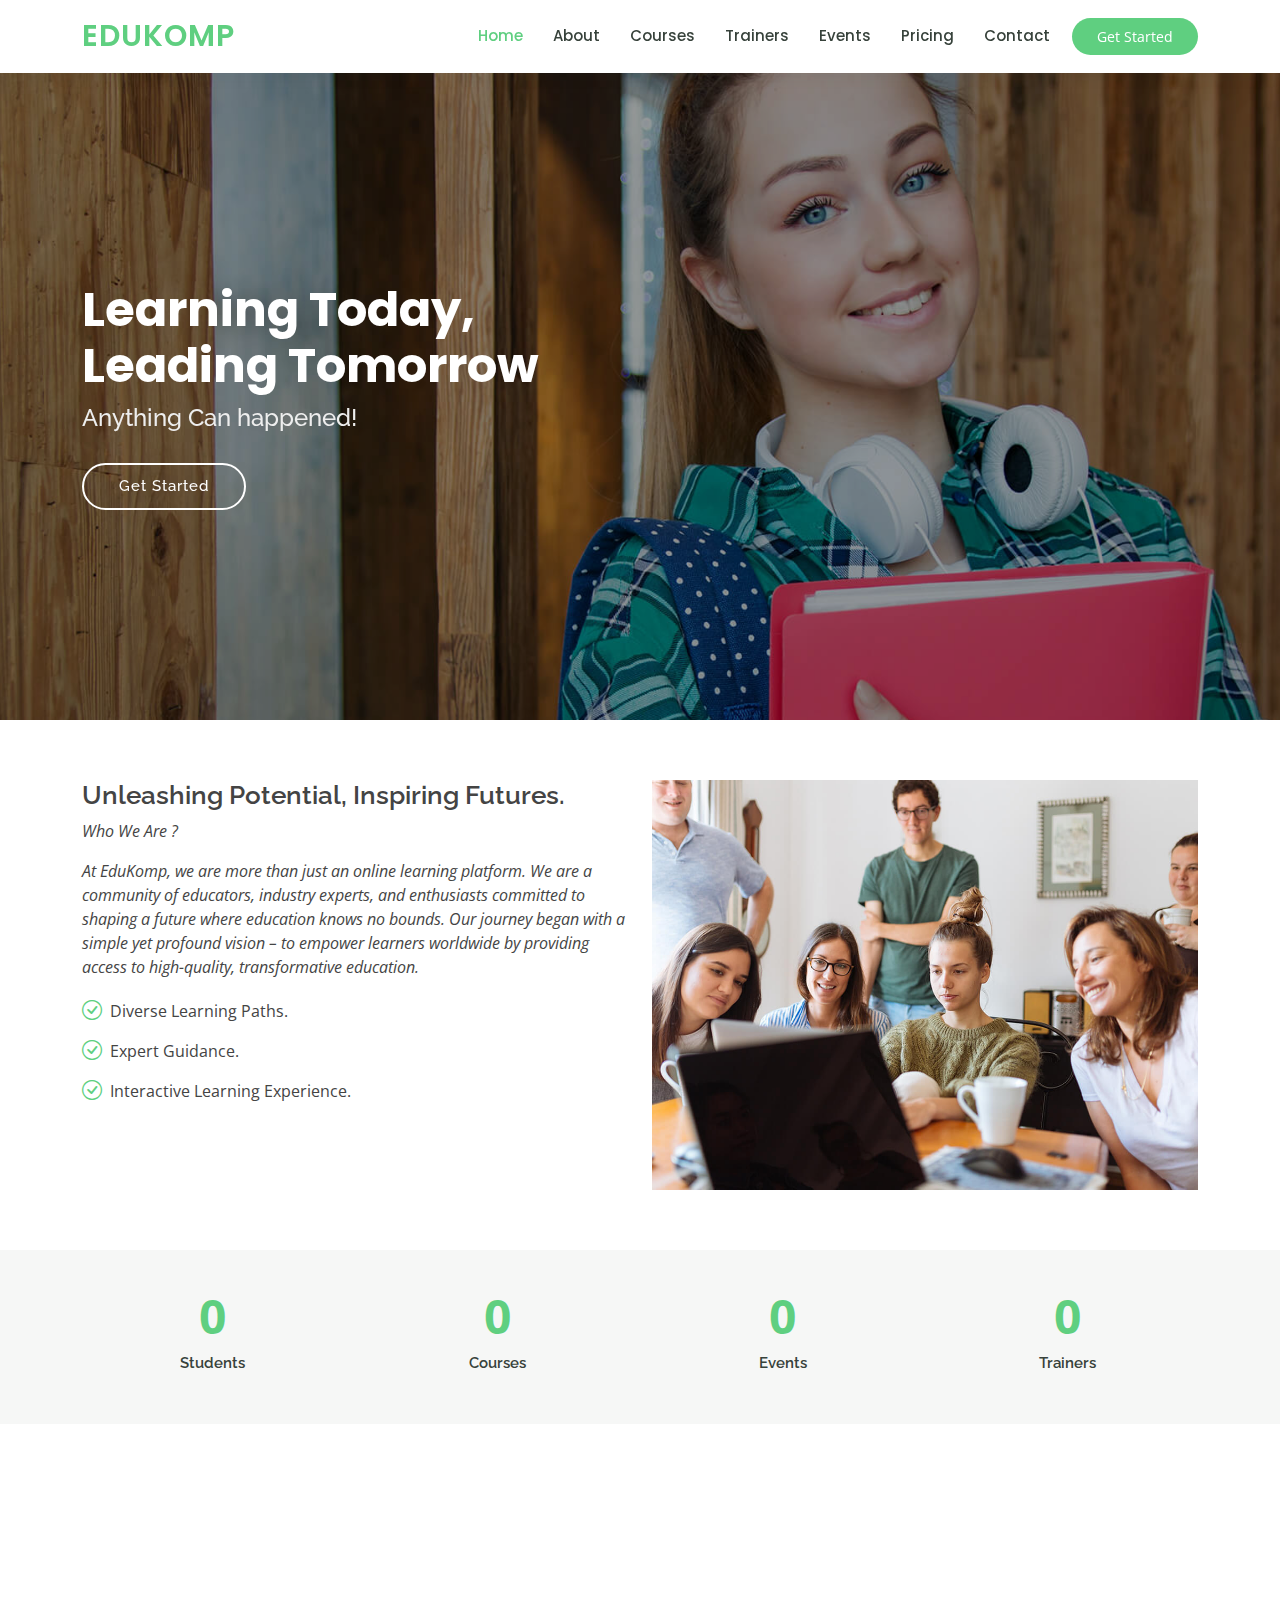
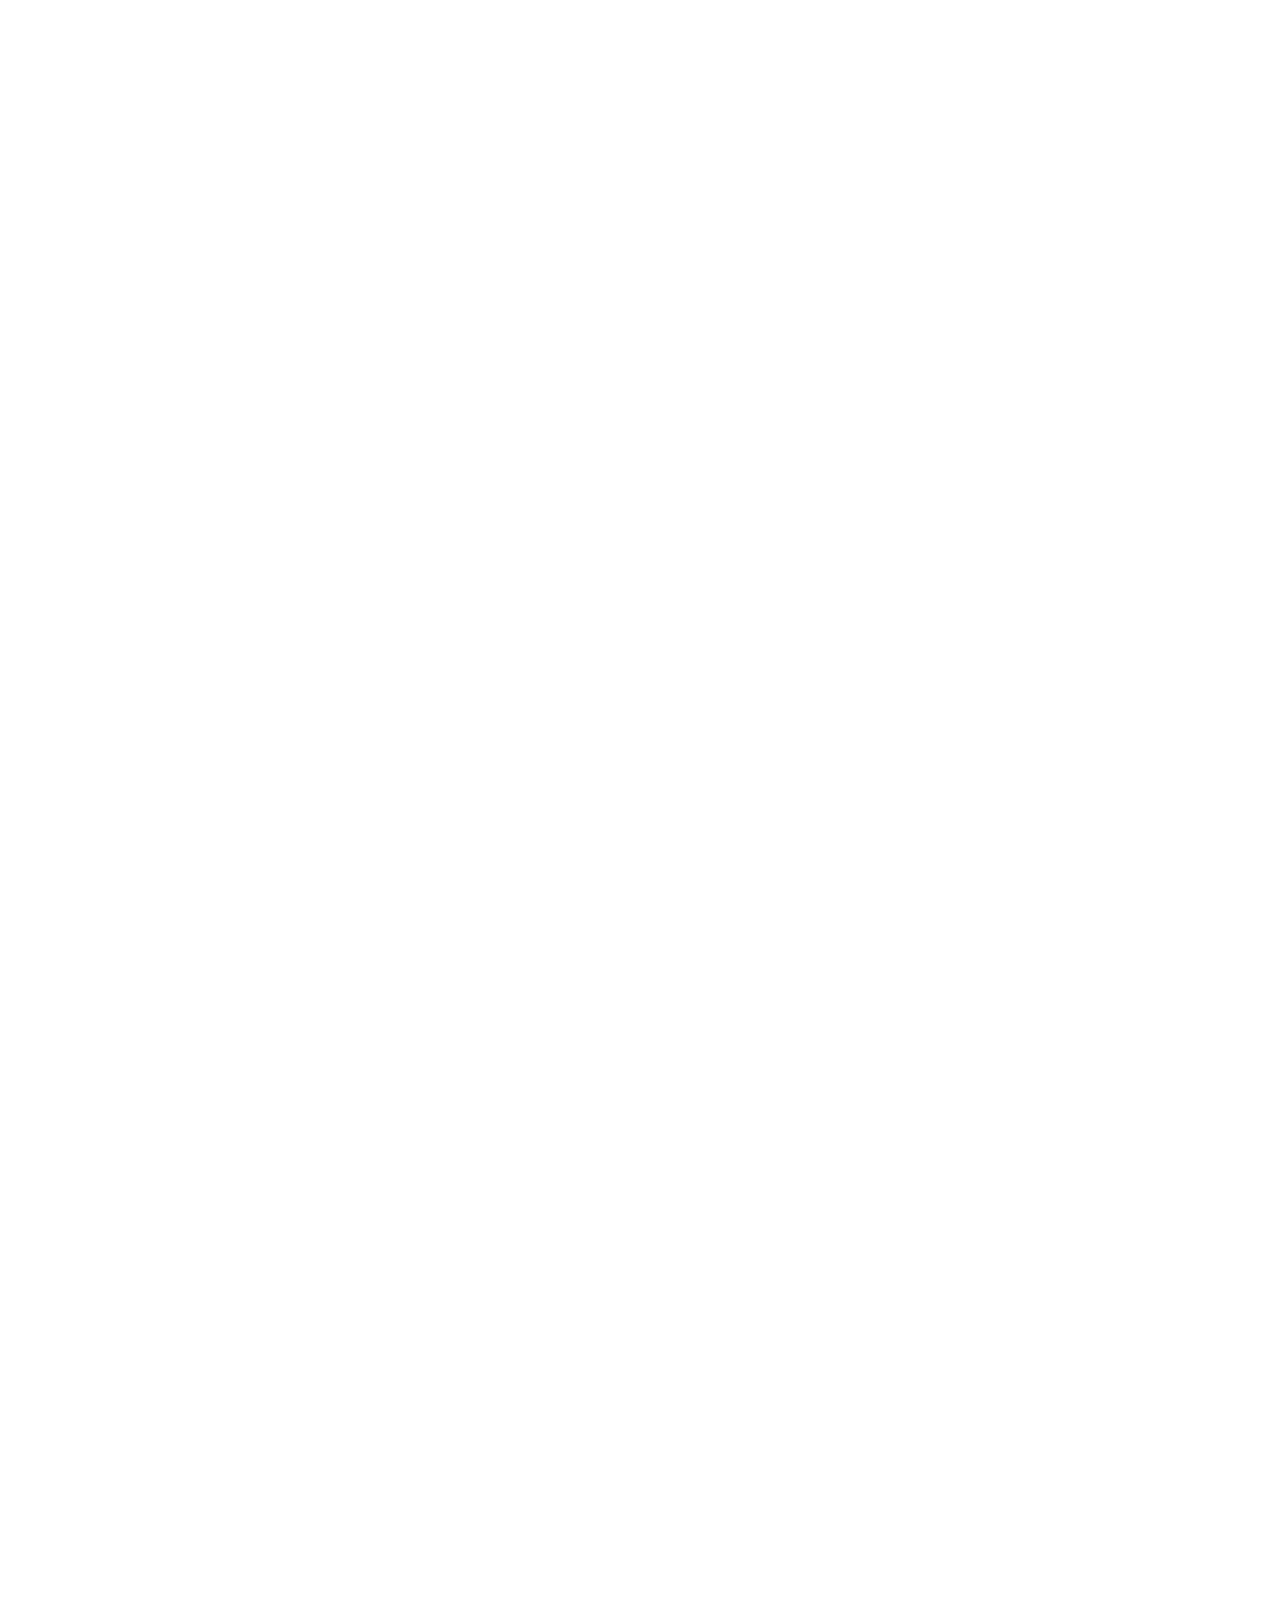
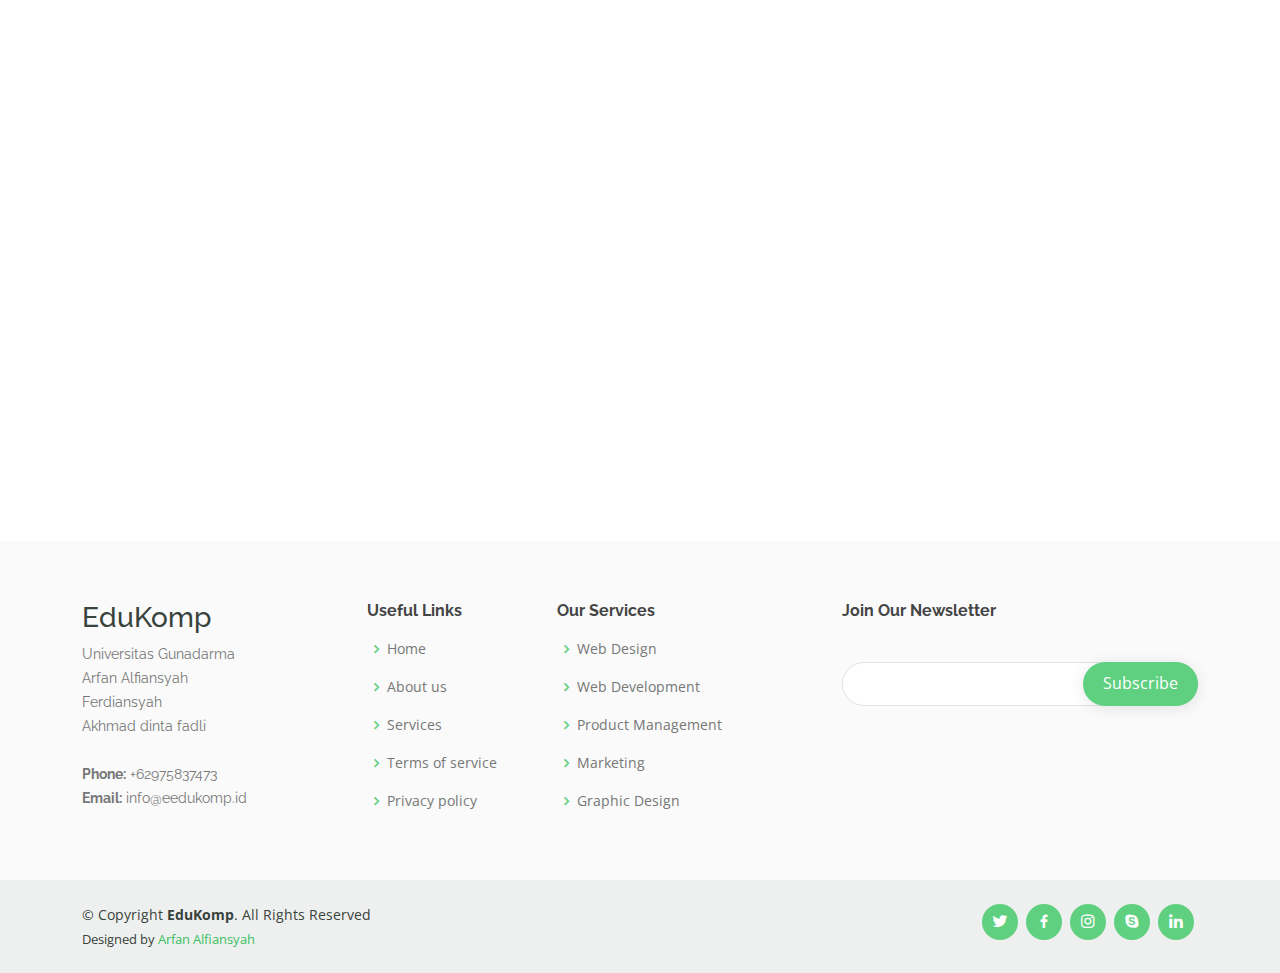
<file: index.html>
<!DOCTYPE html>
<html lang="en">

<head>
  <meta charset="utf-8">
  <meta content="width=device-width, initial-scale=1.0" name="viewport">

  <title>EduKomp</title>
  <meta content="" name="description">
  <meta content="" name="keywords">

  <!-- Favicons -->
  <link href="assets/img/favicon.png" rel="icon">
  <link href="assets/img/apple-touch-icon.png" rel="apple-touch-icon">

  <!-- Google Fonts -->
  <link href="https://fonts.googleapis.com/css?family=Open+Sans:300,300i,400,400i,600,600i,700,700i|Raleway:300,300i,400,400i,500,500i,600,600i,700,700i|Poppins:300,300i,400,400i,500,500i,600,600i,700,700i" rel="stylesheet">

  <!-- Vendor CSS Files -->
  <link href="assets/vendor/animate.css/animate.min.css" rel="stylesheet">
  <link href="assets/vendor/aos/aos.css" rel="stylesheet">
  <link href="assets/vendor/bootstrap/css/bootstrap.min.css" rel="stylesheet">
  <link href="assets/vendor/bootstrap-icons/bootstrap-icons.css" rel="stylesheet">
  <link href="assets/vendor/boxicons/css/boxicons.min.css" rel="stylesheet">
  <link href="assets/vendor/remixicon/remixicon.css" rel="stylesheet">
  <link href="assets/vendor/swiper/swiper-bundle.min.css" rel="stylesheet">

  <!-- Template Main CSS File -->
  <link href="assets/css/style.css" rel="stylesheet">
</head>

<body>

  <!-- ======= Header ======= -->
  <header id="header" class="fixed-top">
    <div class="container d-flex align-items-center">

      <h1 class="logo me-auto"><a href="index.html">EduKomp</a></h1>
      <!-- Uncomment below if you prefer to use an image logo -->
      <!-- <a href="index.html" class="logo me-auto"><img src="assets/img/logo.png" alt="" class="img-fluid"></a>-->

      <nav id="navbar" class="navbar order-last order-lg-0">
        <ul>
          <li><a class="active" href="index.html">Home</a></li>
          <li><a href="about.html">About</a></li>
          <li><a href="courses.html">Courses</a></li>
          <li><a href="trainers.html">Trainers</a></li>
          <li><a href="events.html">Events</a></li>
          <li><a href="pricing.html">Pricing</a></li>
          <li><a href="contact.html">Contact</a></li>
        </ul>
        <i class="bi bi-list mobile-nav-toggle"></i>
      </nav><!-- .navbar -->

      <a href="courses.html" class="get-started-btn">Get Started</a>

    </div>
  </header><!-- End Header -->

  <!-- ======= Hero Section ======= -->
  <section id="hero" class="d-flex justify-content-center align-items-center">
    <div class="container position-relative" data-aos="zoom-in" data-aos-delay="100">
      <h1>Learning Today,<br>Leading Tomorrow</h1>
      <h2>Anything Can happened!</h2>
      <a href="courses.html" class="btn-get-started">Get Started</a>
    </div>
  </section><!-- End Hero -->

  <main id="main">

    <!-- ======= About Section ======= -->
    <section id="about" class="about">
      <div class="container" data-aos="fade-up">

        <div class="row">
          <div class="col-lg-6 order-1 order-lg-2" data-aos="fade-left" data-aos-delay="100">
            <img src="assets/img/about.jpg" class="img-fluid" alt="">
          </div>
          <div class="col-lg-6 pt-4 pt-lg-0 order-2 order-lg-1 content">
            <h3>Unleashing Potential, Inspiring Futures.</h3>
            <p class="fst-italic">
              Who We Are ? 
            </p>
            <p class="fst-italic">
              At EduKomp, we are more than just an online learning platform. We are a community of educators, industry experts, and enthusiasts committed to shaping a future where education knows no bounds. Our journey began with a simple yet profound vision – to empower learners worldwide by providing access to high-quality, transformative education. 
            </p>
            <ul>
              <li><i class="bi bi-check-circle"></i> Diverse Learning Paths.</li>
              <li><i class="bi bi-check-circle"></i> Expert Guidance.</li>
              <li><i class="bi bi-check-circle"></i> Interactive Learning Experience.</li>
            </ul>
    

          </div>
        </div>

      </div>
    </section><!-- End About Section -->

    <!-- ======= Counts Section ======= -->
    <section id="counts" class="counts section-bg">
      <div class="container">

        <div class="row counters">

          <div class="col-lg-3 col-6 text-center">
            <span data-purecounter-start="0" data-purecounter-end="923" data-purecounter-duration="1" class="purecounter"></span>
            <p>Students</p>
          </div>

          <div class="col-lg-3 col-6 text-center">
            <span data-purecounter-start="0" data-purecounter-end="102" data-purecounter-duration="1" class="purecounter"></span>
            <p>Courses</p>
          </div>

          <div class="col-lg-3 col-6 text-center">
            <span data-purecounter-start="0" data-purecounter-end="12" data-purecounter-duration="1" class="purecounter"></span>
            <p>Events</p>
          </div>

          <div class="col-lg-3 col-6 text-center">
            <span data-purecounter-start="0" data-purecounter-end="9" data-purecounter-duration="1" class="purecounter"></span>
            <p>Trainers</p>
          </div>

        </div>

      </div>
    </section><!-- End Counts Section -->

    <!-- ======= Why Us Section ======= -->
    <section id="why-us" class="why-us">
      <div class="container" data-aos="fade-up">

        <div class="row">
          <div class="col-lg-4 d-flex align-items-stretch">
            <div class="content">
              <h3>Why Choose EduKomp?</h3>
              <p>
                🌟 Unlock Your Potential with EduKomp: Your Guide to Success! 🌟

                  Are you ready to embark on a transformative learning journey? Look no further! Choose Mentor and elevate your educational experience to new heights.
              </p>
              <div class="text-center">
                <a href="about.html" class="more-btn">Learn More <i class="bx bx-chevron-right"></i></a>
              </div>
            </div>
          </div>
          <div class="col-lg-8 d-flex align-items-stretch" data-aos="zoom-in" data-aos-delay="100">
            <div class="icon-boxes d-flex flex-column justify-content-center">
              <div class="row">
                <div class="col-xl-4 d-flex align-items-stretch">
                  <div class="icon-box mt-4 mt-xl-0">
                    <i class="bx bx-receipt"></i>
                    <h4>Personalized Guidance</h4>
                    <p>Receive one-on-one mentorship from industry experts and experienced educators.</p>
                  </div>
                </div>
                <div class="col-xl-4 d-flex align-items-stretch">
                  <div class="icon-box mt-4 mt-xl-0">
                    <i class="bx bx-cube-alt"></i>
                    <h4>Comprehensive Learning Materials</h4>
                    <p>Showcase your achievements with globally recognized certifications and personalized endorsements</p>
                  </div>
                </div>
                <div class="col-xl-4 d-flex align-items-stretch">
                  <div class="icon-box mt-4 mt-xl-0">
                    <i class="bx bx-images"></i>
                    <h4>Flexible Learning Paths</h4>
                    <p>Access resources that align with your unique career trajectory</p>
                  </div>
                </div>
              </div>
            </div><!-- End .content-->
          </div>
        </div>

      </div>
    </section><!-- End Why Us Section -->

    <!-- ======= Features Section ======= -->
    <section id="features" class="features">
      <div class="container" data-aos="fade-up">

        <div class="row" data-aos="zoom-in" data-aos-delay="100">
          <div class="col-lg-3 col-md-4">
            <div class="icon-box">
              <i class="ri-store-line" style="color: #ffbb2c;"></i>
              <h3><a href="">Product Management</a></h3>
            </div>
          </div>
          <div class="col-lg-3 col-md-4 mt-4 mt-md-0">
            <div class="icon-box">
              <i class="ri-bar-chart-box-line" style="color: #5578ff;"></i>
              <h3><a href="">SEO Specialist</a></h3>
            </div>
          </div>
          <div class="col-lg-3 col-md-4 mt-4 mt-md-0">
            <div class="icon-box">
              <i class="ri-calendar-todo-line" style="color: #e80368;"></i>
              <h3><a href="">Marketing</a></h3>
            </div>
          </div>
          <div class="col-lg-3 col-md-4 mt-4 mt-lg-0">
            <div class="icon-box">
              <i class="ri-paint-brush-line" style="color: #e361ff;"></i>
              <h3><a href="">UI/UX</a></h3>
            </div>
          </div>
          <div class="col-lg-3 col-md-4 mt-4">
            <div class="icon-box">
              <i class="ri-database-2-line" style="color: #47aeff;"></i>
              <h3><a href="">Data Science</a></h3>
            </div>
          </div>
        
          <div class="col-lg-3 col-md-4 mt-4">
            <div class="icon-box">
              <i class="ri-file-list-3-line" style="color: #11dbcf;"></i>
              <h3><a href="">Accountant</a></h3>
            </div>
          </div>
          <div class="col-lg-3 col-md-4 mt-4">
            <div class="icon-box">
              <i class="ri-price-tag-2-line" style="color: #4233ff;"></i>
              <h3><a href="">Data Management</a></h3>
            </div>
          </div>
          <div class="col-lg-3 col-md-4 mt-4">
            <div class="icon-box">
              <i class="ri-anchor-line" style="color: #141414;"></i>
              <h3><a href="">Network Engineering</a></h3>
            </div>
          </div>
          <div class="col-lg-3 col-md-4 mt-4">
            <div class="icon-box">
              <i class="ri-disc-line" style="color: #b20969;"></i>
              <h3><a href="">Content Creator</a></h3>
            </div>
          </div>
          <div class="col-lg-3 col-md-4 mt-4">
            <div class="icon-box">
              <i class="ri-base-station-line" style="color: #ff5828;"></i>
              <h3><a href="">Computer Network </a></h3>
            </div>
          </div>
          <div class="col-lg-3 col-md-4 mt-4">
            <div class="icon-box">
              <i class="ri-fingerprint-line" style="color: #29cc61;"></i>
              <h3><a href="">Cyber Security</a></h3>
            </div>
          </div>
        </div>

      </div>
    </section><!-- End Features Section -->

    <!-- ======= Popular Courses Section ======= -->
    <section id="popular-courses" class="courses">
      <div class="container" data-aos="fade-up">

        <div class="section-title">
          <h2>Courses</h2>
          <p>Popular Courses</p>
        </div>

        <div class="row" data-aos="zoom-in" data-aos-delay="100">

          <div class="col-lg-4 col-md-6 d-flex align-items-stretch">
            <div class="course-item">
              <img src="assets/img/course-1.jpg" class="img-fluid" alt="...">
              <div class="course-content">
                <div class="d-flex justify-content-between align-items-center mb-3">
                  <h4>Web Development</h4>
                  <p class="price">$199</p>
                </div>

                <h3><a href="detail-website.html">Website Design</a></h3>
                <p>Are you ready to dive into the dynamic world of web design and unlock the secrets to crafting visually stunning and user-centric digital experiences.</p>
                <div class="trainer d-flex justify-content-between align-items-center">
                  <div class="trainer-profile d-flex align-items-center">
                    <img src="assets/img/trainers/trainer-1.jpg" class="img-fluid" alt="">
                    <span>Antonio</span>
                  </div>
                  <div class="trainer-rank d-flex align-items-center">
                    <i class="bx bx-user"></i>&nbsp;50
                    &nbsp;&nbsp;
                    <i class="bx bx-heart"></i>&nbsp;65
                  </div>
                </div>
              </div>
            </div>
          </div> <!-- End Course Item-->

          <div class="col-lg-4 col-md-6 d-flex align-items-stretch mt-4 mt-md-0">
            <div class="course-item">
              <img src="assets/img/course-2.jpg" class="img-fluid" alt="...">
              <div class="course-content">
                <div class="d-flex justify-content-between align-items-center mb-3">
                  <h4>Marketing</h4>
                  <p class="price">$165</p>
                </div>

                <h3><a href="detail-seo.html">Search Engine Optimization</a></h3>
                <p>Are you ready to elevate your online presence, drive organic traffic, and conquer search engine rankings.</p>
                <div class="trainer d-flex justify-content-between align-items-center">
                  <div class="trainer-profile d-flex align-items-center">
                    <img src="assets/img/trainers/trainer-2.jpg" class="img-fluid" alt="">
                    <span>Lana</span>
                  </div>
                  <div class="trainer-rank d-flex align-items-center">
                    <i class="bx bx-user"></i>&nbsp;35
                    &nbsp;&nbsp;
                    <i class="bx bx-heart"></i>&nbsp;42
                  </div>
                </div>
              </div>
            </div>
          </div> <!-- End Course Item-->

          <div class="col-lg-4 col-md-6 d-flex align-items-stretch mt-4 mt-lg-0">
            <div class="course-item">
              <img src="assets/img/course-3.jpg" class="img-fluid" alt="...">
              <div class="course-content">
                <div class="d-flex justify-content-between align-items-center mb-3">
                  <h4>Content</h4>
                  <p class="price">$69</p>
                </div>

                <h3><a href="detail-copywrite.html">Copywriting</a></h3>
                <p>Where the art of words meets the science of persuasion. In this masterclass, you will embark on a transformative journey to become a skilled copywriter, capable of crafting messages that captivate, convince, and convert.</p>
                <div class="trainer d-flex justify-content-between align-items-center">
                  <div class="trainer-profile d-flex align-items-center">
                    <img src="assets/img/trainers/trainer-3.jpg" class="img-fluid" alt="">
                    <span>Ferdiansyah</span>
                  </div>
                  <div class="trainer-rank d-flex align-items-center">
                    <i class="bx bx-user"></i>&nbsp;20
                    &nbsp;&nbsp;
                    <i class="bx bx-heart"></i>&nbsp;85
                  </div>
                </div>
              </div>
            </div>
          </div> <!-- End Course Item-->

        </div>

      </div>
    </section><!-- End Popular Courses Section -->

    <!-- ======= Trainers Section ======= -->
    <section id="trainers" class="trainers">
      <div class="container" data-aos="fade-up">

        <div class="row" data-aos="zoom-in" data-aos-delay="100">
          <div class="col-lg-4 col-md-6 d-flex align-items-stretch">
            <div class="member">
              <img src="assets/img/trainers/trainer-1.jpg" class="img-fluid" alt="">
              <div class="member-content">
                <h4>Arfan Alfiansyah</h4>
                <span>Web Development</span>
                <p>
                  Respectable Web Developer in the industry
                </p>
                <div class="social">
                  <a href=""><i class="bi bi-twitter"></i></a>
                  <a href=""><i class="bi bi-facebook"></i></a>
                  <a href=""><i class="bi bi-instagram"></i></a>
                  <a href=""><i class="bi bi-linkedin"></i></a>
                </div>
              </div>
            </div>
          </div>

          <div class="col-lg-4 col-md-6 d-flex align-items-stretch">
            <div class="member">
              <img src="assets/img/trainers/Dinta.jpeg" class="img-fluid" alt="">
              <div class="member-content">
                <h4>Akhmad Dinta Fadli</h4>
                <span>Brand Product Marketing</span>
                <p>
                  10+ Years in the industry creative product marketing
                </p>
                <div class="social">
                  <a href=""><i class="bi bi-twitter"></i></a>
                  <a href=""><i class="bi bi-facebook"></i></a>
                  <a href=""><i class="bi bi-instagram"></i></a>
                  <a href=""><i class="bi bi-linkedin"></i></a>
                </div>
              </div>
            </div>
          </div>

          <div class="col-lg-4 col-md-6 d-flex align-items-stretch">
            <div class="member">
              <img src="assets/img/trainers/trainer-3.jpg" class="img-fluid" alt="">
              <div class="member-content">
                <h4>Ferdiansyah</h4>
                <span>Content Creator</span>
                <p>
                  100k Subscriber within 6 months 
                </p>
                <div class="social">
                  <a href=""><i class="bi bi-twitter"></i></a>
                  <a href=""><i class="bi bi-facebook"></i></a>
                  <a href=""><i class="bi bi-instagram"></i></a>
                  <a href=""><i class="bi bi-linkedin"></i></a>
                </div>
              </div>
            </div>
          </div>

        </div>

      </div>
    </section><!-- End Trainers Section -->

  </main><!-- End #main -->

  <!-- ======= Footer ======= -->
  <footer id="footer">

    <div class="footer-top">
      <div class="container">
        <div class="row">

          <div class="col-lg-3 col-md-6 footer-contact">
            <h3>EduKomp</h3>
            <p>
              Universitas Gunadarma <br>
              Arfan Alfiansyah<br>
              Ferdiansyah <br>
              Akhmad dinta fadli<br><br>
              <strong>Phone:</strong> +62975837473<br>
              <strong>Email:</strong> info@eedukomp.id<br>
            </p>
          </div>

          <div class="col-lg-2 col-md-6 footer-links">
            <h4>Useful Links</h4>
            <ul>
              <li><i class="bx bx-chevron-right"></i> <a href="#">Home</a></li>
              <li><i class="bx bx-chevron-right"></i> <a href="#">About us</a></li>
              <li><i class="bx bx-chevron-right"></i> <a href="#">Services</a></li>
              <li><i class="bx bx-chevron-right"></i> <a href="#">Terms of service</a></li>
              <li><i class="bx bx-chevron-right"></i> <a href="#">Privacy policy</a></li>
            </ul>
          </div>

          <div class="col-lg-3 col-md-6 footer-links">
            <h4>Our Services</h4>
            <ul>
              <li><i class="bx bx-chevron-right"></i> <a href="#">Web Design</a></li>
              <li><i class="bx bx-chevron-right"></i> <a href="#">Web Development</a></li>
              <li><i class="bx bx-chevron-right"></i> <a href="#">Product Management</a></li>
              <li><i class="bx bx-chevron-right"></i> <a href="#">Marketing</a></li>
              <li><i class="bx bx-chevron-right"></i> <a href="#">Graphic Design</a></li>
            </ul>
          </div>

          <div class="col-lg-4 col-md-6 footer-newsletter">
            <h4>Join Our Newsletter</h4>
            <form action="" method="post">
              <input type="email" name="email"><input type="submit" value="Subscribe">
            </form>
          </div>

        </div>
      </div>
    </div>

    <div class="container d-md-flex py-4">

      <div class="me-md-auto text-center text-md-start">
        <div class="copyright">
          &copy; Copyright <strong><span>EduKomp</span></strong>. All Rights Reserved
        </div>
        <div class="credits">
          Designed by <a>Arfan Alfiansyah</a>
        </div>
      </div>
      <div class="social-links text-center text-md-right pt-3 pt-md-0">
        <a href="#" class="twitter"><i class="bx bxl-twitter"></i></a>
        <a href="#" class="facebook"><i class="bx bxl-facebook"></i></a>
        <a href="#" class="instagram"><i class="bx bxl-instagram"></i></a>
        <a href="#" class="google-plus"><i class="bx bxl-skype"></i></a>
        <a href="#" class="linkedin"><i class="bx bxl-linkedin"></i></a>
      </div>
    </div>
  </footer><!-- End Footer -->

  <div id="preloader"></div>
  <a href="#" class="back-to-top d-flex align-items-center justify-content-center"><i class="bi bi-arrow-up-short"></i></a>

  <!-- Vendor JS Files -->
  <script src="assets/vendor/purecounter/purecounter_vanilla.js"></script>
  <script src="assets/vendor/aos/aos.js"></script>
  <script src="assets/vendor/bootstrap/js/bootstrap.bundle.min.js"></script>
  <script src="assets/vendor/swiper/swiper-bundle.min.js"></script>
  <script src="assets/vendor/php-email-form/validate.js"></script>

  <!-- Template Main JS File -->
  <script src="assets/js/main.js"></script>

</body>

</html>
</file>
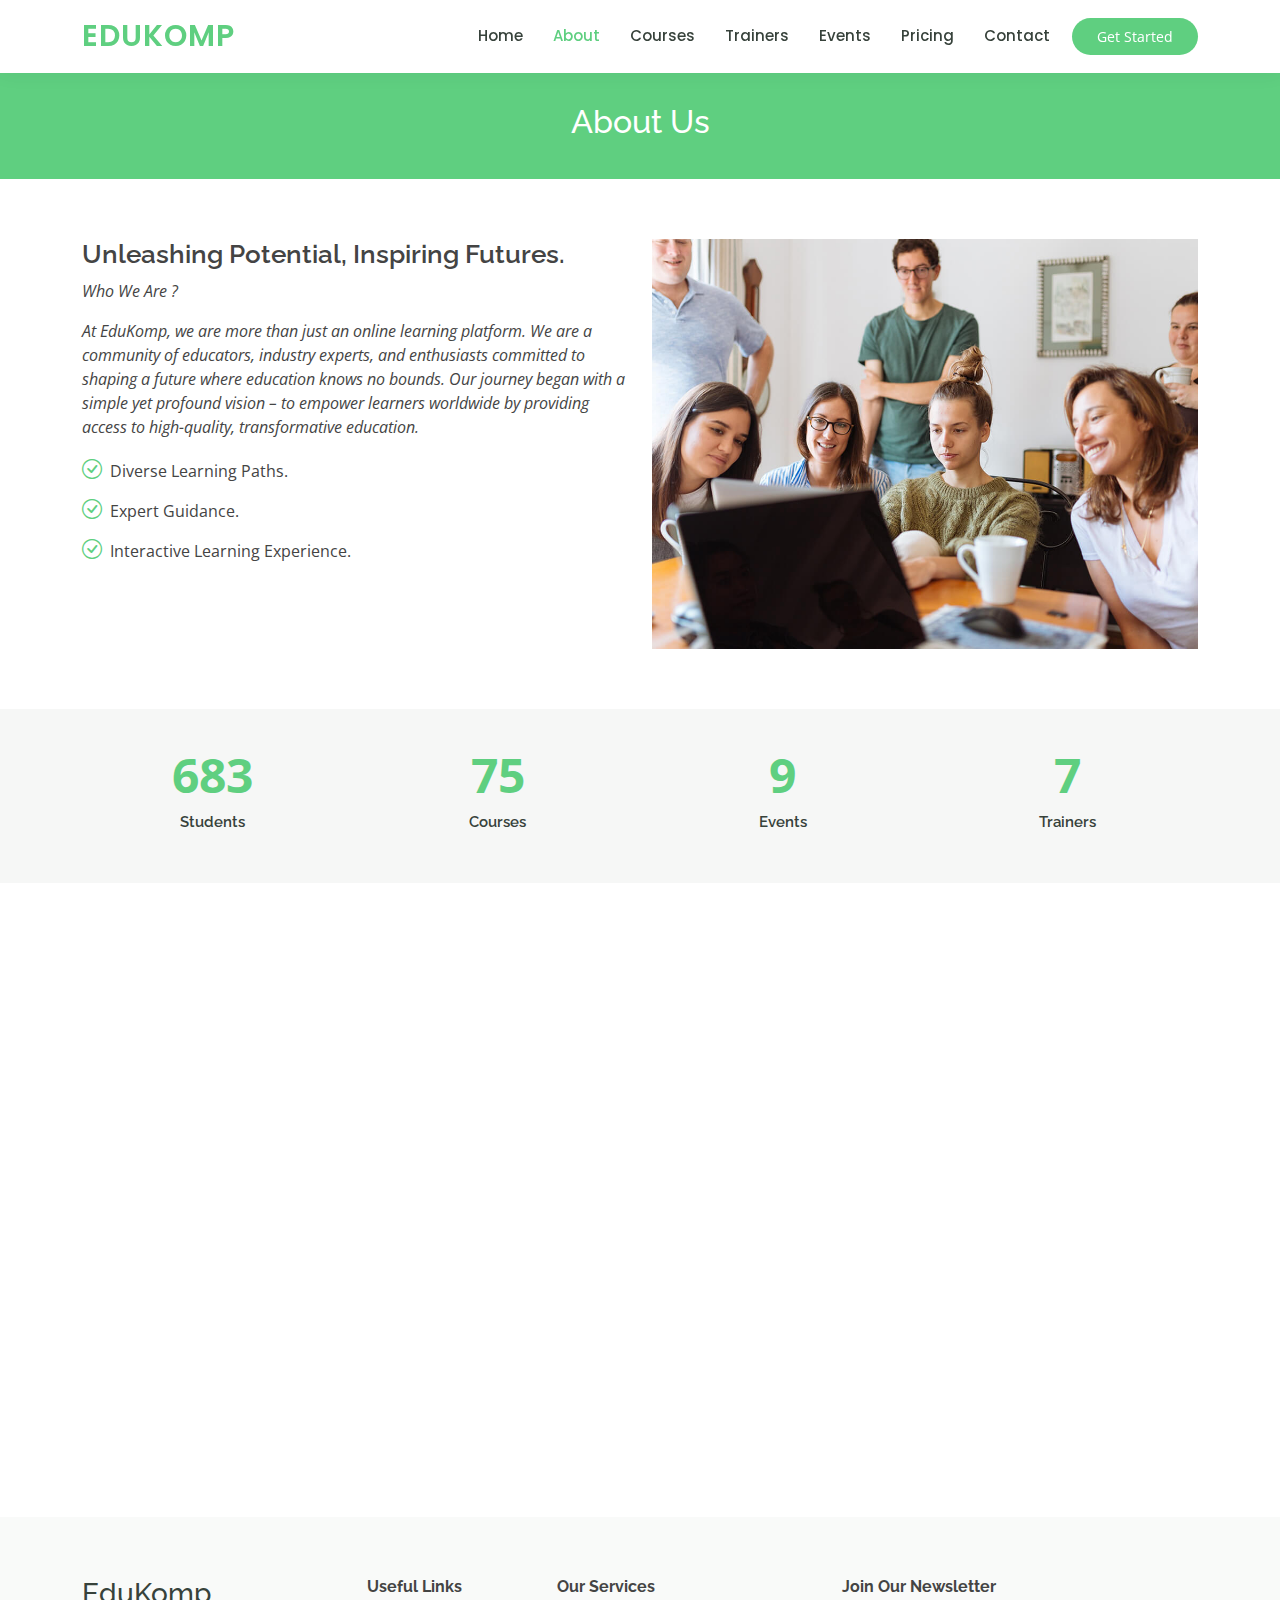
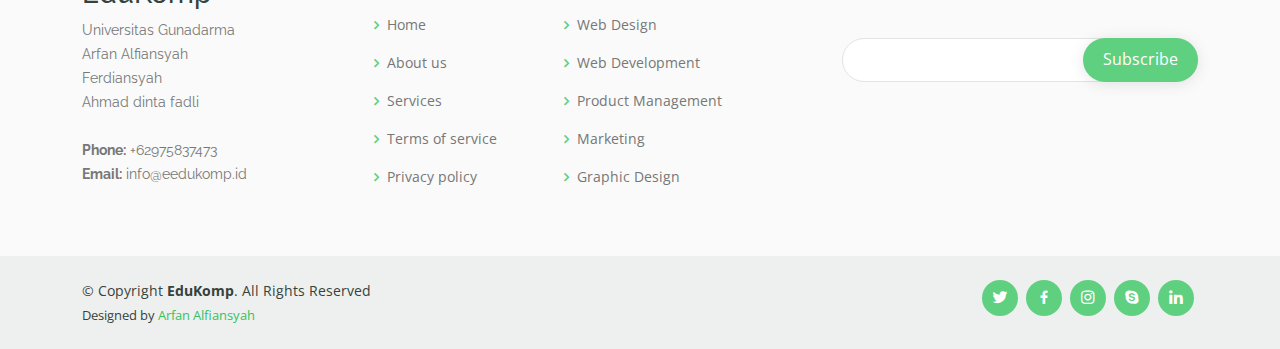
<file: about.html>
<!DOCTYPE html>
<html lang="en">

<head>
  <meta charset="utf-8">
  <meta content="width=device-width, initial-scale=1.0" name="viewport">

  <title>About</title>
  <meta content="" name="description">
  <meta content="" name="keywords">

  <!-- Favicons -->
  <link href="assets/img/favicon.png" rel="icon">
  <link href="assets/img/apple-touch-icon.png" rel="apple-touch-icon">

  <!-- Google Fonts -->
  <link href="https://fonts.googleapis.com/css?family=Open+Sans:300,300i,400,400i,600,600i,700,700i|Raleway:300,300i,400,400i,500,500i,600,600i,700,700i|Poppins:300,300i,400,400i,500,500i,600,600i,700,700i" rel="stylesheet">

  <!-- Vendor CSS Files -->
  <link href="assets/vendor/animate.css/animate.min.css" rel="stylesheet">
  <link href="assets/vendor/aos/aos.css" rel="stylesheet">
  <link href="assets/vendor/bootstrap/css/bootstrap.min.css" rel="stylesheet">
  <link href="assets/vendor/bootstrap-icons/bootstrap-icons.css" rel="stylesheet">
  <link href="assets/vendor/boxicons/css/boxicons.min.css" rel="stylesheet">
  <link href="assets/vendor/remixicon/remixicon.css" rel="stylesheet">
  <link href="assets/vendor/swiper/swiper-bundle.min.css" rel="stylesheet">

  <!-- Template Main CSS File -->
  <link href="assets/css/style.css" rel="stylesheet">
</head>

<body>

  <!-- ======= Header ======= -->
  <header id="header" class="fixed-top">
    <div class="container d-flex align-items-center">

      <h1 class="logo me-auto"><a href="index.html">EduKomp</a></h1>
      <!-- Uncomment below if you prefer to use an image logo -->
      <!-- <a href="index.html" class="logo me-auto"><img src="assets/img/logo.png" alt="" class="img-fluid"></a>-->

      <nav id="navbar" class="navbar order-last order-lg-0">
        <ul>
          <li><a href="index.html">Home</a></li>
          <li><a class="active" href="about.html">About</a></li>
          <li><a href="courses.html">Courses</a></li>
          <li><a href="trainers.html">Trainers</a></li>
          <li><a href="events.html">Events</a></li>
          <li><a href="pricing.html">Pricing</a></li>

          
          <li><a href="contact.html">Contact</a></li>
        </ul>
        <i class="bi bi-list mobile-nav-toggle"></i>
      </nav><!-- .navbar -->

      <a href="courses.html" class="get-started-btn">Get Started</a>

    </div>
  </header><!-- End Header -->

  <main id="main">
    <!-- ======= Breadcrumbs ======= -->
    <div class="breadcrumbs" data-aos="fade-in">
      <div class="container">
        <h2>About Us</h2>
      </div>
    </div><!-- End Breadcrumbs -->

    <!-- ======= About Section ======= -->
    <section id="about" class="about">
      <div class="container" data-aos="fade-up">

        <div class="row">
          <div class="col-lg-6 order-1 order-lg-2" data-aos="fade-left" data-aos-delay="100">
            <img src="assets/img/about.jpg" class="img-fluid" alt="">
          </div>
          <div class="col-lg-6 pt-4 pt-lg-0 order-2 order-lg-1 content">
            <h3>Unleashing Potential, Inspiring Futures.</h3>
            <p class="fst-italic">
              Who We Are ? 
            </p>
            <p class="fst-italic">
              At EduKomp, we are more than just an online learning platform. We are a community of educators, industry experts, and enthusiasts committed to shaping a future where education knows no bounds. Our journey began with a simple yet profound vision – to empower learners worldwide by providing access to high-quality, transformative education. 
            </p>
            <ul>
              <li><i class="bi bi-check-circle"></i> Diverse Learning Paths.</li>
              <li><i class="bi bi-check-circle"></i> Expert Guidance.</li>
              <li><i class="bi bi-check-circle"></i> Interactive Learning Experience.</li>
            </ul>

          </div>
        </div>

      </div>
    </section><!-- End About Section -->

    <!-- ======= Counts Section ======= -->
    <section id="counts" class="counts section-bg">
      <div class="container">

        <div class="row counters">

          <div class="col-lg-3 col-6 text-center">
            <span data-purecounter-start="0" data-purecounter-end="923" data-purecounter-duration="1" class="purecounter"></span>
            <p>Students</p>
          </div>

          <div class="col-lg-3 col-6 text-center">
            <span data-purecounter-start="0" data-purecounter-end="102" data-purecounter-duration="1" class="purecounter"></span>
            <p>Courses</p>
          </div>

          <div class="col-lg-3 col-6 text-center">
            <span data-purecounter-start="0" data-purecounter-end="12" data-purecounter-duration="1" class="purecounter"></span>
            <p>Events</p>
          </div>

          <div class="col-lg-3 col-6 text-center">
            <span data-purecounter-start="0" data-purecounter-end="9" data-purecounter-duration="1" class="purecounter"></span>
            <p>Trainers</p>
          </div>

        </div>

      </div>
    </section><!-- End Counts Section -->

    <!-- ======= Testimonials Section ======= -->
    <section id="testimonials" class="testimonials">
      <div class="container" data-aos="fade-up">

        <div class="section-title">
          <h2>Testimonials</h2>
          <p>What are they saying</p>
        </div>

        <div class="testimonials-slider swiper" data-aos="fade-up" data-aos-delay="100">
          <div class="swiper-wrapper">

            <div class="swiper-slide">
              <div class="testimonial-wrap">
                <div class="testimonial-item">
                  <img src="assets/img/testimonials/testimonials-1.jpg" class="testimonial-img" alt="">
                  <h3>Emily R</h3>
                  <h4>Aspiring Web Developer</h4>
                  <p>
                    <i class="bx bxs-quote-alt-left quote-icon-left"></i>
                    "Enrolling in EduKomp's web development courses was a game-changer for me. The hands-on projects and detailed curriculum not only expanded my skills but gave me the confidence to pursue my dream job. I can't recommend these courses enough!"
                    <i class="bx bxs-quote-alt-right quote-icon-right"></i>
                  </p>
                </div>
              </div>
            </div><!-- End testimonial item -->

            <div class="swiper-slide">
              <div class="testimonial-wrap">
                <div class="testimonial-item">
                  <img src="assets/img/testimonials/testimonials-2.jpg" class="testimonial-img" alt="">
                  <h3>Javier M</h3>
                  <h4>Marketing Professional</h4>
                  <p>
                    <i class="bx bxs-quote-alt-left quote-icon-left"></i>
                    "The marketing courses at EduKomp are a perfect blend of theory and practical application. The instructors are industry experts who provided valuable insights. I now implement strategies learned in the courses, resulting in a significant positive impact on our marketing campaigns."
                    <i class="bx bxs-quote-alt-right quote-icon-right"></i>
                  </p>
                </div>
              </div>
            </div><!-- End testimonial item -->

            <div class="swiper-slide">
              <div class="testimonial-wrap">
                <div class="testimonial-item">
                  <img src="assets/img/testimonials/testimonials-3.jpg" class="testimonial-img" alt="">
                  <h3>Sarah K</h3>
                  <h4>Lifelong Learner</h4>
                  <p>
                    <i class="bx bxs-quote-alt-left quote-icon-left"></i>
                    "I've taken courses on various platforms, but EduKomp stands out for its engaging content and vibrant community. The discussions and collaboration with fellow learners have enriched my learning experience. It's more than just courses; it's a supportive learning ecosystem."
                    <i class="bx bxs-quote-alt-right quote-icon-right"></i>
                  </p>
                </div>
              </div>
            </div><!-- End testimonial item -->

            <div class="swiper-slide">
              <div class="testimonial-wrap">
                <div class="testimonial-item">
                  <img src="assets/img/testimonials/testimonials-4.jpg" class="testimonial-img" alt="">
                  <h3>Alex P.</h3>
                  <h4>Recent Graduate</h4>
                  <p>
                    <i class="bx bxs-quote-alt-left quote-icon-left"></i>
                    "Completing EduKomp's courses added a competitive edge to my resume. The certification not only impressed employers but also the depth of knowledge I gained was invaluable. The investment in these courses has already paid off in my career."
                    <i class="bx bxs-quote-alt-right quote-icon-right"></i>
                  </p>
                </div>
              </div>
            </div><!-- End testimonial item -->

            <div class="swiper-slide">
              <div class="testimonial-wrap">
                <div class="testimonial-item">
                  <img src="assets/img/testimonials/testimonials-5.jpg" class="testimonial-img" alt="">
                  <h3>John Larson</h3>
                  <h4>Entrepreneur</h4>
                  <p>
                    <i class="bx bxs-quote-alt-left quote-icon-left"></i>
                    "For any entrepreneur looking to upskill, EduKomp's entrepreneurship courses are a goldmine. The practical tips, case studies, and mentorship opportunities gave me the tools I needed to turn my business idea into a reality. I'm now more confident and informed."
                    <i class="bx bxs-quote-alt-right quote-icon-right"></i>
                  </p>
                </div>
              </div>
            </div><!-- End testimonial item -->

          </div>
          <div class="swiper-pagination"></div>
        </div>

      </div>
    </section><!-- End Testimonials Section -->

  </main><!-- End #main -->

  <!-- ======= Footer ======= -->
  <footer id="footer">

    <div class="footer-top">
      <div class="container">
        <div class="row">

          <div class="col-lg-3 col-md-6 footer-contact">
            <h3>EduKomp</h3>
            <p>
              Universitas Gunadarma <br>
              Arfan Alfiansyah<br>
              Ferdiansyah <br>
              Ahmad dinta fadli<br><br>
              <strong>Phone:</strong> +62975837473<br>
              <strong>Email:</strong> info@eedukomp.id<br>
            </p>
          </div>

          <div class="col-lg-2 col-md-6 footer-links">
            <h4>Useful Links</h4>
            <ul>
              <li><i class="bx bx-chevron-right"></i> <a href="#">Home</a></li>
              <li><i class="bx bx-chevron-right"></i> <a href="#">About us</a></li>
              <li><i class="bx bx-chevron-right"></i> <a href="#">Services</a></li>
              <li><i class="bx bx-chevron-right"></i> <a href="#">Terms of service</a></li>
              <li><i class="bx bx-chevron-right"></i> <a href="#">Privacy policy</a></li>
            </ul>
          </div>

          <div class="col-lg-3 col-md-6 footer-links">
            <h4>Our Services</h4>
            <ul>
              <li><i class="bx bx-chevron-right"></i> <a href="#">Web Design</a></li>
              <li><i class="bx bx-chevron-right"></i> <a href="#">Web Development</a></li>
              <li><i class="bx bx-chevron-right"></i> <a href="#">Product Management</a></li>
              <li><i class="bx bx-chevron-right"></i> <a href="#">Marketing</a></li>
              <li><i class="bx bx-chevron-right"></i> <a href="#">Graphic Design</a></li>
            </ul>
          </div>

          <div class="col-lg-4 col-md-6 footer-newsletter">
            <h4>Join Our Newsletter</h4>
            <form action="" method="post">
              <input type="email" name="email"><input type="submit" value="Subscribe">
            </form>
          </div>

        </div>
      </div>
    </div>

    <div class="container d-md-flex py-4">

      <div class="me-md-auto text-center text-md-start">
        <div class="copyright">
          &copy; Copyright <strong><span>EduKomp</span></strong>. All Rights Reserved
        </div>
        <div class="credits">
          <!-- All the links in the footer should remain intact. -->
          <!-- You can delete the links only if you purchased the pro version. -->
          <!-- Licensing information: https://bootstrapmade.com/license/ -->
          <!-- Purchase the pro version with working PHP/AJAX contact form: https://bootstrapmade.com/mentor-free-education-bootstrap-theme/ -->
          Designed by <a>Arfan Alfiansyah</a>
        </div>
      </div>
      <div class="social-links text-center text-md-right pt-3 pt-md-0">
        <a href="#" class="twitter"><i class="bx bxl-twitter"></i></a>
        <a href="#" class="facebook"><i class="bx bxl-facebook"></i></a>
        <a href="#" class="instagram"><i class="bx bxl-instagram"></i></a>
        <a href="#" class="google-plus"><i class="bx bxl-skype"></i></a>
        <a href="#" class="linkedin"><i class="bx bxl-linkedin"></i></a>
      </div>
    </div>
  </footer><!-- End Footer -->

  <div id="preloader"></div>
  <a href="#" class="back-to-top d-flex align-items-center justify-content-center"><i class="bi bi-arrow-up-short"></i></a>

  <!-- Vendor JS Files -->
  <script src="assets/vendor/purecounter/purecounter_vanilla.js"></script>
  <script src="assets/vendor/aos/aos.js"></script>
  <script src="assets/vendor/bootstrap/js/bootstrap.bundle.min.js"></script>
  <script src="assets/vendor/swiper/swiper-bundle.min.js"></script>
  <script src="assets/vendor/php-email-form/validate.js"></script>

  <!-- Template Main JS File -->
  <script src="assets/js/main.js"></script>

</body>

</html>
</file>
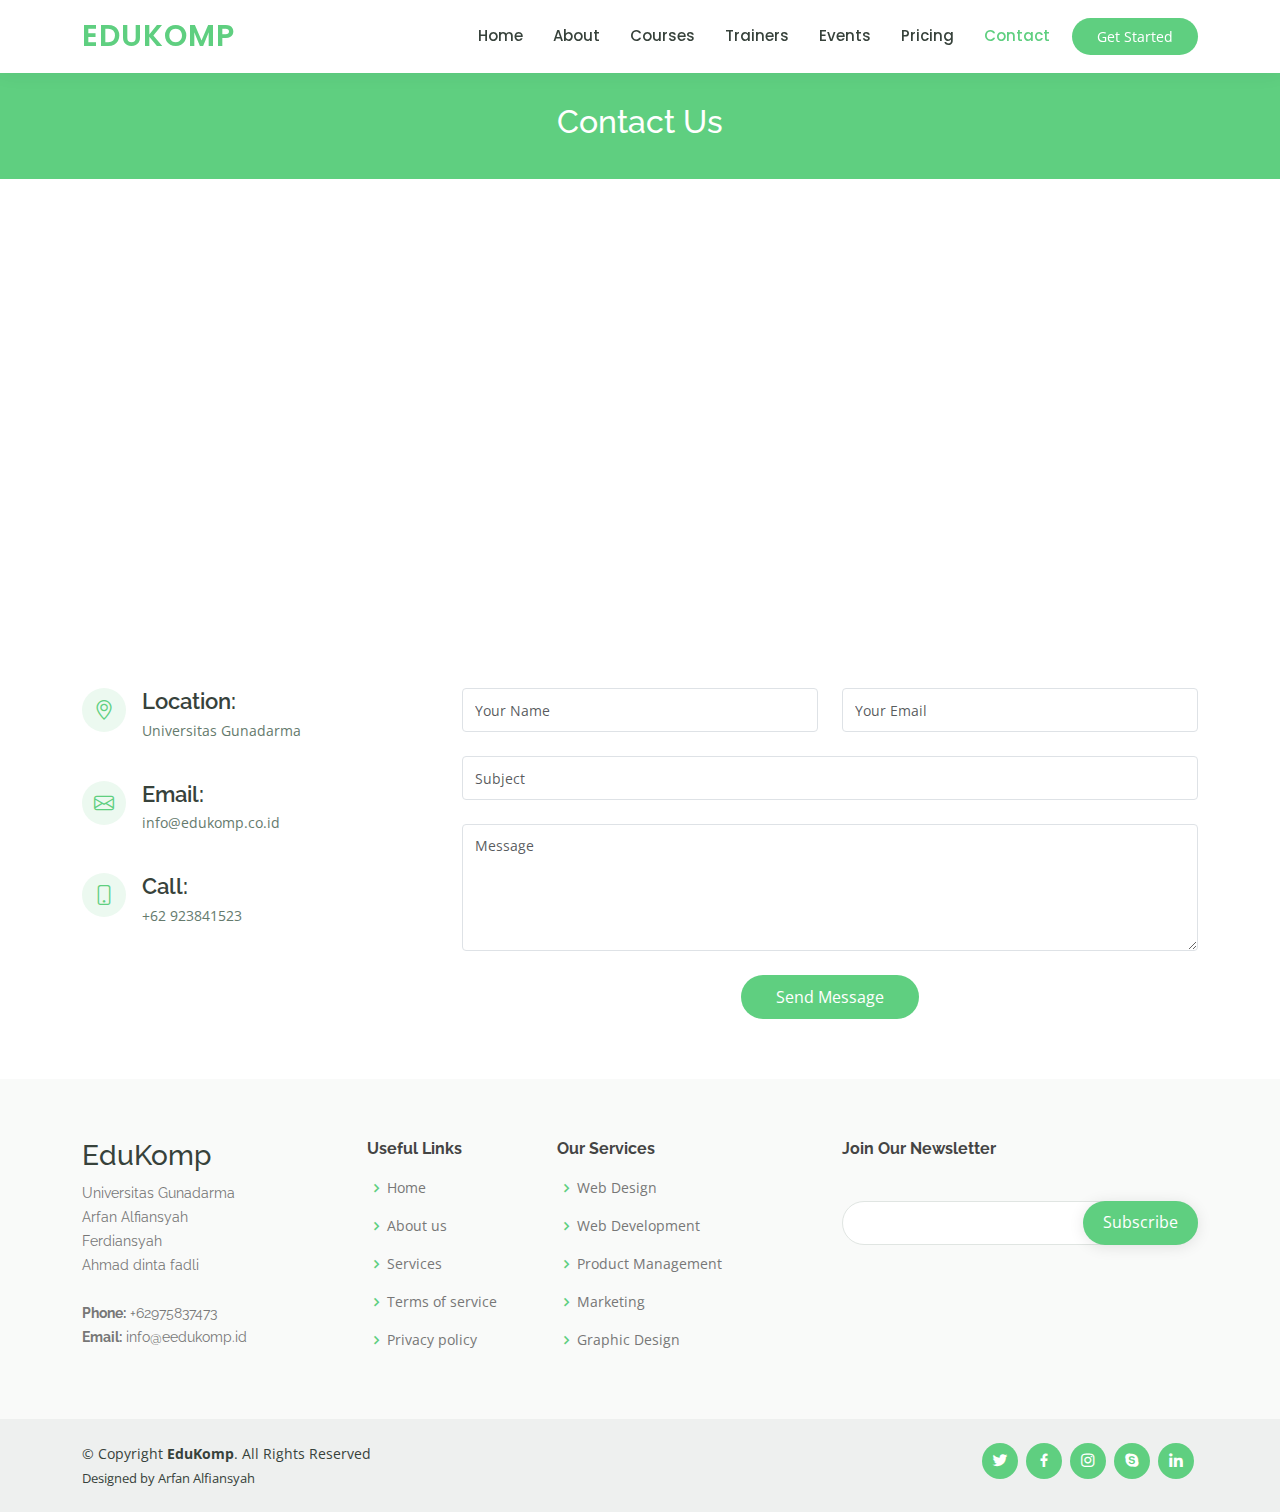
<file: contact.html>
<!DOCTYPE html>
<html lang="en">

<head>
  <meta charset="utf-8">
  <meta content="width=device-width, initial-scale=1.0" name="viewport">

  <title>Contact - EduKomp Bootstrap Template</title>
  <meta content="" name="description">
  <meta content="" name="keywords">

  <!-- Favicons -->
  <link href="assets/img/favicon.png" rel="icon">
  <link href="assets/img/apple-touch-icon.png" rel="apple-touch-icon">

  <!-- Google Fonts -->
  <link href="https://fonts.googleapis.com/css?family=Open+Sans:300,300i,400,400i,600,600i,700,700i|Raleway:300,300i,400,400i,500,500i,600,600i,700,700i|Poppins:300,300i,400,400i,500,500i,600,600i,700,700i" rel="stylesheet">

  <!-- Vendor CSS Files -->
  <link href="assets/vendor/animate.css/animate.min.css" rel="stylesheet">
  <link href="assets/vendor/aos/aos.css" rel="stylesheet">
  <link href="assets/vendor/bootstrap/css/bootstrap.min.css" rel="stylesheet">
  <link href="assets/vendor/bootstrap-icons/bootstrap-icons.css" rel="stylesheet">
  <link href="assets/vendor/boxicons/css/boxicons.min.css" rel="stylesheet">
  <link href="assets/vendor/remixicon/remixicon.css" rel="stylesheet">
  <link href="assets/vendor/swiper/swiper-bundle.min.css" rel="stylesheet">

  <!-- Template Main CSS File -->
  <link href="assets/css/style.css" rel="stylesheet">
</head>

<body>

  <!-- ======= Header ======= -->
  <header id="header" class="fixed-top">
    <div class="container d-flex align-items-center">

      <h1 class="logo me-auto"><a href="index.html">EduKomp</a></h1>
      <!-- Uncomment below if you prefer to use an image logo -->
      <!-- <a href="index.html" class="logo me-auto"><img src="assets/img/logo.png" alt="" class="img-fluid"></a>-->

      <nav id="navbar" class="navbar order-last order-lg-0">
        <ul>
          <li><a href="index.html">Home</a></li>
          <li><a href="about.html">About</a></li>
          <li><a href="courses.html">Courses</a></li>
          <li><a href="trainers.html">Trainers</a></li>
          <li><a href="events.html">Events</a></li>
          <li><a href="pricing.html">Pricing</a></li>
          <li><a class="active" href="contact.html">Contact</a></li>
        </ul>
        <i class="bi bi-list mobile-nav-toggle"></i>
      </nav><!-- .navbar -->

      <a href="courses.html" class="get-started-btn">Get Started</a>

    </div>
  </header><!-- End Header -->

  <main id="main">

    <!-- ======= Breadcrumbs ======= -->
    <div class="breadcrumbs" data-aos="fade-in">
      <div class="container">
        <h2>Contact Us</h2>
      </div>
    </div><!-- End Breadcrumbs -->

    <!-- ======= Contact Section ======= -->
    <section id="contact" class="contact">
      <div data-aos="fade-up">
        <iframe src="https://www.google.com/maps/embed?pb=!1m18!1m12!1m3!1d3965.185340658661!2d106.83704427608068!3d-6.3700558623150485!2m3!1f0!2f0!3f0!3m2!1i1024!2i768!4f13.1!3m3!1m2!1s0x2e69ed6694b7a965%3A0x99c3d2988be7527e!2sUniversitas%20Gunadarma%20Kampus%20F8!5e0!3m2!1sid!2sid!4v1704763517949!5m2!1sid!2sid" width="2000" height="450" style="border:0;" allowfullscreen="" loading="lazy" referrerpolicy="no-referrer-when-downgrade"></iframe>
      </div>

      <div class="container" data-aos="fade-up">

        <div class="row mt-5">

          <div class="col-lg-4">
            <div class="info">
              <div class="address">
                <i class="bi bi-geo-alt"></i>
                <h4>Location:</h4>
                <p>Universitas Gunadarma</p>
              </div>

              <div class="email">
                <i class="bi bi-envelope"></i>
                <h4>Email:</h4>
                <p>info@edukomp.co.id</p>
              </div>

              <div class="phone">
                <i class="bi bi-phone"></i>
                <h4>Call:</h4>
                <p>+62 923841523</p>
              </div>

            </div>

          </div>

          <div class="col-lg-8 mt-5 mt-lg-0">

            <form action="contact.php" method="POST" role="form" class="php-email-form">
              <div class="row">
                <div class="col-md-6 form-group">
                  <input type="text" name="name" class="form-control" id="name" placeholder="Your Name" required>
                </div>
                <div class="col-md-6 form-group mt-3 mt-md-0">
                  <input type="email" class="form-control" name="email" id="email" placeholder="Your Email" required>
                </div>
              </div>
              <div class="form-group mt-3">
                <input type="text" class="form-control" name="subject" id="subject" placeholder="Subject" required>
              </div>
              <div class="form-group mt-3">
                <textarea class="form-control" name="message" rows="5" placeholder="Message" required></textarea>
              </div>
              <div class="my-3">
                <div class="loading">Loading</div>
                <div class="error-message"></div>
                <div class="sent-message">Your message has been sent. Thank you!</div>
              </div>
              <div class="text-center"><button type="submit">Send Message</button></div>
            </form>

          </div>

        </div>

      </div>
    </section><!-- End Contact Section -->

  </main><!-- End #main -->

  <!-- ======= Footer ======= -->
  <footer id="footer">

    <div class="footer-top">
      <div class="container">
        <div class="row">

          <div class="col-lg-3 col-md-6 footer-contact">
            <h3>EduKomp</h3>
            <p>
              Universitas Gunadarma <br>
              Arfan Alfiansyah<br>
              Ferdiansyah <br>
              Ahmad dinta fadli<br><br>
              <strong>Phone:</strong> +62975837473<br>
              <strong>Email:</strong> info@eedukomp.id<br>
            </p>
          </div>

          <div class="col-lg-2 col-md-6 footer-links">
            <h4>Useful Links</h4>
            <ul>
              <li><i class="bx bx-chevron-right"></i> <a href="#">Home</a></li>
              <li><i class="bx bx-chevron-right"></i> <a href="#">About us</a></li>
              <li><i class="bx bx-chevron-right"></i> <a href="#">Services</a></li>
              <li><i class="bx bx-chevron-right"></i> <a href="#">Terms of service</a></li>
              <li><i class="bx bx-chevron-right"></i> <a href="#">Privacy policy</a></li>
            </ul>
          </div>

          <div class="col-lg-3 col-md-6 footer-links">
            <h4>Our Services</h4>
            <ul>
              <li><i class="bx bx-chevron-right"></i> <a href="#">Web Design</a></li>
              <li><i class="bx bx-chevron-right"></i> <a href="#">Web Development</a></li>
              <li><i class="bx bx-chevron-right"></i> <a href="#">Product Management</a></li>
              <li><i class="bx bx-chevron-right"></i> <a href="#">Marketing</a></li>
              <li><i class="bx bx-chevron-right"></i> <a href="#">Graphic Design</a></li>
            </ul>
          </div>

          <div class="col-lg-4 col-md-6 footer-newsletter">
            <h4>Join Our Newsletter</h4>
            <p></p>
            <form action="" method="post">
              <input type="email" name="email"><input type="submit" value="Subscribe">
            </form>
          </div>

        </div>
      </div>
    </div>

    <div class="container d-md-flex py-4">

      <div class="me-md-auto text-center text-md-start">
        <div class="copyright">
          &copy; Copyright <strong><span>EduKomp</span></strong>. All Rights Reserved
        </div>
        <div class="credits">
          <!-- All the links in the footer should remain intact. -->
          <!-- You can delete the links only if you purchased the pro version. -->
          <!-- Licensing information: https://bootstrapmade.com/license/ -->
          <!-- Purchase the pro version with working PHP/AJAX contact form: https://bootstrapmade.com/EduKomp-free-education-bootstrap-theme/ -->
          Designed by </a>Arfan Alfiansyah</a>
        </div>
      </div>
      <div class="social-links text-center text-md-right pt-3 pt-md-0">
        <a href="#" class="twitter"><i class="bx bxl-twitter"></i></a>
        <a href="#" class="facebook"><i class="bx bxl-facebook"></i></a>
        <a href="#" class="instagram"><i class="bx bxl-instagram"></i></a>
        <a href="#" class="google-plus"><i class="bx bxl-skype"></i></a>
        <a href="#" class="linkedin"><i class="bx bxl-linkedin"></i></a>
      </div>
    </div>
  </footer><!-- End Footer -->

  <div id="preloader"></div>
  <a href="#" class="back-to-top d-flex align-items-center justify-content-center"><i class="bi bi-arrow-up-short"></i></a>

  <!-- Vendor JS Files -->
  <script src="assets/vendor/purecounter/purecounter_vanilla.js"></script>
  <script src="assets/vendor/aos/aos.js"></script>
  <script src="assets/vendor/bootstrap/js/bootstrap.bundle.min.js"></script>
  <script src="assets/vendor/swiper/swiper-bundle.min.js"></script>
  <script src="assets/vendor/php-email-form/validate.js"></script>

  <!-- Template Main JS File -->
  <script src="assets/js/main.js"></script>

</body>

</html>
</file>
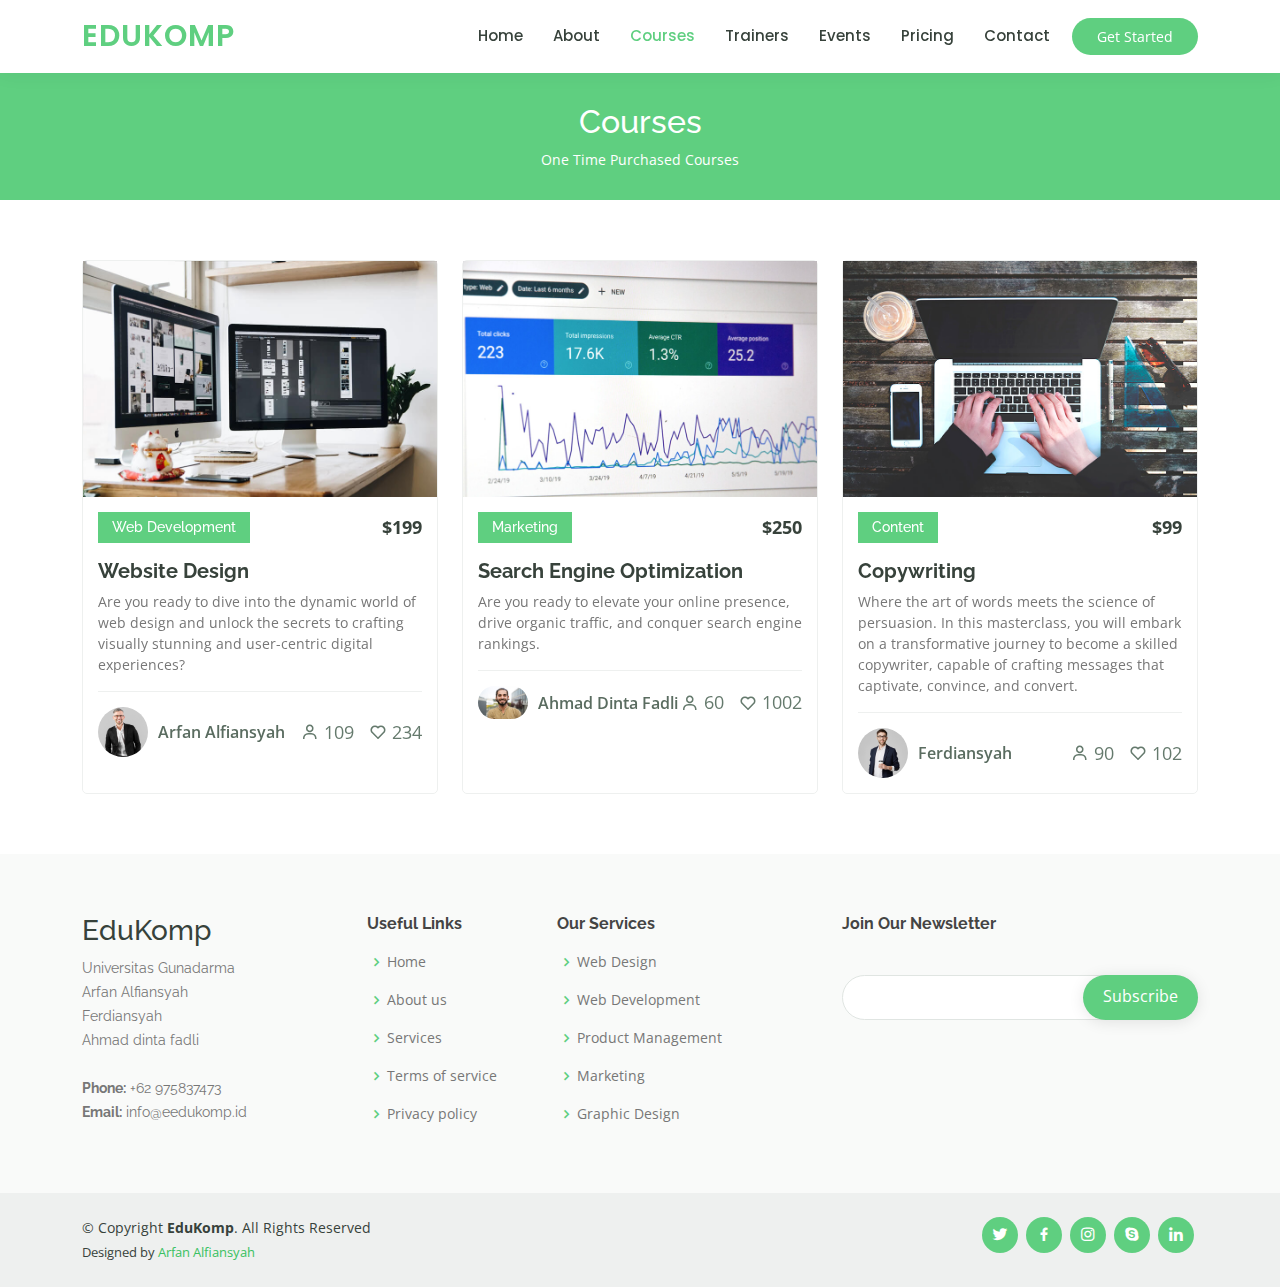
<file: courses.html>
<!DOCTYPE html>
<html lang="en">

<head>
  <meta charset="utf-8">
  <meta content="width=device-width, initial-scale=1.0" name="viewport">

  <title>Courses - Mentor Bootstrap Template</title>
  <meta content="" name="description">
  <meta content="" name="keywords">

  <!-- Favicons -->
  <link href="assets/img/favicon.png" rel="icon">
  <link href="assets/img/apple-touch-icon.png" rel="apple-touch-icon">

  <!-- Google Fonts -->
  <link href="https://fonts.googleapis.com/css?family=Open+Sans:300,300i,400,400i,600,600i,700,700i|Raleway:300,300i,400,400i,500,500i,600,600i,700,700i|Poppins:300,300i,400,400i,500,500i,600,600i,700,700i" rel="stylesheet">

  <!-- Vendor CSS Files -->
  <link href="assets/vendor/animate.css/animate.min.css" rel="stylesheet">
  <link href="assets/vendor/aos/aos.css" rel="stylesheet">
  <link href="assets/vendor/bootstrap/css/bootstrap.min.css" rel="stylesheet">
  <link href="assets/vendor/bootstrap-icons/bootstrap-icons.css" rel="stylesheet">
  <link href="assets/vendor/boxicons/css/boxicons.min.css" rel="stylesheet">
  <link href="assets/vendor/remixicon/remixicon.css" rel="stylesheet">
  <link href="assets/vendor/swiper/swiper-bundle.min.css" rel="stylesheet">

  <!-- Template Main CSS File -->
  <link href="assets/css/style.css" rel="stylesheet">
</head>

<body>

  <!-- ======= Header ======= -->
  <header id="header" class="fixed-top">
    <div class="container d-flex align-items-center">

      <h1 class="logo me-auto"><a href="index.html">EduKomp</a></h1>
      <!-- Uncomment below if you prefer to use an image logo -->
      <!-- <a href="index.html" class="logo me-auto"><img src="assets/img/logo.png" alt="" class="img-fluid"></a>-->

      <nav id="navbar" class="navbar order-last order-lg-0">
        <ul>
          <li><a href="index.html">Home</a></li>
          <li><a href="about.html">About</a></li>
          <li><a class="active" href="courses.html">Courses</a></li>
          <li><a href="trainers.html">Trainers</a></li>
          <li><a href="events.html">Events</a></li>
          <li><a href="pricing.html">Pricing</a></li>
          <li><a href="contact.html">Contact</a></li>
        </ul>
        <i class="bi bi-list mobile-nav-toggle"></i>
      </nav><!-- .navbar -->

      <a href="courses.html" class="get-started-btn">Get Started</a>

    </div>
  </header><!-- End Header -->

  <main id="main" data-aos="fade-in">

    <!-- ======= Breadcrumbs ======= -->
    <div class="breadcrumbs">
      <div class="container">
        <h2>Courses</h2>
        <p> One Time Purchased Courses</p>
      </div>
    </div><!-- End Breadcrumbs -->

    <!-- ======= Courses Section ======= -->
    <section id="courses" class="courses">
      <div class="container" data-aos="fade-up">

        <div class="row" data-aos="zoom-in" data-aos-delay="100">

          <div class="col-lg-4 col-md-6 d-flex align-items-stretch">
            <div class="course-item">
              <img src="assets/img/course-1.jpg" class="img-fluid" alt="...">
              <div class="course-content">
                <div class="d-flex justify-content-between align-items-center mb-3">
                  <h4>Web Development</h4>
                  <p class="price">$199</p>
                </div>

                <h3><a href="detail-website.html">Website Design</a></h3>
                <p>Are you ready to dive into the dynamic world of web design and unlock the secrets to crafting visually stunning and user-centric digital experiences?</p>
                <div class="trainer d-flex justify-content-between align-items-center">
                  <div class="trainer-profile d-flex align-items-center">
                    <img src="assets/img/trainers/trainer-1.jpg" class="img-fluid" alt="">
                    <span>Arfan Alfiansyah</span>
                  </div>
                  <div class="trainer-rank d-flex align-items-center">
                    <i class="bx bx-user"></i>&nbsp;109
                    &nbsp;&nbsp;
                    <i class="bx bx-heart"></i>&nbsp;234
                  </div>
                </div>
              </div>
            </div>
          </div> <!-- End Course Item-->

          <div class="col-lg-4 col-md-6 d-flex align-items-stretch mt-4 mt-md-0">
            <div class="course-item">
              <img src="assets/img/course-2.jpg" class="img-fluid" alt="...">
              <div class="course-content">
                <div class="d-flex justify-content-between align-items-center mb-3">
                  <h4>Marketing</h4>
                  <p class="price">$250</p>
                </div>

                <h3><a href="detail-seo.html">Search Engine Optimization</a></h3>
                <p>Are you ready to elevate your online presence, drive organic traffic, and conquer search engine rankings.</p>
                <div class="trainer d-flex justify-content-between align-items-center">
                  <div class="trainer-profile d-flex align-items-center">
                    <img src="assets/img/trainers/Dinta.jpeg" class="img-fluid" alt="">
                    <span>Ahmad Dinta Fadli</span>
                  </div>
                  <div class="trainer-rank d-flex align-items-center">
                    <i class="bx bx-user"></i>&nbsp;60
                    &nbsp;&nbsp;
                    <i class="bx bx-heart"></i>&nbsp;1002
                  </div>
                </div>
              </div>
            </div>
          </div> <!-- End Course Item-->

          <div class="col-lg-4 col-md-6 d-flex align-items-stretch mt-4 mt-lg-0">
            <div class="course-item">
              <img src="assets/img/course-3.jpg" class="img-fluid" alt="...">
              <div class="course-content">
                <div class="d-flex justify-content-between align-items-center mb-3">
                  <h4>Content</h4>
                  <p class="price">$99</p>
                </div>

                <h3><a href="detail-copywrite.html">Copywriting</a></h3>
                <p>Where the art of words meets the science of persuasion. In this masterclass, you will embark on a transformative journey to become a skilled copywriter, capable of crafting messages that captivate, convince, and convert.</p>
                <div class="trainer d-flex justify-content-between align-items-center">
                  <div class="trainer-profile d-flex align-items-center">
                    <img src="assets/img/trainers/trainer-3.jpg" class="img-fluid" alt="">
                    <span>Ferdiansyah</span>
                  </div>
                  <div class="trainer-rank d-flex align-items-center">
                    <i class="bx bx-user"></i>&nbsp;90
                    &nbsp;&nbsp;
                    <i class="bx bx-heart"></i>&nbsp;102
                  </div>
                </div>
              </div>
            </div>
          </div> <!-- End Course Item-->

        </div>

      </div>
    </section><!-- End Courses Section -->

  </main><!-- End #main -->

  <!-- ======= Footer ======= -->
  <footer id="footer">

    <div class="footer-top">
      <div class="container">
        <div class="row">

          <div class="col-lg-3 col-md-6 footer-contact">
            <h3>EduKomp</h3>
            <p>
              Universitas Gunadarma <br>
              Arfan Alfiansyah<br>
              Ferdiansyah <br>
              Ahmad dinta fadli<br><br>
              <strong>Phone:</strong> +62 975837473<br>
              <strong>Email:</strong> info@eedukomp.id<br>
            </p>
          </div>

          <div class="col-lg-2 col-md-6 footer-links">
            <h4>Useful Links</h4>
            <ul>
              <li><i class="bx bx-chevron-right"></i> <a href="#">Home</a></li>
              <li><i class="bx bx-chevron-right"></i> <a href="#">About us</a></li>
              <li><i class="bx bx-chevron-right"></i> <a href="#">Services</a></li>
              <li><i class="bx bx-chevron-right"></i> <a href="#">Terms of service</a></li>
              <li><i class="bx bx-chevron-right"></i> <a href="#">Privacy policy</a></li>
            </ul>
          </div>

          <div class="col-lg-3 col-md-6 footer-links">
            <h4>Our Services</h4>
            <ul>
              <li><i class="bx bx-chevron-right"></i> <a href="#">Web Design</a></li>
              <li><i class="bx bx-chevron-right"></i> <a href="#">Web Development</a></li>
              <li><i class="bx bx-chevron-right"></i> <a href="#">Product Management</a></li>
              <li><i class="bx bx-chevron-right"></i> <a href="#">Marketing</a></li>
              <li><i class="bx bx-chevron-right"></i> <a href="#">Graphic Design</a></li>
            </ul>
          </div>

          <div class="col-lg-4 col-md-6 footer-newsletter">
            <h4>Join Our Newsletter</h4>
            <form action="" method="post">
              <input type="email" name="email"><input type="submit" value="Subscribe">
            </form>
          </div>

        </div>
      </div>
    </div>

    <div class="container d-md-flex py-4">

      <div class="me-md-auto text-center text-md-start">
        <div class="copyright">
          &copy; Copyright <strong><span>EduKomp</span></strong>. All Rights Reserved
        </div>
        <div class="credits">
          Designed by <a>Arfan Alfiansyah</a>
        </div>
      </div>
      <div class="social-links text-center text-md-right pt-3 pt-md-0">
        <a href="#" class="twitter"><i class="bx bxl-twitter"></i></a>
        <a href="#" class="facebook"><i class="bx bxl-facebook"></i></a>
        <a href="#" class="instagram"><i class="bx bxl-instagram"></i></a>
        <a href="#" class="google-plus"><i class="bx bxl-skype"></i></a>
        <a href="#" class="linkedin"><i class="bx bxl-linkedin"></i></a>
      </div>
    </div>
  </footer><!-- End Footer -->

  <div id="preloader"></div>
  <a href="#" class="back-to-top d-flex align-items-center justify-content-center"><i class="bi bi-arrow-up-short"></i></a>

  <!-- Vendor JS Files -->
  <script src="assets/vendor/purecounter/purecounter_vanilla.js"></script>
  <script src="assets/vendor/aos/aos.js"></script>
  <script src="assets/vendor/bootstrap/js/bootstrap.bundle.min.js"></script>
  <script src="assets/vendor/swiper/swiper-bundle.min.js"></script>
  <script src="assets/vendor/php-email-form/validate.js"></script>

  <!-- Template Main JS File -->
  <script src="assets/js/main.js"></script>

</body>

</html>
</file>
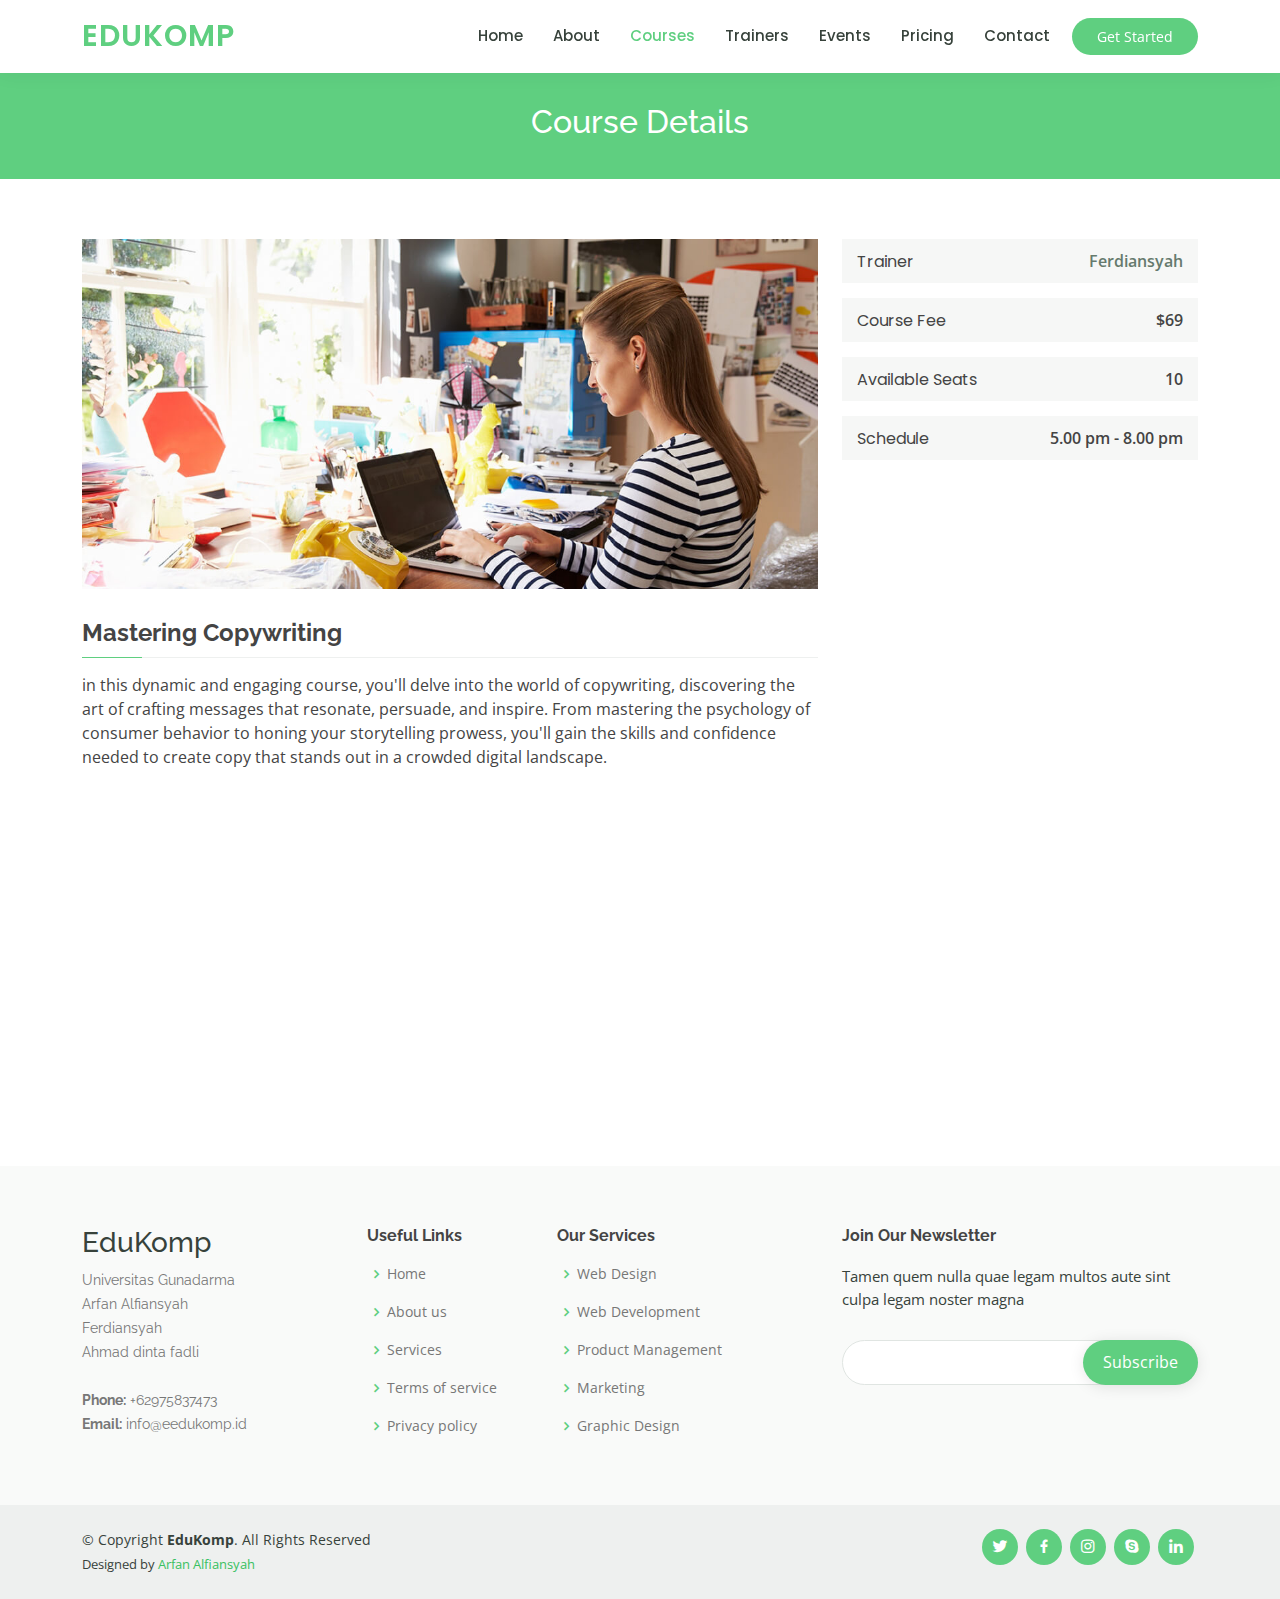
<file: detail-copywrite.html>
<!DOCTYPE html>
<html lang="en">

<head>
  <meta charset="utf-8">
  <meta content="width=device-width, initial-scale=1.0" name="viewport">

  <title>Course Details - Mentor Bootstrap Template</title>
  <meta content="" name="description">
  <meta content="" name="keywords">

  <!-- Favicons -->
  <link href="assets/img/favicon.png" rel="icon">
  <link href="assets/img/apple-touch-icon.png" rel="apple-touch-icon">

  <!-- Google Fonts -->
  <link href="https://fonts.googleapis.com/css?family=Open+Sans:300,300i,400,400i,600,600i,700,700i|Raleway:300,300i,400,400i,500,500i,600,600i,700,700i|Poppins:300,300i,400,400i,500,500i,600,600i,700,700i" rel="stylesheet">

  <!-- Vendor CSS Files -->
  <link href="assets/vendor/animate.css/animate.min.css" rel="stylesheet">
  <link href="assets/vendor/aos/aos.css" rel="stylesheet">
  <link href="assets/vendor/bootstrap/css/bootstrap.min.css" rel="stylesheet">
  <link href="assets/vendor/bootstrap-icons/bootstrap-icons.css" rel="stylesheet">
  <link href="assets/vendor/boxicons/css/boxicons.min.css" rel="stylesheet">
  <link href="assets/vendor/remixicon/remixicon.css" rel="stylesheet">
  <link href="assets/vendor/swiper/swiper-bundle.min.css" rel="stylesheet">

  <!-- Template Main CSS File -->
  <link href="assets/css/style.css" rel="stylesheet"
</head>

<body>

  <!-- ======= Header ======= -->
  <header id="header" class="fixed-top">
    <div class="container d-flex align-items-center">

      <h1 class="logo me-auto"><a href="index.html">EduKomp</a></h1>
      <!-- Uncomment below if you prefer to use an image logo -->
      <!-- <a href="index.html" class="logo me-auto"><img src="assets/img/logo.png" alt="" class="img-fluid"></a>-->

      <nav id="navbar" class="navbar order-last order-lg-0">
        <ul>
          <li><a href="index.html">Home</a></li>
          <li><a href="about.html">About</a></li>
          <li><a class="active" href="courses.html">Courses</a></li>
          <li><a href="trainers.html">Trainers</a></li>
          <li><a href="events.html">Events</a></li>
          <li><a href="pricing.html">Pricing</a></li>
          <li><a href="contact.html">Contact</a></li>
        </ul>
        <i class="bi bi-list mobile-nav-toggle"></i>
      </nav><!-- .navbar -->

      <a href="courses.html" class="get-started-btn">Get Started</a>

    </div>
  </header><!-- End Header -->

  <main id="main">

    <!-- ======= Breadcrumbs ======= -->
    <div class="breadcrumbs" data-aos="fade-in">
      <div class="container">
        <h2>Course Details</h2>
      </div>
    </div><!-- End Breadcrumbs -->

    <!-- ======= Cource Details Section ======= -->
    <section id="course-details" class="course-details">
      <div class="container" data-aos="fade-up">

        <div class="row">
          <div class="col-lg-8">
            <img src="assets/img/course-details.jpg" class="img-fluid" alt="">
            <h3>Mastering Copywriting</h3>
            <p>
              in this dynamic and engaging course, you'll delve into the world of copywriting, discovering the art of crafting messages that resonate, persuade, and inspire. From mastering the psychology of consumer behavior to honing your storytelling prowess, you'll gain the skills and confidence needed to create copy that stands out in a crowded digital landscape.

            </p>
          </div>
          <div class="col-lg-4">

            <div class="course-info d-flex justify-content-between align-items-center">
              <h5>Trainer</h5>
              <p><a href="#">Ferdiansyah</a></p>
            </div>

            <div class="course-info d-flex justify-content-between align-items-center">
              <h5>Course Fee</h5>
              <p>$69</p>
            </div>

            <div class="course-info d-flex justify-content-between align-items-center">
              <h5>Available Seats</h5>
              <p>10</p>
            </div>

            <div class="course-info d-flex justify-content-between align-items-center">
              <h5>Schedule</h5>
              <p>5.00 pm - 8.00 pm</p>
            </div>

          </div>
        </div>

      </div>
    </section><!-- End Cource Details Section -->

    <!-- ======= Cource Details Tabs Section ======= -->
    <section id="cource-details-tabs" class="cource-details-tabs">
      <div class="container" data-aos="fade-up">

        <div class="row">
          <div class="col-lg-3">
            <ul class="nav nav-tabs flex-column">
              <li class="nav-item">
                <a class="nav-link active show" data-bs-toggle="tab" href="#tab-1">Introduction to Copywriting</a>
              </li>
              <li class="nav-item">
                <a class="nav-link" data-bs-toggle="tab" href="#tab-2">Understanding Your Audience</a>
              </li>
              <li class="nav-item">
                <a class="nav-link" data-bs-toggle="tab" href="#tab-3">Psychology of Persuasion</a>
              </li>
              <li class="nav-item">
                <a class="nav-link" data-bs-toggle="tab" href="#tab-4">Crafting Compelling Headlines and Hooks</a>
              </li>
              <li class="nav-item">
                <a class="nav-link" data-bs-toggle="tab" href="#tab-5">The Art of Storytelling</a>
              </li>
            </ul>
          </div>
          <div class="col-lg-9 mt-4 mt-lg-0">
            <div class="tab-content">
              <div class="tab-pane active show" id="tab-1">
                <div class="row">
                  <div class="col-lg-8 details order-2 order-lg-1">
                    <h3>Introduction to Copywriting</h3>
                    <p>Defining the Role of Copywriting</p>
                    <p>Understanding the Power of Persuasion</p>
                    <p>Exploring Various Copywriting Styles</p>
                  </div>
                  <div class="col-lg-4 text-center order-1 order-lg-2">
                    <img src="assets/img/course-details-tab-1.png" alt="" class="img-fluid">
                  </div>
                </div>
              </div>
              <div class="tab-pane" id="tab-2">
                <div class="row">
                  <div class="col-lg-8 details order-2 order-lg-1">
                    <h3>Understanding Your Audience</h3>
                    <p>Target Audience Analysis</p>
                    <p>Creating Buyer Personas</p>
                    <p>Tailoring Your Message to Different Demographics</p>
                  </div>
                  <div class="col-lg-4 text-center order-1 order-lg-2">
                    <img src="assets/img/course-details-tab-2.png" alt="" class="img-fluid">
                  </div>
                </div>
              </div>
              <div class="tab-pane" id="tab-3">
                <div class="row">
                  <div class="col-lg-8 details order-2 order-lg-1">
                    <h3>Psychology of Persuasion</h3>
                    <p>Leveraging Cognitive Biases in Copy</p>
                    <p>Emotional Triggers in Copywriting</p>
                    <p>Building Trust Through Words</p>
                  </div>
                  <div class="col-lg-4 text-center order-1 order-lg-2">
                    <img src="assets/img/course-details-tab-3.png" alt="" class="img-fluid">
                  </div>
                </div>
              </div>
              <div class="tab-pane" id="tab-4">
                <div class="row">
                  <div class="col-lg-8 details order-2 order-lg-1">
                    <h3>Crafting Compelling Headlines and Hooks</h3>
                    <p>The Art of Grabbing Attention</p>
                    <p>Techniques for Writing Irresistible Headlines</p>
                    <p>Creating Intriguing Opening Hooks</p>
                  </div>
                  <div class="col-lg-4 text-center order-1 order-lg-2">
                    <img src="assets/img/course-details-tab-4.png" alt="" class="img-fluid">
                  </div>
                </div>
              </div>
              <div class="tab-pane" id="tab-5">
                <div class="row">
                  <div class="col-lg-8 details order-2 order-lg-1">
                    <h3>The Art of Storytelling</h3>
                    <p>Importance of Storytelling in Copywriting</p>
                    <p>Crafting Narratives for Brands</p>
                    <p>Using Case Studies and Success Stories</p>
                  </div>
                  <div class="col-lg-4 text-center order-1 order-lg-2">
                    <img src="assets/img/course-details-tab-5.png" alt="" class="img-fluid">
                  </div>
                </div>
              </div>
            </div>
          </div>
        </div>

      </div>
    </section><!-- End Cource Details Tabs Section -->

  </main><!-- End #main -->

  <!-- ======= Footer ======= -->
  <footer id="footer">

    <div class="footer-top">
      <div class="container">
        <div class="row">

          <div class="col-lg-3 col-md-6 footer-contact">
            <h3>EduKomp</h3>
            <p>
              Universitas Gunadarma <br>
              Arfan Alfiansyah<br>
              Ferdiansyah <br>
              Ahmad dinta fadli<br><br>
              <strong>Phone:</strong> +62975837473<br>
              <strong>Email:</strong> info@eedukomp.id<br>
            </p>
          </div>

          <div class="col-lg-2 col-md-6 footer-links">
            <h4>Useful Links</h4>
            <ul>
              <li><i class="bx bx-chevron-right"></i> <a href="#">Home</a></li>
              <li><i class="bx bx-chevron-right"></i> <a href="#">About us</a></li>
              <li><i class="bx bx-chevron-right"></i> <a href="#">Services</a></li>
              <li><i class="bx bx-chevron-right"></i> <a href="#">Terms of service</a></li>
              <li><i class="bx bx-chevron-right"></i> <a href="#">Privacy policy</a></li>
            </ul>
          </div>

          <div class="col-lg-3 col-md-6 footer-links">
            <h4>Our Services</h4>
            <ul>
              <li><i class="bx bx-chevron-right"></i> <a href="#">Web Design</a></li>
              <li><i class="bx bx-chevron-right"></i> <a href="#">Web Development</a></li>
              <li><i class="bx bx-chevron-right"></i> <a href="#">Product Management</a></li>
              <li><i class="bx bx-chevron-right"></i> <a href="#">Marketing</a></li>
              <li><i class="bx bx-chevron-right"></i> <a href="#">Graphic Design</a></li>
            </ul>
          </div>

          <div class="col-lg-4 col-md-6 footer-newsletter">
            <h4>Join Our Newsletter</h4>
            <p>Tamen quem nulla quae legam multos aute sint culpa legam noster magna</p>
            <form action="" method="post">
              <input type="email" name="email"><input type="submit" value="Subscribe">
            </form>
          </div>

        </div>
      </div>
    </div>

    <div class="container d-md-flex py-4">

      <div class="me-md-auto text-center text-md-start">
        <div class="copyright">
          &copy; Copyright <strong><span>EduKomp</span></strong>. All Rights Reserved
        </div>
        <div class="credits">
          Designed by <a> Arfan Alfiansyah</a>
        </div>
      </div>
      <div class="social-links text-center text-md-right pt-3 pt-md-0">
        <a href="#" class="twitter"><i class="bx bxl-twitter"></i></a>
        <a href="#" class="facebook"><i class="bx bxl-facebook"></i></a>
        <a href="#" class="instagram"><i class="bx bxl-instagram"></i></a>
        <a href="#" class="google-plus"><i class="bx bxl-skype"></i></a>
        <a href="#" class="linkedin"><i class="bx bxl-linkedin"></i></a>
      </div>
    </div>
  </footer><!-- End Footer -->

  <div id="preloader"></div>
  <a href="#" class="back-to-top d-flex align-items-center justify-content-center"><i class="bi bi-arrow-up-short"></i></a>

  <!-- Vendor JS Files -->
  <script src="assets/vendor/purecounter/purecounter_vanilla.js"></script>
  <script src="assets/vendor/aos/aos.js"></script>
  <script src="assets/vendor/bootstrap/js/bootstrap.bundle.min.js"></script>
  <script src="assets/vendor/swiper/swiper-bundle.min.js"></script>
  <script src="assets/vendor/php-email-form/validate.js"></script>

  <!-- Template Main JS File -->
  <script src="assets/js/main.js"></script>

</body>

</html>
</file>
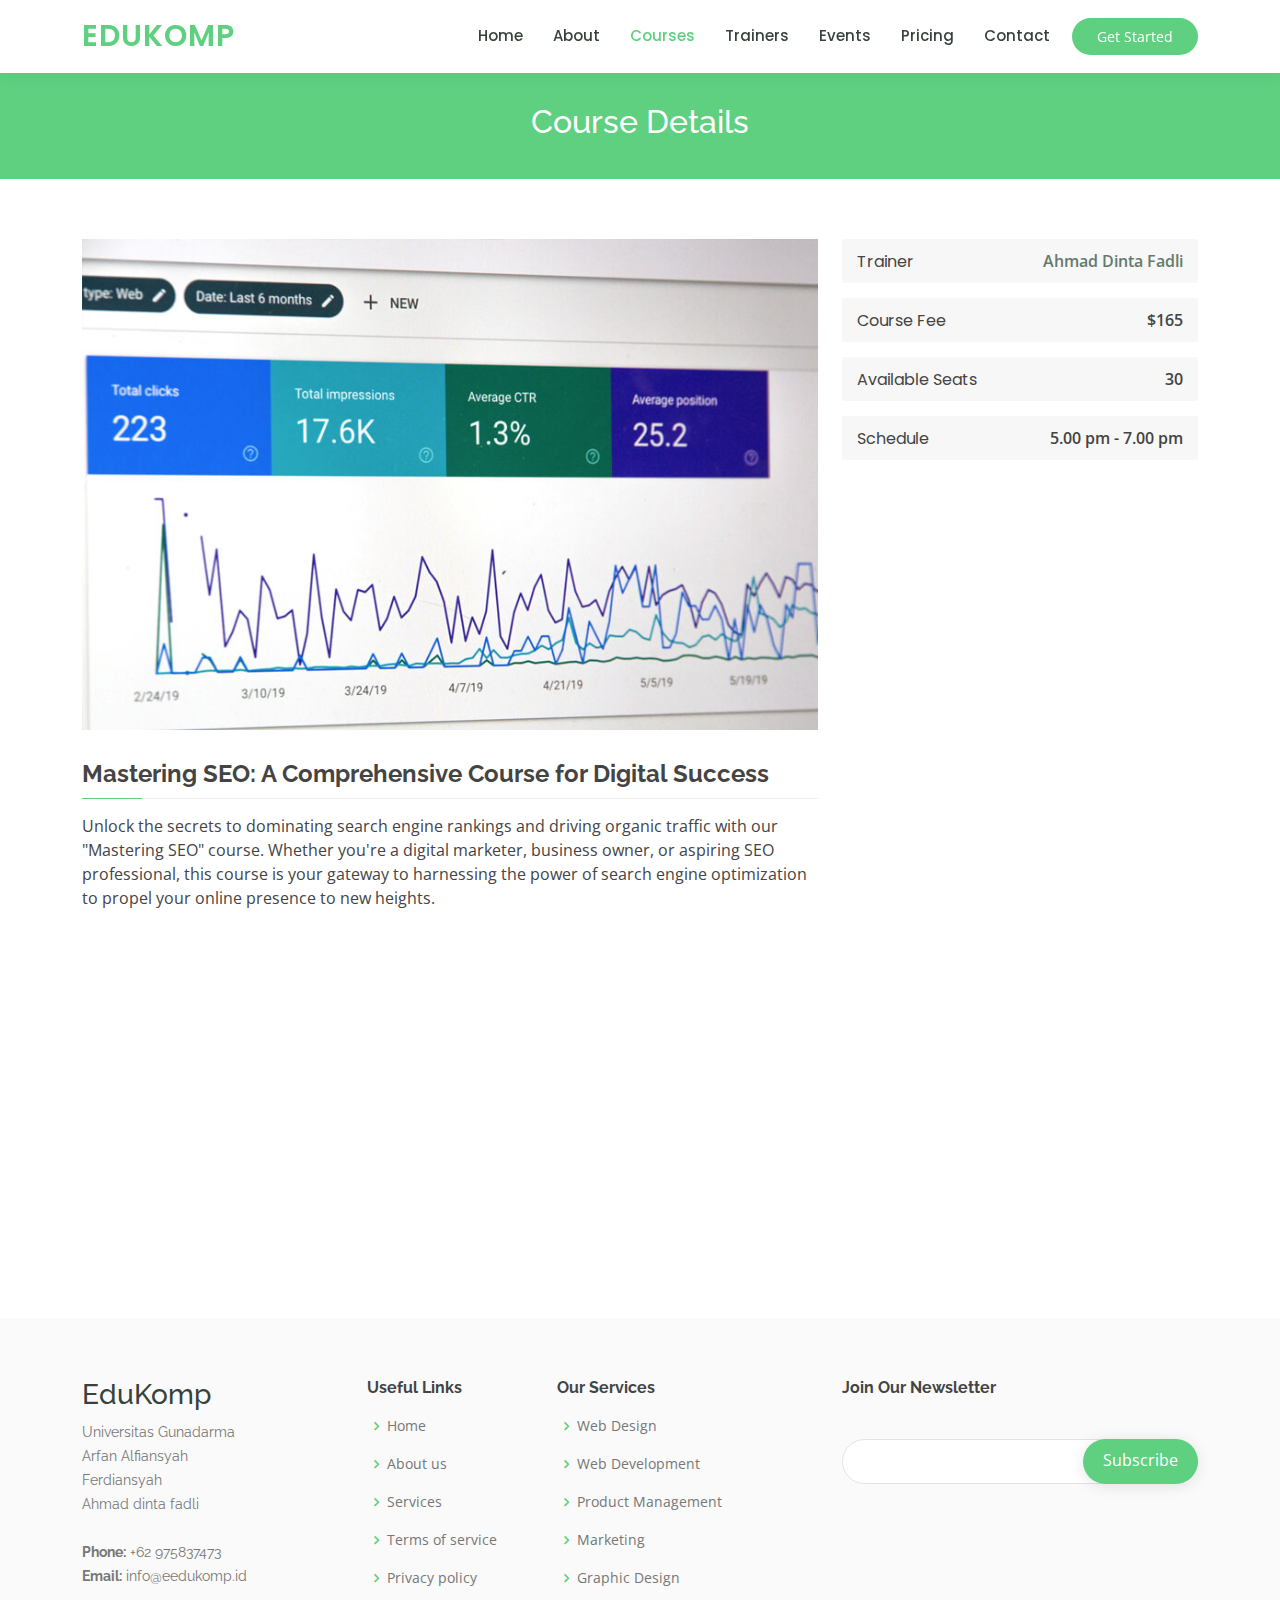
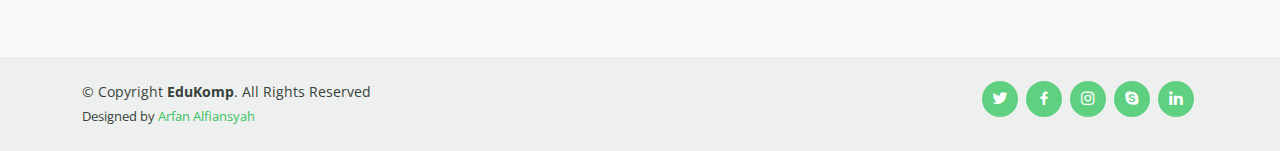
<file: detail-seo.html>
<!DOCTYPE html>
<html lang="en">

<head>
  <meta charset="utf-8">
  <meta content="width=device-width, initial-scale=1.0" name="viewport">

  <title>Course Details -  SEO</title>
  <meta content="" name="description">
  <meta content="" name="keywords">

  <!-- Favicons -->
  <link href="assets/img/favicon.png" rel="icon">
  <link href="assets/img/apple-touch-icon.png" rel="apple-touch-icon">

  <!-- Google Fonts -->
  <link href="https://fonts.googleapis.com/css?family=Open+Sans:300,300i,400,400i,600,600i,700,700i|Raleway:300,300i,400,400i,500,500i,600,600i,700,700i|Poppins:300,300i,400,400i,500,500i,600,600i,700,700i" rel="stylesheet">

  <!-- Vendor CSS Files -->
  <link href="assets/vendor/animate.css/animate.min.css" rel="stylesheet">
  <link href="assets/vendor/aos/aos.css" rel="stylesheet">
  <link href="assets/vendor/bootstrap/css/bootstrap.min.css" rel="stylesheet">
  <link href="assets/vendor/bootstrap-icons/bootstrap-icons.css" rel="stylesheet">
  <link href="assets/vendor/boxicons/css/boxicons.min.css" rel="stylesheet">
  <link href="assets/vendor/remixicon/remixicon.css" rel="stylesheet">
  <link href="assets/vendor/swiper/swiper-bundle.min.css" rel="stylesheet">

  <!-- Template Main CSS File -->
  <link href="assets/css/style.css" rel="stylesheet">

</head>

<body>

  <!-- ======= Header ======= -->
  <header id="header" class="fixed-top">
    <div class="container d-flex align-items-center">

      <h1 class="logo me-auto"><a href="index.html">EduKomp</a></h1>
      <!-- Uncomment below if you prefer to use an image logo -->
      <!-- <a href="index.html" class="logo me-auto"><img src="assets/img/logo.png" alt="" class="img-fluid"></a>-->

      <nav id="navbar" class="navbar order-last order-lg-0">
        <ul>
          <li><a href="index.html">Home</a></li>
          <li><a href="about.html">About</a></li>
          <li><a class="active" href="courses.html">Courses</a></li>
          <li><a href="trainers.html">Trainers</a></li>
          <li><a href="events.html">Events</a></li>
          <li><a href="pricing.html">Pricing</a></li>
          <li><a href="contact.html">Contact</a></li>
        </ul>
        <i class="bi bi-list mobile-nav-toggle"></i>
      </nav><!-- .navbar -->

      <a href="courses.html" class="get-started-btn">Get Started</a>

    </div>
  </header><!-- End Header -->

  <main id="main">

    <!-- ======= Breadcrumbs ======= -->
    <div class="breadcrumbs" data-aos="fade-in">
      <div class="container">
        <h2>Course Details</h2>
      </div>
    </div><!-- End Breadcrumbs -->

    <!-- ======= Cource Details Section ======= -->
    <section id="course-details" class="course-details">
      <div class="container" data-aos="fade-up">

        <div class="row">
          <div class="col-lg-8">
            <img src="assets/img/course-2.jpg" class="img-fluid" alt="">
            <h3>Mastering SEO: A Comprehensive Course for Digital Success </h3>
            <p>
              Unlock the secrets to dominating search engine rankings and driving organic traffic with our "Mastering SEO" course. Whether you're a digital marketer, business owner, or aspiring SEO professional, this course is your gateway to harnessing the power of search engine optimization to propel your online presence to new heights.

            </p>
          </div>
          <div class="col-lg-4">

            <div class="course-info d-flex justify-content-between align-items-center">
              <h5>Trainer</h5>
              <p><a href="#">Ahmad Dinta Fadli</a></p>
            </div>

            <div class="course-info d-flex justify-content-between align-items-center">
              <h5>Course Fee</h5>
              <p>$165</p>
            </div>

            <div class="course-info d-flex justify-content-between align-items-center">
              <h5>Available Seats</h5>
              <p>30</p>
            </div>

            <div class="course-info d-flex justify-content-between align-items-center">
              <h5>Schedule</h5>
              <p>5.00 pm - 7.00 pm</p>
            </div>

          </div>
        </div>

      </div>
    </section><!-- End Cource Details Section -->

    <!-- ======= Cource Details Tabs Section ======= -->
    <section id="cource-details-tabs" class="cource-details-tabs">
      <div class="container" data-aos="fade-up">

        <div class="row">
          <div class="col-lg-3">
            <ul class="nav nav-tabs flex-column">
              <li class="nav-item">
                <a class="nav-link active show" data-bs-toggle="tab" href="#tab-1">Module 1: Introduction to SEO</a>
              </li>
              <li class="nav-item">
                <a class="nav-link" data-bs-toggle="tab" href="#tab-2">Module 2: Keyword Research and Analysis</a>
              </li>
              <li class="nav-item">
                <a class="nav-link" data-bs-toggle="tab" href="#tab-3">Module 3: On-Page Optimization</a>
              </li>
              <li class="nav-item">
                <a class="nav-link" data-bs-toggle="tab" href="#tab-4">Module 4: Off-Page SEO Strategies</a>
              </li>
              <li class="nav-item">
                <a class="nav-link" data-bs-toggle="tab" href="#tab-5">Module 5: Technical SEO</a>
              </li>
            </ul>
          </div>
          <div class="col-lg-9 mt-4 mt-lg-0">
            <div class="tab-content">
              <div class="tab-pane active show" id="tab-1">
                <div class="row">
                  <div class="col-lg-8 details order-2 order-lg-1">
                    <h3>Module 1: Introduction to SEO</h3>
                    <p>Understanding the Basics </p>
                    <p>Importance of SEO in Digital Marketing</p>
                    <p>Evolution of Search Engines</p>
                  </div>
                  <div class="col-lg-4 text-center order-1 order-lg-2">
                    <img src="assets/img/course-details-tab-1.png" alt="" class="img-fluid">
                  </div>
                </div>
              </div>
              <div class="tab-pane" id="tab-2">
                <div class="row">
                  <div class="col-lg-8 details order-2 order-lg-1">
                    <h3>Module 2: Keyword Research and Analysis</h3>
                    <p>Understanding the Basics </p>
                    <p>Importance of SEO in Digital Marketing</p>
                    <p>Evolution of Search Engines</p>
                  </div>
                  <div class="col-lg-4 text-center order-1 order-lg-2">
                    <img src="assets/img/course-details-tab-2.png" alt="" class="img-fluid">
                  </div>
                </div>
              </div>
              <div class="tab-pane" id="tab-3">
                <div class="row">
                  <div class="col-lg-8 details order-2 order-lg-1">
                    <h3>Module 3: On-Page Optimization</h3>
                    <p>Title Tags, Meta Descriptions, and Header Tags </p>
                    <p>URL Structure and Internal Linking</p>
                    <p>Image Optimization and Alt Text</p>
                  </div>
                  <div class="col-lg-4 text-center order-1 order-lg-2">
                    <img src="assets/img/course-details-tab-3.png" alt="" class="img-fluid">
                  </div>
                </div>
              </div>
              <div class="tab-pane" id="tab-4">
                <div class="row">
                  <div class="col-lg-8 details order-2 order-lg-1">
                    <h3>Module 4: Off-Page SEO Strategies</h3>
                    <p>Link Building Techniques </p>
                    <p>Social Media Signals and SEO</p>
                    <p>Influencer Outreach and Collaboration</p>
                  </div>
                  <div class="col-lg-4 text-center order-1 order-lg-2">
                    <img src="assets/img/course-details-tab-4.png" alt="" class="img-fluid">
                  </div>
                </div>
              </div>
              <div class="tab-pane" id="tab-5">
                <div class="row">
                  <div class="col-lg-8 details order-2 order-lg-1">
                    <h3>Module 5: Technical SEO</h3>
                    <p>Website Speed Optimization </p>
                    <p>Mobile Responsiveness</p>
                    <p>Schema Markup and Structured Data</p>
                  </div>
                  <div class="col-lg-4 text-center order-1 order-lg-2">
                    <img src="assets/img/course-details-tab-5.png" alt="" class="img-fluid">
                  </div>
                </div>
              </div>
            </div>
          </div>
        </div>

      </div>
    </section><!-- End Cource Details Tabs Section -->

  </main><!-- End #main -->

  <!-- ======= Footer ======= -->
  <footer id="footer">

    <div class="footer-top">
      <div class="container">
        <div class="row">

          <div class="col-lg-3 col-md-6 footer-contact">
            <h3>EduKomp</h3>
            <p>
              Universitas Gunadarma <br>
              Arfan Alfiansyah<br>
              Ferdiansyah <br>
              Ahmad dinta fadli<br><br>
              <strong>Phone:</strong> +62 975837473<br>
              <strong>Email:</strong> info@eedukomp.id<br>
            </p>
          </div>

          <div class="col-lg-2 col-md-6 footer-links">
            <h4>Useful Links</h4>
            <ul>
              <li><i class="bx bx-chevron-right"></i> <a href="#">Home</a></li>
              <li><i class="bx bx-chevron-right"></i> <a href="#">About us</a></li>
              <li><i class="bx bx-chevron-right"></i> <a href="#">Services</a></li>
              <li><i class="bx bx-chevron-right"></i> <a href="#">Terms of service</a></li>
              <li><i class="bx bx-chevron-right"></i> <a href="#">Privacy policy</a></li>
            </ul>
          </div>

          <div class="col-lg-3 col-md-6 footer-links">
            <h4>Our Services</h4>
            <ul>
              <li><i class="bx bx-chevron-right"></i> <a href="#">Web Design</a></li>
              <li><i class="bx bx-chevron-right"></i> <a href="#">Web Development</a></li>
              <li><i class="bx bx-chevron-right"></i> <a href="#">Product Management</a></li>
              <li><i class="bx bx-chevron-right"></i> <a href="#">Marketing</a></li>
              <li><i class="bx bx-chevron-right"></i> <a href="#">Graphic Design</a></li>
            </ul>
          </div>

          <div class="col-lg-4 col-md-6 footer-newsletter">
            <h4>Join Our Newsletter</h4>
            <form action="" method="post">
              <input type="email" name="email"><input type="submit" value="Subscribe">
            </form>
          </div>

        </div>
      </div>
    </div>

    <div class="container d-md-flex py-4">

      <div class="me-md-auto text-center text-md-start">
        <div class="copyright">
          &copy; Copyright <strong><span>EduKomp</span></strong>. All Rights Reserved
        </div>
        <div class="credits">
          Designed by <a>Arfan Alfiansyah</a>
        </div>
      </div>
      <div class="social-links text-center text-md-right pt-3 pt-md-0">
        <a href="#" class="twitter"><i class="bx bxl-twitter"></i></a>
        <a href="#" class="facebook"><i class="bx bxl-facebook"></i></a>
        <a href="#" class="instagram"><i class="bx bxl-instagram"></i></a>
        <a href="#" class="google-plus"><i class="bx bxl-skype"></i></a>
        <a href="#" class="linkedin"><i class="bx bxl-linkedin"></i></a>
      </div>
    </div>
  </footer><!-- End Footer -->

  <div id="preloader"></div>
  <a href="#" class="back-to-top d-flex align-items-center justify-content-center"><i class="bi bi-arrow-up-short"></i></a>

  <!-- Vendor JS Files -->
  <script src="assets/vendor/purecounter/purecounter_vanilla.js"></script>
  <script src="assets/vendor/aos/aos.js"></script>
  <script src="assets/vendor/bootstrap/js/bootstrap.bundle.min.js"></script>
  <script src="assets/vendor/swiper/swiper-bundle.min.js"></script>
  <script src="assets/vendor/php-email-form/validate.js"></script>

  <!-- Template Main JS File -->
  <script src="assets/js/main.js"></script>

</body>

</html>
</file>
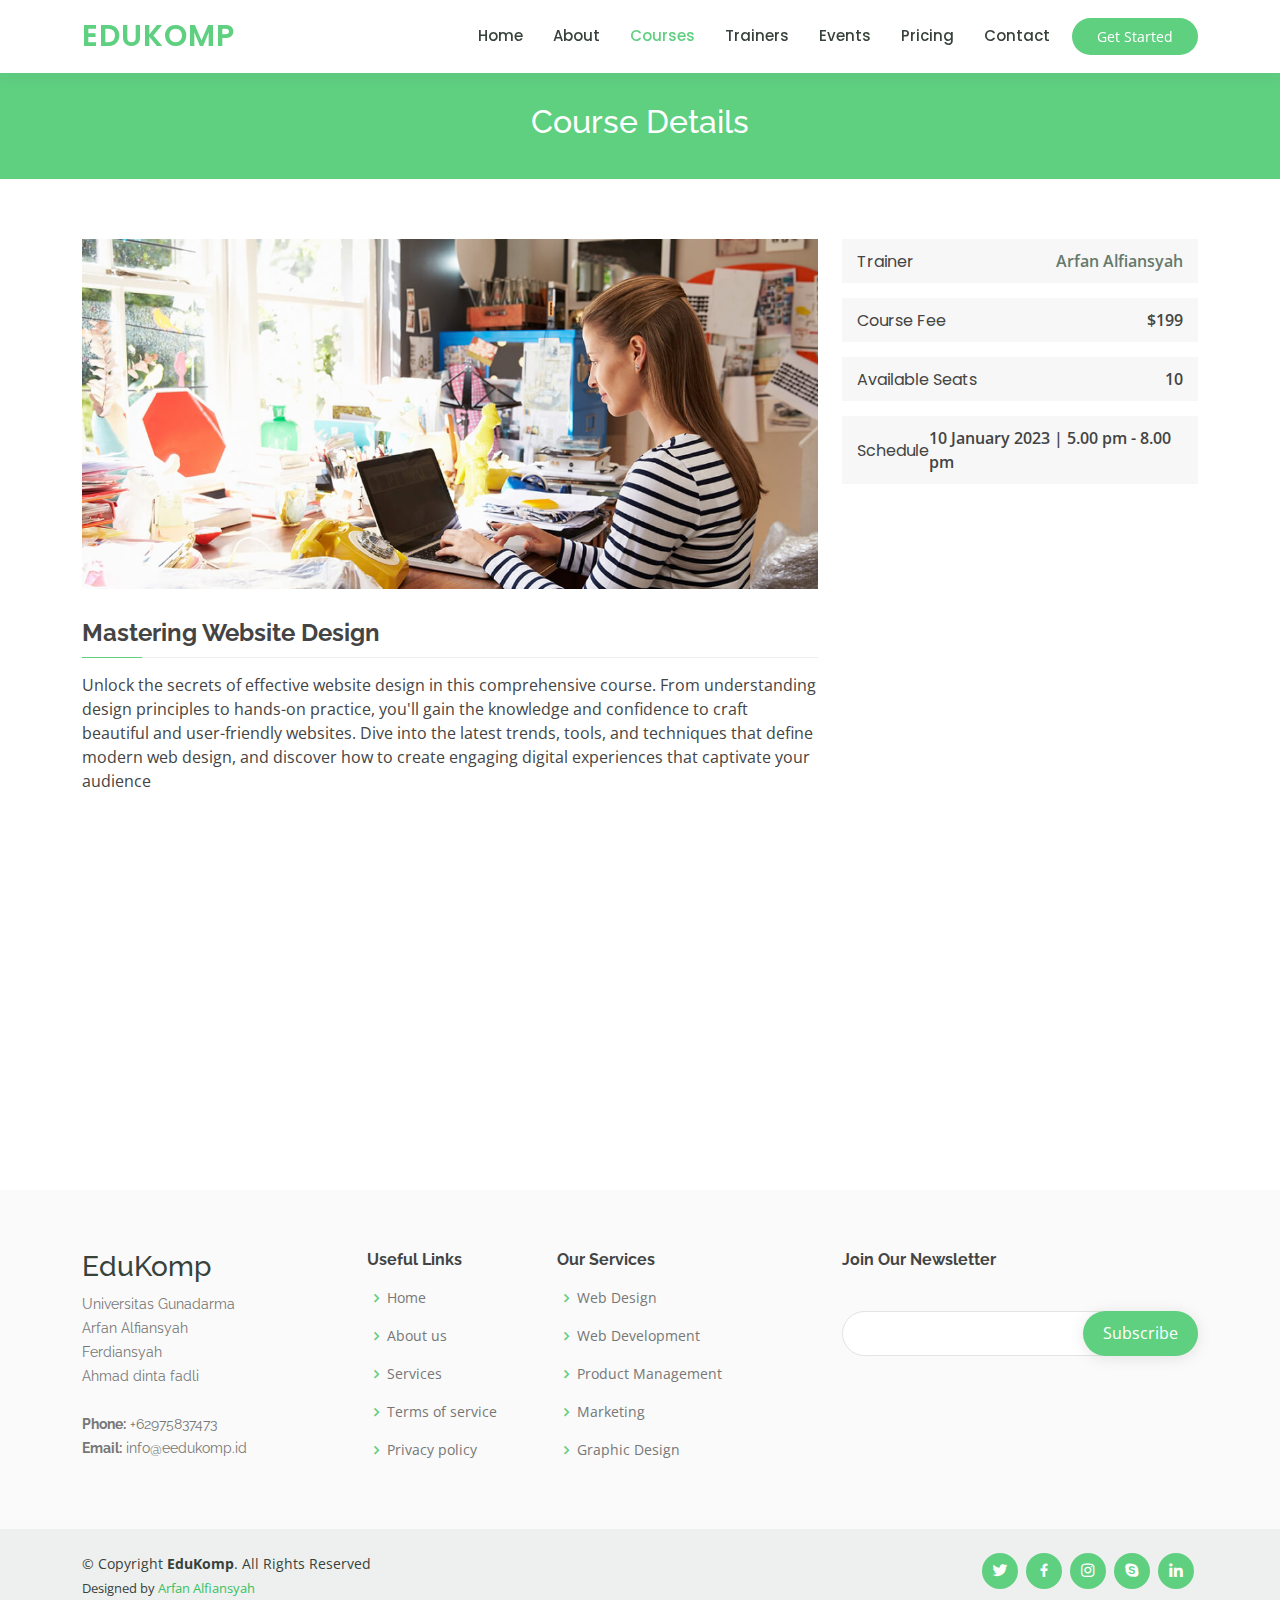
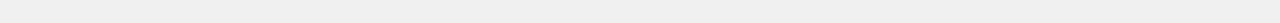
<file: detail-website.html>
<!DOCTYPE html>
<html lang="en">

<head>
  <meta charset="utf-8">
  <meta content="width=device-width, initial-scale=1.0" name="viewport">

  <title>detail-website</title>
  <meta content="" name="description">
  <meta content="" name="keywords">

  <!-- Favicons -->
  <link href="assets/img/favicon.png" rel="icon">
  <link href="assets/img/apple-touch-icon.png" rel="apple-touch-icon">

  <!-- Google Fonts -->
  <link href="https://fonts.googleapis.com/css?family=Open+Sans:300,300i,400,400i,600,600i,700,700i|Raleway:300,300i,400,400i,500,500i,600,600i,700,700i|Poppins:300,300i,400,400i,500,500i,600,600i,700,700i" rel="stylesheet">

  <!-- Vendor CSS Files -->
  <link href="assets/vendor/animate.css/animate.min.css" rel="stylesheet">
  <link href="assets/vendor/aos/aos.css" rel="stylesheet">
  <link href="assets/vendor/bootstrap/css/bootstrap.min.css" rel="stylesheet">
  <link href="assets/vendor/bootstrap-icons/bootstrap-icons.css" rel="stylesheet">
  <link href="assets/vendor/boxicons/css/boxicons.min.css" rel="stylesheet">
  <link href="assets/vendor/remixicon/remixicon.css" rel="stylesheet">
  <link href="assets/vendor/swiper/swiper-bundle.min.css" rel="stylesheet">

  <!-- Template Main CSS File -->
  <link href="assets/css/style.css" rel="stylesheet"
</head>

<body>

  <!-- ======= Header ======= -->
  <header id="header" class="fixed-top">
    <div class="container d-flex align-items-center">

      <h1 class="logo me-auto"><a href="index.html">EduKomp</a></h1>
      <!-- Uncomment below if you prefer to use an image logo -->
      <!-- <a href="index.html" class="logo me-auto"><img src="assets/img/logo.png" alt="" class="img-fluid"></a>-->

      <nav id="navbar" class="navbar order-last order-lg-0">
        <ul>
          <li><a href="index.html">Home</a></li>
          <li><a href="about.html">About</a></li>
          <li><a class="active" href="courses.html">Courses</a></li>
          <li><a href="trainers.html">Trainers</a></li>
          <li><a href="events.html">Events</a></li>
          <li><a href="pricing.html">Pricing</a></li>
          <li><a href="contact.html">Contact</a></li>
        </ul>
        <i class="bi bi-list mobile-nav-toggle"></i>
      </nav><!-- .navbar -->

      <a href="courses.html" class="get-started-btn">Get Started</a>

    </div>
  </header><!-- End Header -->

  <main id="main">

    <!-- ======= Breadcrumbs ======= -->
    <div class="breadcrumbs" data-aos="fade-in">
      <div class="container">
        <h2>Course Details</h2>
      </div>
    </div><!-- End Breadcrumbs -->

    <!-- ======= Cource Details Section ======= -->
    <section id="course-details" class="course-details">
      <div class="container" data-aos="fade-up">

        <div class="row">
          <div class="col-lg-8">
            <img src="assets/img/course-details.jpg" class="img-fluid" alt="">
            <h3>Mastering Website Design</h3>
            <p>
              Unlock the secrets of effective website design in this comprehensive course. From understanding design principles to hands-on practice, you'll gain the knowledge and confidence to craft beautiful and user-friendly websites. Dive into the latest trends, tools, and techniques that define modern web design, and discover how to create engaging digital experiences that captivate your audience

            </p>
          </div>
          <div class="col-lg-4">

            <div class="course-info d-flex justify-content-between align-items-center">
              <h5>Trainer</h5>
              <p><a href="#">Arfan Alfiansyah</a></p>
            </div>

            <div class="course-info d-flex justify-content-between align-items-center">
              <h5>Course Fee</h5>
              <p>$199</p>
            </div>

            <div class="course-info d-flex justify-content-between align-items-center">
              <h5>Available Seats</h5>
              <p>10</p>
            </div>

            <div class="course-info d-flex justify-content-between align-items-center">
              <h5>Schedule</h5>
              <p>10 January 2023 | 5.00 pm - 8.00 pm</p>
            </div>

          </div>
        </div>

      </div>
    </section><!-- End Cource Details Section -->

    <!-- ======= Cource Details Tabs Section ======= -->
    <section id="cource-details-tabs" class="cource-details-tabs">
      <div class="container" data-aos="fade-up">

        <div class="row">
          <div class="col-lg-3">
            <ul class="nav nav-tabs flex-column">
              <li class="nav-item">
                <a class="nav-link active show" data-bs-toggle="tab" href="#tab-1">Introduction to Web Design</a>
              </li>
              <li class="nav-item">
                <a class="nav-link" data-bs-toggle="tab" href="#tab-2">Fundamentals of Design Principles</a>
              </li>
              <li class="nav-item">
                <a class="nav-link" data-bs-toggle="tab" href="#tab-3">Wireframing and Prototyping</a>
              </li>
              <li class="nav-item">
                <a class="nav-link" data-bs-toggle="tab" href="#tab-4">Responsive Web Design</a>
              </li>
              <li class="nav-item">
                <a class="nav-link" data-bs-toggle="tab" href="#tab-5">HTML and CSS for Designers</a>
              </li>
            </ul>
          </div>
          <div class="col-lg-9 mt-4 mt-lg-0">
            <div class="tab-content">
              <div class="tab-pane active show" id="tab-1">
                <div class="row">
                  <div class="col-lg-8 details order-2 order-lg-1">
                    <h3>Introduction to Web Design</h3>
                    <p>Understanding the Role of Web Design</p>
                    <p>Evolution of Web Design Trends</p>
                    <p>Importance of User-Centered Design</p>
                  </div>
                  <div class="col-lg-4 text-center order-1 order-lg-2">
                    <img src="assets/img/course-details-tab-1.png" alt="" class="img-fluid">
                  </div>
                </div>
              </div>
              <div class="tab-pane" id="tab-2">
                <div class="row">
                  <div class="col-lg-8 details order-2 order-lg-1">
                    <h3>Fundamentals of Design Principles</h3>
                    <p>Color Theory and Palettes</p>
                    <p>Typography Essentials</p>
                    <p>Layout and Composition</p>
                  </div>
                  <div class="col-lg-4 text-center order-1 order-lg-2">
                    <img src="assets/img/course-details-tab-2.png" alt="" class="img-fluid">
                  </div>
                </div>
              </div>
              <div class="tab-pane" id="tab-3">
                <div class="row">
                  <div class="col-lg-8 details order-2 order-lg-1">
                    <h3>Wireframing and Prototyping</h3>
                    <p>Creating Effective Wireframes</p>
                    <p>Prototyping Tools and Techniques</p>
                    <p>User Feedback and Iterative Design</p>
                  </div>
                  <div class="col-lg-4 text-center order-1 order-lg-2">
                    <img src="assets/img/course-details-tab-3.png" alt="" class="img-fluid">
                  </div>
                </div>
              </div>
              <div class="tab-pane" id="tab-4">
                <div class="row">
                  <div class="col-lg-8 details order-2 order-lg-1">
                    <h3>Responsive Web Design</h3>
                    <p>Principles of Responsive Design</p>
                    <p>Mobile-First Approach</p>
                    <p>Testing and Optimization for Multiple Devices</p>
                  </div>
                  <div class="col-lg-4 text-center order-1 order-lg-2">
                    <img src="assets/img/course-details-tab-4.png" alt="" class="img-fluid">
                  </div>
                </div>
              </div>
              <div class="tab-pane" id="tab-5">
                <div class="row">
                  <div class="col-lg-8 details order-2 order-lg-1">
                    <h3>HTML and CSS for Designers</h3>
                    <p>Basics of HTML and CSS</p>
                    <p>Coding for Designers</p>
                    <p>Integrating Design with Code</p>
                  </div>
                  <div class="col-lg-4 text-center order-1 order-lg-2">
                    <img src="assets/img/course-details-tab-5.png" alt="" class="img-fluid">
                  </div>
                </div>
              </div>
            </div>
          </div>
        </div>

      </div>
    </section><!-- End Cource Details Tabs Section -->

  </main><!-- End #main -->

  <!-- ======= Footer ======= -->
  <footer id="footer">

    <div class="footer-top">
      <div class="container">
        <div class="row">

          <div class="col-lg-3 col-md-6 footer-contact">
            <h3>EduKomp</h3>
            <p>
              Universitas Gunadarma <br>
              Arfan Alfiansyah<br>
              Ferdiansyah <br>
              Ahmad dinta fadli<br><br>
              <strong>Phone:</strong> +62975837473<br>
              <strong>Email:</strong> info@eedukomp.id<br>
            </p>
          </div>

          <div class="col-lg-2 col-md-6 footer-links">
            <h4>Useful Links</h4>
            <ul>
              <li><i class="bx bx-chevron-right"></i> <a href="#">Home</a></li>
              <li><i class="bx bx-chevron-right"></i> <a href="#">About us</a></li>
              <li><i class="bx bx-chevron-right"></i> <a href="#">Services</a></li>
              <li><i class="bx bx-chevron-right"></i> <a href="#">Terms of service</a></li>
              <li><i class="bx bx-chevron-right"></i> <a href="#">Privacy policy</a></li>
            </ul>
          </div>

          <div class="col-lg-3 col-md-6 footer-links">
            <h4>Our Services</h4>
            <ul>
              <li><i class="bx bx-chevron-right"></i> <a href="#">Web Design</a></li>
              <li><i class="bx bx-chevron-right"></i> <a href="#">Web Development</a></li>
              <li><i class="bx bx-chevron-right"></i> <a href="#">Product Management</a></li>
              <li><i class="bx bx-chevron-right"></i> <a href="#">Marketing</a></li>
              <li><i class="bx bx-chevron-right"></i> <a href="#">Graphic Design</a></li>
            </ul>
          </div>

          <div class="col-lg-4 col-md-6 footer-newsletter">
            <h4>Join Our Newsletter</h4>
            <form action="" method="post">
              <input type="email" name="email"><input type="submit" value="Subscribe">
            </form>
          </div>

        </div>
      </div>
    </div>

    <div class="container d-md-flex py-4">

      <div class="me-md-auto text-center text-md-start">
        <div class="copyright">
          &copy; Copyright <strong><span>EduKomp</span></strong>. All Rights Reserved
        </div>
        <div class="credits">
          Designed by <a>Arfan Alfiansyah</a>
        </div>
      </div>
      <div class="social-links text-center text-md-right pt-3 pt-md-0">
        <a href="#" class="twitter"><i class="bx bxl-twitter"></i></a>
        <a href="#" class="facebook"><i class="bx bxl-facebook"></i></a>
        <a href="#" class="instagram"><i class="bx bxl-instagram"></i></a>
        <a href="#" class="google-plus"><i class="bx bxl-skype"></i></a>
        <a href="#" class="linkedin"><i class="bx bxl-linkedin"></i></a>
      </div>
    </div>
  </footer><!-- End Footer -->

  <div id="preloader"></div>
  <a href="#" class="back-to-top d-flex align-items-center justify-content-center"><i class="bi bi-arrow-up-short"></i></a>

  <!-- Vendor JS Files -->
  <script src="assets/vendor/purecounter/purecounter_vanilla.js"></script>
  <script src="assets/vendor/aos/aos.js"></script>
  <script src="assets/vendor/bootstrap/js/bootstrap.bundle.min.js"></script>
  <script src="assets/vendor/swiper/swiper-bundle.min.js"></script>
  <script src="assets/vendor/php-email-form/validate.js"></script>

  <!-- Template Main JS File -->
  <script src="assets/js/main.js"></script>

</body>

</html>
</file>
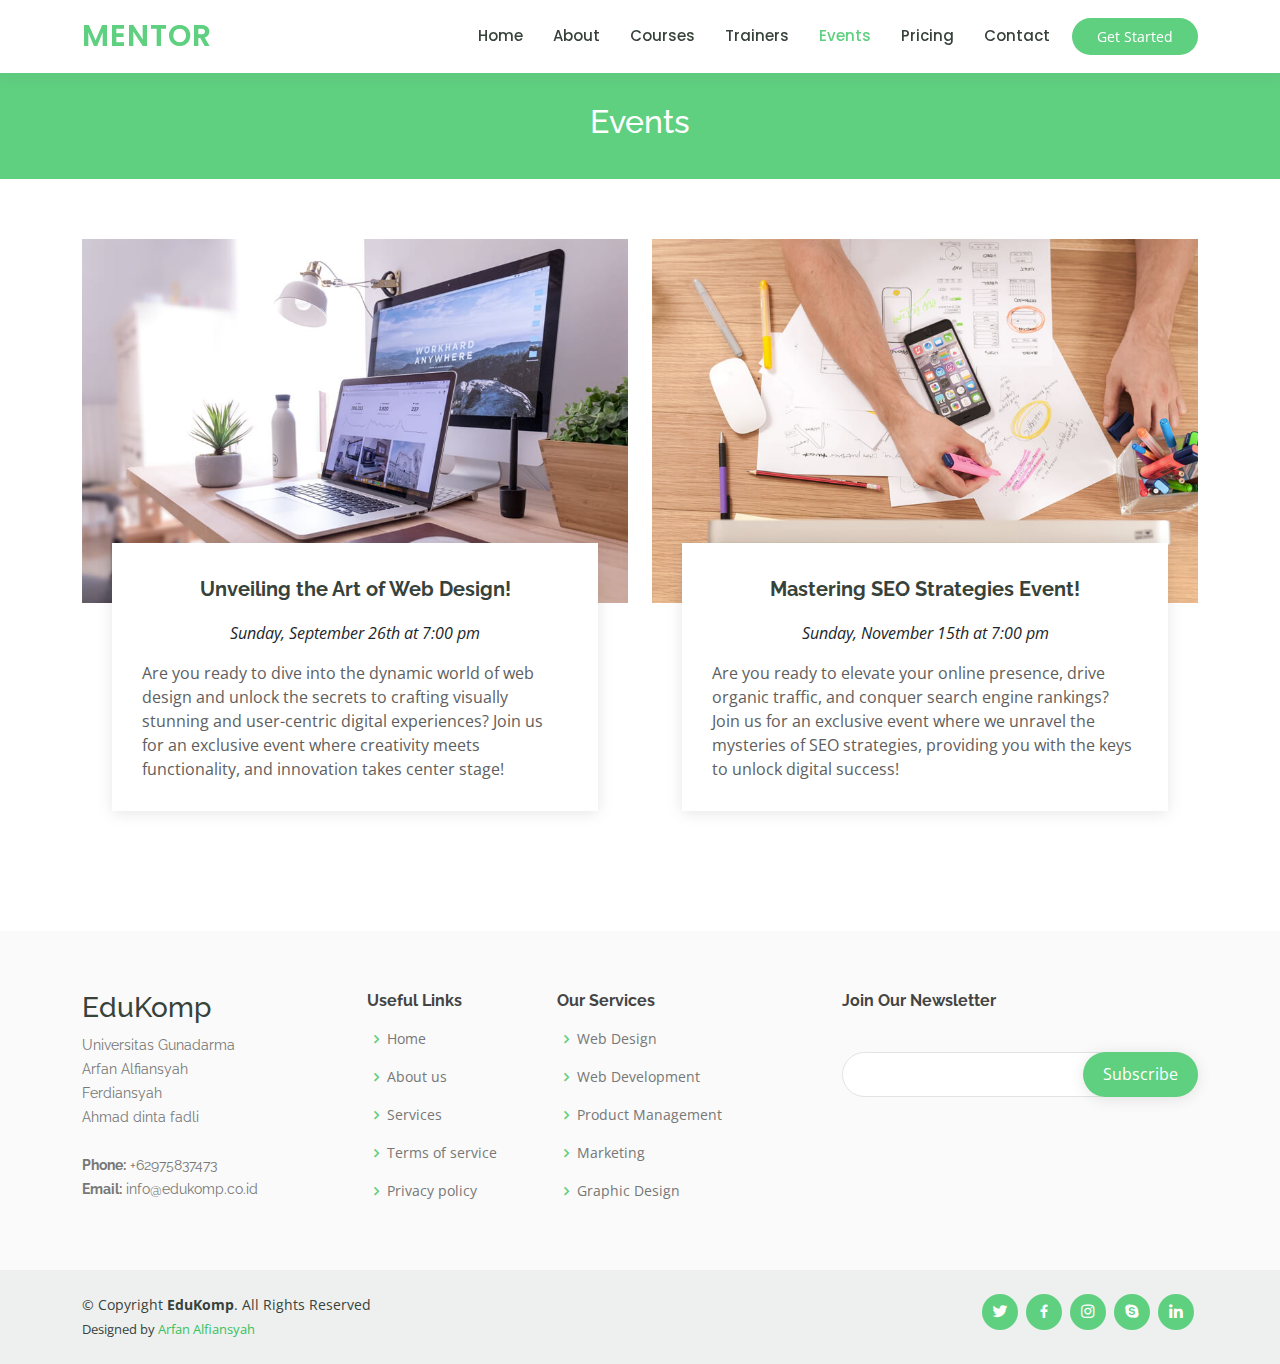
<file: events.html>
<!DOCTYPE html>
<html lang="en">

<head>
  <meta charset="utf-8">
  <meta content="width=device-width, initial-scale=1.0" name="viewport">

  <title>Events</title>
  <meta content="" name="description">
  <meta content="" name="keywords">

  <!-- Favicons -->
  <link href="assets/img/favicon.png" rel="icon">
  <link href="assets/img/apple-touch-icon.png" rel="apple-touch-icon">

  <!-- Google Fonts -->
  <link href="https://fonts.googleapis.com/css?family=Open+Sans:300,300i,400,400i,600,600i,700,700i|Raleway:300,300i,400,400i,500,500i,600,600i,700,700i|Poppins:300,300i,400,400i,500,500i,600,600i,700,700i" rel="stylesheet">

  <!-- Vendor CSS Files -->
  <link href="assets/vendor/animate.css/animate.min.css" rel="stylesheet">
  <link href="assets/vendor/aos/aos.css" rel="stylesheet">
  <link href="assets/vendor/bootstrap/css/bootstrap.min.css" rel="stylesheet">
  <link href="assets/vendor/bootstrap-icons/bootstrap-icons.css" rel="stylesheet">
  <link href="assets/vendor/boxicons/css/boxicons.min.css" rel="stylesheet">
  <link href="assets/vendor/remixicon/remixicon.css" rel="stylesheet">
  <link href="assets/vendor/swiper/swiper-bundle.min.css" rel="stylesheet">

  <!-- Template Main CSS File -->
  <link href="assets/css/style.css" rel="stylesheet">
</head>

<body>

  <!-- ======= Header ======= -->
  <header id="header" class="fixed-top">
    <div class="container d-flex align-items-center">

      <h1 class="logo me-auto"><a href="index.html">Mentor</a></h1>
      <!-- Uncomment below if you prefer to use an image logo -->
      <!-- <a href="index.html" class="logo me-auto"><img src="assets/img/logo.png" alt="" class="img-fluid"></a>-->

      <nav id="navbar" class="navbar order-last order-lg-0">
        <ul>
          <li><a href="index.html">Home</a></li>
          <li><a href="about.html">About</a></li>
          <li><a href="courses.html">Courses</a></li>
          <li><a href="trainers.html">Trainers</a></li>
          <li><a class="active" href="events.html">Events</a></li>
          <li><a href="pricing.html">Pricing</a></li>
          <li><a href="contact.html">Contact</a></li>
        </ul>
        <i class="bi bi-list mobile-nav-toggle"></i>
      </nav><!-- .navbar -->

      <a href="courses.html" class="get-started-btn">Get Started</a>

    </div>
  </header><!-- End Header -->

  <main id="main">

    <!-- ======= Breadcrumbs ======= -->
    <div class="breadcrumbs" data-aos="fade-in">
      <div class="container">
        <h2>Events</h2>
      </div>
    </div><!-- End Breadcrumbs -->

    <!-- ======= Events Section ======= -->
    <section id="events" class="events">
      <div class="container" data-aos="fade-up">

        <div class="row">
          <div class="col-md-6 d-flex align-items-stretch">
            <div class="card">
              <div class="card-img">
                <img src="assets/img/events-1.jpg" alt="...">
              </div>
              <div class="card-body">
                <h5 class="card-title"><a href="">Unveiling the Art of Web Design!</a></h5>
                <p class="fst-italic text-center">Sunday, September 26th at 7:00 pm</p>
                <p class="card-text">Are you ready to dive into the dynamic world of web design and unlock the secrets to crafting visually stunning and user-centric digital experiences? Join us for an exclusive event where creativity meets functionality, and innovation takes center stage!
                </p>
              </div>
            </div>
          </div>
          <div class="col-md-6 d-flex align-items-stretch">
            <div class="card">
              <div class="card-img">
                <img src="assets/img/events-2.jpg" alt="...">
              </div>
              <div class="card-body">
                <h5 class="card-title"><a href="">Mastering SEO Strategies Event!</a></h5>
                <p class="fst-italic text-center">Sunday, November 15th at 7:00 pm</p>
                <p class="card-text">Are you ready to elevate your online presence, drive organic traffic, and conquer search engine rankings? Join us for an exclusive event where we unravel the mysteries of SEO strategies, providing you with the keys to unlock digital success!
                </p>
              </div>
            </div>

          </div>
        </div>

      </div>
    </section><!-- End Events Section -->

  </main><!-- End #main -->

  <!-- ======= Footer ======= -->
  <footer id="footer">

    <div class="footer-top">
      <div class="container">
        <div class="row">

          <div class="col-lg-3 col-md-6 footer-contact">
            <h3>EduKomp</h3>
            <p>
              Universitas Gunadarma <br>
              Arfan Alfiansyah<br>
              Ferdiansyah <br>
              Ahmad dinta fadli<br><br>
              <strong>Phone:</strong> +62975837473<br>
              <strong>Email:</strong> info@edukomp.co.id<br>
            </p>
          </div>

          <div class="col-lg-2 col-md-6 footer-links">
            <h4>Useful Links</h4>
            <ul>
              <li><i class="bx bx-chevron-right"></i> <a href="#">Home</a></li>
              <li><i class="bx bx-chevron-right"></i> <a href="#">About us</a></li>
              <li><i class="bx bx-chevron-right"></i> <a href="#">Services</a></li>
              <li><i class="bx bx-chevron-right"></i> <a href="#">Terms of service</a></li>
              <li><i class="bx bx-chevron-right"></i> <a href="#">Privacy policy</a></li>
            </ul>
          </div>

          <div class="col-lg-3 col-md-6 footer-links">
            <h4>Our Services</h4>
            <ul>
              <li><i class="bx bx-chevron-right"></i> <a href="#">Web Design</a></li>
              <li><i class="bx bx-chevron-right"></i> <a href="#">Web Development</a></li>
              <li><i class="bx bx-chevron-right"></i> <a href="#">Product Management</a></li>
              <li><i class="bx bx-chevron-right"></i> <a href="#">Marketing</a></li>
              <li><i class="bx bx-chevron-right"></i> <a href="#">Graphic Design</a></li>
            </ul>
          </div>

          <div class="col-lg-4 col-md-6 footer-newsletter">
            <h4>Join Our Newsletter</h4>
            <form action="" method="post">
              <input type="email" name="email"><input type="submit" value="Subscribe">
            </form>
          </div>

        </div>
      </div>
    </div>

    <div class="container d-md-flex py-4">

      <div class="me-md-auto text-center text-md-start">
        <div class="copyright">
          &copy; Copyright <strong><span>EduKomp</span></strong>. All Rights Reserved
        </div>
        <div class="credits">
          Designed by <a>Arfan Alfiansyah</a>
        </div>
      </div>
      <div class="social-links text-center text-md-right pt-3 pt-md-0">
        <a href="#" class="twitter"><i class="bx bxl-twitter"></i></a>
        <a href="#" class="facebook"><i class="bx bxl-facebook"></i></a>
        <a href="#" class="instagram"><i class="bx bxl-instagram"></i></a>
        <a href="#" class="google-plus"><i class="bx bxl-skype"></i></a>
        <a href="#" class="linkedin"><i class="bx bxl-linkedin"></i></a>
      </div>
    </div>
  </footer><!-- End Footer -->

  <div id="preloader"></div>
  <a href="#" class="back-to-top d-flex align-items-center justify-content-center"><i class="bi bi-arrow-up-short"></i></a>

  <!-- Vendor JS Files -->
  <script src="assets/vendor/purecounter/purecounter_vanilla.js"></script>
  <script src="assets/vendor/aos/aos.js"></script>
  <script src="assets/vendor/bootstrap/js/bootstrap.bundle.min.js"></script>
  <script src="assets/vendor/swiper/swiper-bundle.min.js"></script>
  <script src="assets/vendor/php-email-form/validate.js"></script>

  <!-- Template Main JS File -->
  <script src="assets/js/main.js"></script>

</body>

</html>
</file>
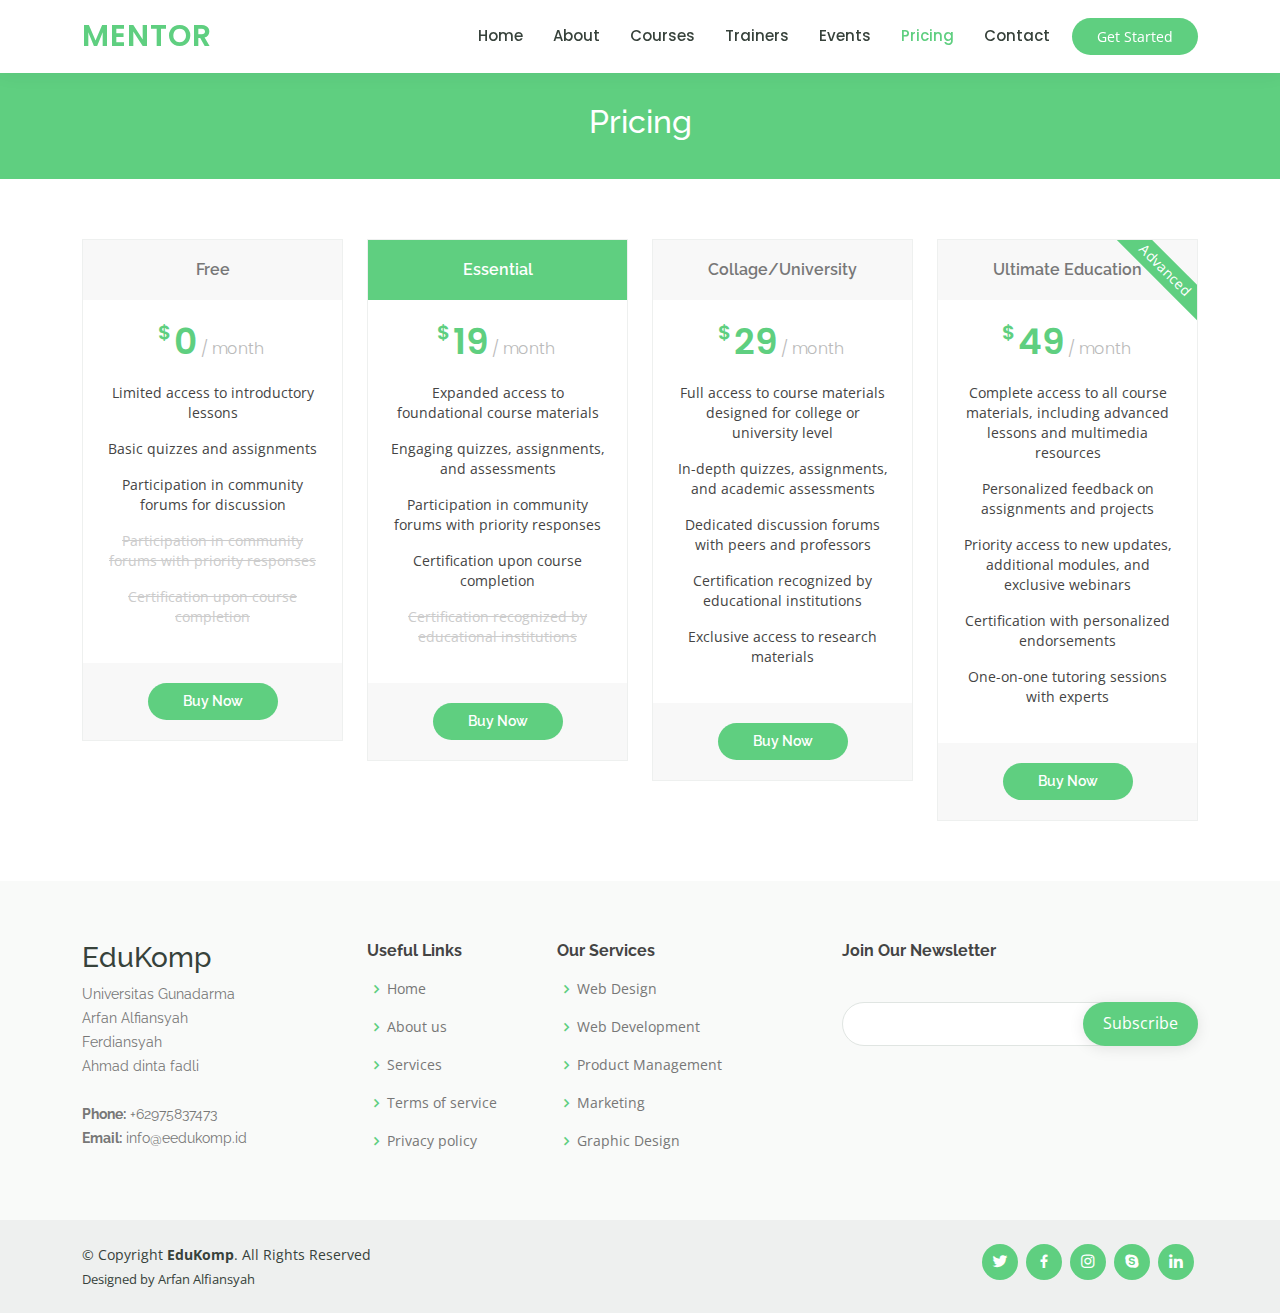
<file: pricing.html>
<!DOCTYPE html>
<html lang="en">

<head>
  <meta charset="utf-8">
  <meta content="width=device-width, initial-scale=1.0" name="viewport">

  <title>Pricing - Mentor Bootstrap Template</title>
  <meta content="" name="description">
  <meta content="" name="keywords">

  <!-- Favicons -->
  <link href="assets/img/favicon.png" rel="icon">
  <link href="assets/img/apple-touch-icon.png" rel="apple-touch-icon">

  <!-- Google Fonts -->
  <link href="https://fonts.googleapis.com/css?family=Open+Sans:300,300i,400,400i,600,600i,700,700i|Raleway:300,300i,400,400i,500,500i,600,600i,700,700i|Poppins:300,300i,400,400i,500,500i,600,600i,700,700i" rel="stylesheet">

  <!-- Vendor CSS Files -->
  <link href="assets/vendor/animate.css/animate.min.css" rel="stylesheet">
  <link href="assets/vendor/aos/aos.css" rel="stylesheet">
  <link href="assets/vendor/bootstrap/css/bootstrap.min.css" rel="stylesheet">
  <link href="assets/vendor/bootstrap-icons/bootstrap-icons.css" rel="stylesheet">
  <link href="assets/vendor/boxicons/css/boxicons.min.css" rel="stylesheet">
  <link href="assets/vendor/remixicon/remixicon.css" rel="stylesheet">
  <link href="assets/vendor/swiper/swiper-bundle.min.css" rel="stylesheet">

  <!-- Template Main CSS File -->
  <link href="assets/css/style.css" rel="stylesheet">
</head>

<body>

  <!-- ======= Header ======= -->
  <header id="header" class="fixed-top">
    <div class="container d-flex align-items-center">

      <h1 class="logo me-auto"><a href="index.html">Mentor</a></h1>
      <!-- Uncomment below if you prefer to use an image logo -->
      <!-- <a href="index.html" class="logo me-auto"><img src="assets/img/logo.png" alt="" class="img-fluid"></a>-->

      <nav id="navbar" class="navbar order-last order-lg-0">
        <ul>
          <li><a href="index.html">Home</a></li>
          <li><a href="about.html">About</a></li>
          <li><a href="courses.html">Courses</a></li>
          <li><a href="trainers.html">Trainers</a></li>
          <li><a href="events.html">Events</a></li>
          <li><a class="active" href="pricing.html">Pricing</a></li>
          <li><a href="contact.html">Contact</a></li>
        </ul>
        <i class="bi bi-list mobile-nav-toggle"></i>
      </nav><!-- .navbar -->

      <a href="courses.html" class="get-started-btn">Get Started</a>

    </div>
  </header><!-- End Header -->

  <main id="main">
    <!-- ======= Breadcrumbs ======= -->
    <div class="breadcrumbs" data-aos="fade-in">
      <div class="container">
        <h2>Pricing</h2>
      </div>
    </div><!-- End Breadcrumbs -->

    <!-- ======= Pricing Section ======= -->
    <section id="pricing" class="pricing">
      <div class="container" data-aos="fade-up">

        <div class="row">

          <div class="col-lg-3 col-md-6">
            <div class="box">
              <h3>Free</h3>
              <h4><sup>$</sup>0<span> / month</span></h4>
              <ul>
                <li>Limited access to introductory lessons</li>
                <li>Basic quizzes and assignments</li>
                <li>Participation in community forums for discussion</li>
                <li class="na">Participation in community forums with priority responses</li>
                <li class="na">Certification upon course completion</li>
              </ul>
              <div class="btn-wrap">
                <a href="#" class="btn-buy">Buy Now</a>
              </div>
            </div>
          </div>

          <div class="col-lg-3 col-md-6 mt-4 mt-md-0">
            <div class="box featured">
              <h3>Essential</h3>
              <h4><sup>$</sup>19<span> / month</span></h4>
              <ul>
                <li>Expanded access to foundational course materials</li>
                <li>Engaging quizzes, assignments, and assessments</li>
                <li>Participation in community forums with priority responses</li>
                <li>Certification upon course completion</li>
                <li class="na">Certification recognized by educational institutions</li>
              </ul>
              <div class="btn-wrap">
                <a href="#" class="btn-buy">Buy Now</a>
              </div>
            </div>
          </div>

          <div class="col-lg-3 col-md-6 mt-4 mt-lg-0">
            <div class="box">
              <h3>Collage/University</h3>
              <h4><sup>$</sup>29<span> / month</span></h4>
              <ul>
                <li>Full access to course materials designed for college or university level</li>
                <li>In-depth quizzes, assignments, and academic assessments</li>
                <li>Dedicated discussion forums with peers and professors</li>
                <li>Certification recognized by educational institutions</li>
                <li>Exclusive access to research materials</li>
              </ul>
              <div class="btn-wrap">
                <a href="#" class="btn-buy">Buy Now</a>
              </div>
            </div>
          </div>

          <div class="col-lg-3 col-md-6 mt-4 mt-lg-0">
            <div class="box">
              <span class="advanced">Advanced</span>
              <h3>Ultimate Education</h3>
              <h4><sup>$</sup>49<span> / month</span></h4>
              <ul>
                <li>Complete access to all course materials, including advanced lessons and multimedia resources</li>
                <li>Personalized feedback on assignments and projects</li>
                <li>Priority access to new updates, additional modules, and exclusive webinars</li>
                <li>Certification with personalized endorsements</li>
                <li>One-on-one tutoring sessions with experts</li>
              </ul>
              <div class="btn-wrap">
                <a href="#" class="btn-buy">Buy Now</a>
              </div>
            </div>
          </div>

        </div>

      </div>
    </section><!-- End Pricing Section -->

  </main><!-- End #main -->

  <!-- ======= Footer ======= -->
  <footer id="footer">

    <div class="footer-top">
      <div class="container">
        <div class="row">

          <div class="col-lg-3 col-md-6 footer-contact">
            <h3>EduKomp</h3>
            <p>
              Universitas Gunadarma <br>
              Arfan Alfiansyah<br>
              Ferdiansyah <br>
              Ahmad dinta fadli<br><br>
              <strong>Phone:</strong> +62975837473<br>
              <strong>Email:</strong> info@eedukomp.id<br>
            </p>
          </div>

          <div class="col-lg-2 col-md-6 footer-links">
            <h4>Useful Links</h4>
            <ul>
              <li><i class="bx bx-chevron-right"></i> <a href="#">Home</a></li>
              <li><i class="bx bx-chevron-right"></i> <a href="#">About us</a></li>
              <li><i class="bx bx-chevron-right"></i> <a href="#">Services</a></li>
              <li><i class="bx bx-chevron-right"></i> <a href="#">Terms of service</a></li>
              <li><i class="bx bx-chevron-right"></i> <a href="#">Privacy policy</a></li>
            </ul>
          </div>

          <div class="col-lg-3 col-md-6 footer-links">
            <h4>Our Services</h4>
            <ul>
              <li><i class="bx bx-chevron-right"></i> <a href="#">Web Design</a></li>
              <li><i class="bx bx-chevron-right"></i> <a href="#">Web Development</a></li>
              <li><i class="bx bx-chevron-right"></i> <a href="#">Product Management</a></li>
              <li><i class="bx bx-chevron-right"></i> <a href="#">Marketing</a></li>
              <li><i class="bx bx-chevron-right"></i> <a href="#">Graphic Design</a></li>
            </ul>
          </div>

          <div class="col-lg-4 col-md-6 footer-newsletter">
            <h4>Join Our Newsletter</h4>
            <form action="" method="post">
              <input type="email" name="email"><input type="submit" value="Subscribe">
            </form>
          </div>

        </div>
      </div>
    </div>

    <div class="container d-md-flex py-4">

      <div class="me-md-auto text-center text-md-start">
        <div class="copyright">
          &copy; Copyright <strong><span>EduKomp</span></strong>. All Rights Reserved
        </div>
        <div class="credits">
          Designed by </a>Arfan Alfiansyah</a>
        </div>
      </div>
      <div class="social-links text-center text-md-right pt-3 pt-md-0">
        <a href="#" class="twitter"><i class="bx bxl-twitter"></i></a>
        <a href="#" class="facebook"><i class="bx bxl-facebook"></i></a>
        <a href="#" class="instagram"><i class="bx bxl-instagram"></i></a>
        <a href="#" class="google-plus"><i class="bx bxl-skype"></i></a>
        <a href="#" class="linkedin"><i class="bx bxl-linkedin"></i></a>
      </div>
    </div>
  </footer><!-- End Footer -->

  <div id="preloader"></div>
  <a href="#" class="back-to-top d-flex align-items-center justify-content-center"><i class="bi bi-arrow-up-short"></i></a>

  <!-- Vendor JS Files -->
  <script src="assets/vendor/purecounter/purecounter_vanilla.js"></script>
  <script src="assets/vendor/aos/aos.js"></script>
  <script src="assets/vendor/bootstrap/js/bootstrap.bundle.min.js"></script>
  <script src="assets/vendor/swiper/swiper-bundle.min.js"></script>
  <script src="assets/vendor/php-email-form/validate.js"></script>

  <!-- Template Main JS File -->
  <script src="assets/js/main.js"></script>

</body>

</html>
</file>
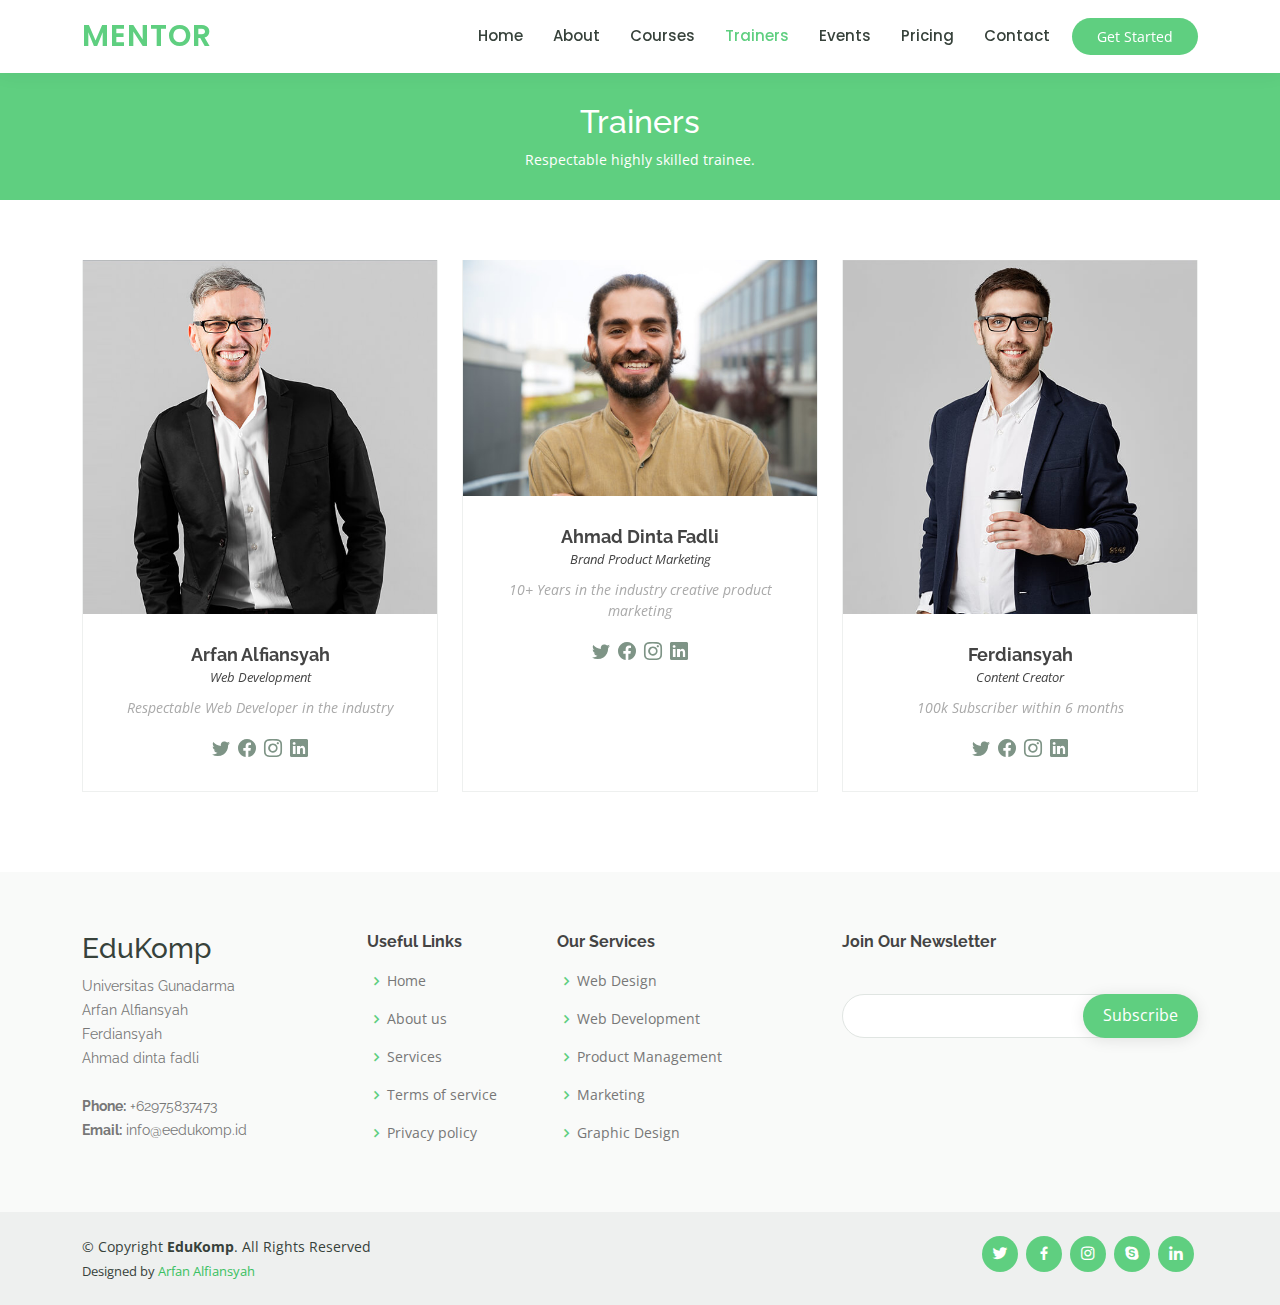
<file: trainers.html>
<!DOCTYPE html>
<html lang="en">

<head>
  <meta charset="utf-8">
  <meta content="width=device-width, initial-scale=1.0" name="viewport">

  <title>Trainers - Mentor Bootstrap Template</title>
  <meta content="" name="description">
  <meta content="" name="keywords">

  <!-- Favicons -->
  <link href="assets/img/favicon.png" rel="icon">
  <link href="assets/img/apple-touch-icon.png" rel="apple-touch-icon">

  <!-- Google Fonts -->
  <link href="https://fonts.googleapis.com/css?family=Open+Sans:300,300i,400,400i,600,600i,700,700i|Raleway:300,300i,400,400i,500,500i,600,600i,700,700i|Poppins:300,300i,400,400i,500,500i,600,600i,700,700i" rel="stylesheet">

  <!-- Vendor CSS Files -->
  <link href="assets/vendor/animate.css/animate.min.css" rel="stylesheet">
  <link href="assets/vendor/aos/aos.css" rel="stylesheet">
  <link href="assets/vendor/bootstrap/css/bootstrap.min.css" rel="stylesheet">
  <link href="assets/vendor/bootstrap-icons/bootstrap-icons.css" rel="stylesheet">
  <link href="assets/vendor/boxicons/css/boxicons.min.css" rel="stylesheet">
  <link href="assets/vendor/remixicon/remixicon.css" rel="stylesheet">
  <link href="assets/vendor/swiper/swiper-bundle.min.css" rel="stylesheet">

  <!-- Template Main CSS File -->
  <link href="assets/css/style.css" rel="stylesheet">
</head>

<body>

  <!-- ======= Header ======= -->
  <header id="header" class="fixed-top">
    <div class="container d-flex align-items-center">

      <h1 class="logo me-auto"><a href="index.html">Mentor</a></h1>
      <!-- Uncomment below if you prefer to use an image logo -->
      <!-- <a href="index.html" class="logo me-auto"><img src="assets/img/logo.png" alt="" class="img-fluid"></a>-->

      <nav id="navbar" class="navbar order-last order-lg-0">
        <ul>
          <li><a href="index.html">Home</a></li>
          <li><a href="about.html">About</a></li>
          <li><a href="courses.html">Courses</a></li>
          <li><a class="active" href="trainers.html">Trainers</a></li>
          <li><a href="events.html">Events</a></li>
          <li><a href="pricing.html">Pricing</a></li>
          <li><a href="contact.html">Contact</a></li>
        </ul>
        <i class="bi bi-list mobile-nav-toggle"></i>
      </nav><!-- .navbar -->

      <a href="courses.html" class="get-started-btn">Get Started</a>

    </div>
  </header><!-- End Header -->

  <main id="main" data-aos="fade-in">

    <!-- ======= Breadcrumbs ======= -->
    <div class="breadcrumbs">
      <div class="container">
        <h2>Trainers</h2>
        <p>Respectable highly skilled trainee. </p>
      </div>
    </div><!-- End Breadcrumbs -->

    <!-- ======= Trainers Section ======= -->
    <section id="trainers" class="trainers">
      <div class="container" data-aos="fade-up">

        <div class="row" data-aos="zoom-in" data-aos-delay="100">
          <div class="col-lg-4 col-md-6 d-flex align-items-stretch">
            <div class="member">
              <img src="assets/img/trainers/trainer-1.jpg" class="img-fluid" alt="">
              <div class="member-content">
                <h4>Arfan Alfiansyah</h4>
                <span>Web Development</span>
                <p>
                  Respectable Web Developer in the industry
                </p>
                <div class="social">
                  <a href=""><i class="bi bi-twitter"></i></a>
                  <a href=""><i class="bi bi-facebook"></i></a>
                  <a href=""><i class="bi bi-instagram"></i></a>
                  <a href=""><i class="bi bi-linkedin"></i></a>
                </div>
              </div>
            </div>
          </div>

          <div class="col-lg-4 col-md-6 d-flex align-items-stretch">
            <div class="member">
              <img src="assets/img/trainers/Dinta.jpeg" class="img-fluid" alt="">
              <div class="member-content">
                <h4>Ahmad Dinta Fadli</h4>
                <span>Brand Product Marketing</span>
                <p>
                  10+ Years in the industry creative product marketing
                </p>
                <div class="social">
                  <a href=""><i class="bi bi-twitter"></i></a>
                  <a href=""><i class="bi bi-facebook"></i></a>
                  <a href=""><i class="bi bi-instagram"></i></a>
                  <a href=""><i class="bi bi-linkedin"></i></a>
                </div>
              </div>
            </div>
          </div>

          <div class="col-lg-4 col-md-6 d-flex align-items-stretch">
            <div class="member">
              <img src="assets/img/trainers/trainer-3.jpg" class="img-fluid" alt="">
              <div class="member-content">
                <h4>Ferdiansyah</h4>
                <span>Content Creator</span>
                <p>
                  100k Subscriber within 6 months 
                </p>
                <div class="social">
                  <a href=""><i class="bi bi-twitter"></i></a>
                  <a href=""><i class="bi bi-facebook"></i></a>
                  <a href=""><i class="bi bi-instagram"></i></a>
                  <a href=""><i class="bi bi-linkedin"></i></a>
                </div>
              </div>
            </div>
          </div>

        </div>

      </div>
    </section><!-- End Trainers Section -->

  </main><!-- End #main -->

  <!-- ======= Footer ======= -->
  <footer id="footer">

    <div class="footer-top">
      <div class="container">
        <div class="row">

          <div class="col-lg-3 col-md-6 footer-contact">
            <h3>EduKomp</h3>
            <p>
              Universitas Gunadarma <br>
              Arfan Alfiansyah<br>
              Ferdiansyah <br>
              Ahmad dinta fadli<br><br>
              <strong>Phone:</strong> +62975837473<br>
              <strong>Email:</strong> info@eedukomp.id<br>
            </p>
          </div>

          <div class="col-lg-2 col-md-6 footer-links">
            <h4>Useful Links</h4>
            <ul>
              <li><i class="bx bx-chevron-right"></i> <a href="#">Home</a></li>
              <li><i class="bx bx-chevron-right"></i> <a href="#">About us</a></li>
              <li><i class="bx bx-chevron-right"></i> <a href="#">Services</a></li>
              <li><i class="bx bx-chevron-right"></i> <a href="#">Terms of service</a></li>
              <li><i class="bx bx-chevron-right"></i> <a href="#">Privacy policy</a></li>
            </ul>
          </div>

          <div class="col-lg-3 col-md-6 footer-links">
            <h4>Our Services</h4>
            <ul>
              <li><i class="bx bx-chevron-right"></i> <a href="#">Web Design</a></li>
              <li><i class="bx bx-chevron-right"></i> <a href="#">Web Development</a></li>
              <li><i class="bx bx-chevron-right"></i> <a href="#">Product Management</a></li>
              <li><i class="bx bx-chevron-right"></i> <a href="#">Marketing</a></li>
              <li><i class="bx bx-chevron-right"></i> <a href="#">Graphic Design</a></li>
            </ul>
          </div>

          <div class="col-lg-4 col-md-6 footer-newsletter">
            <h4>Join Our Newsletter</h4>
            <form action="" method="post">
              <input type="email" name="email"><input type="submit" value="Subscribe">
            </form>
          </div>

        </div>
      </div>
    </div>

    <div class="container d-md-flex py-4">

      <div class="me-md-auto text-center text-md-start">
        <div class="copyright">
          &copy; Copyright <strong><span>EduKomp</span></strong>. All Rights Reserved
        </div>
        <div class="credits">
          Designed by <a>Arfan Alfiansyah</a>
        </div>
      </div>
      <div class="social-links text-center text-md-right pt-3 pt-md-0">
        <a href="#" class="twitter"><i class="bx bxl-twitter"></i></a>
        <a href="#" class="facebook"><i class="bx bxl-facebook"></i></a>
        <a href="#" class="instagram"><i class="bx bxl-instagram"></i></a>
        <a href="#" class="google-plus"><i class="bx bxl-skype"></i></a>
        <a href="#" class="linkedin"><i class="bx bxl-linkedin"></i></a>
      </div>
    </div>
  </footer><!-- End Footer -->

  <div id="preloader"></div>
  <a href="#" class="back-to-top d-flex align-items-center justify-content-center"><i class="bi bi-arrow-up-short"></i></a>

  <!-- Vendor JS Files -->
  <script src="assets/vendor/purecounter/purecounter_vanilla.js"></script>
  <script src="assets/vendor/aos/aos.js"></script>
  <script src="assets/vendor/bootstrap/js/bootstrap.bundle.min.js"></script>
  <script src="assets/vendor/swiper/swiper-bundle.min.js"></script>
  <script src="assets/vendor/php-email-form/validate.js"></script>

  <!-- Template Main JS File -->
  <script src="assets/js/main.js"></script>

</body>

</html>
</file>
<file: assets/css/style.css>
/*--------------------------------------------------------------
# General
--------------------------------------------------------------*/
body {
  font-family: "Open Sans", sans-serif;
  color: #444444;
}

a {
  color: #5fcf80;
  text-decoration: none;
}

a:hover {
  color: #86db9f;
  text-decoration: none;
}

h1,
h2,
h3,
h4,
h5,
h6 {
  font-family: "Raleway", sans-serif;
}

/*--------------------------------------------------------------
# Back to top button
--------------------------------------------------------------*/
.back-to-top {
  position: fixed;
  visibility: hidden;
  opacity: 0;
  right: 15px;
  bottom: 15px;
  z-index: 996;
  background: #5fcf80;
  width: 40px;
  height: 40px;
  border-radius: 50px;
  transition: all 0.4s;
}

.back-to-top i {
  font-size: 28px;
  color: #fff;
  line-height: 0;
}

.back-to-top:hover {
  background: #7ed899;
  color: #fff;
}

.back-to-top.active {
  visibility: visible;
  opacity: 1;
}

/*--------------------------------------------------------------
# Preloader
--------------------------------------------------------------*/
#preloader {
  position: fixed;
  top: 0;
  left: 0;
  right: 0;
  bottom: 0;
  z-index: 9999;
  overflow: hidden;
  background: #fff;
}

#preloader:before {
  content: "";
  position: fixed;
  top: calc(50% - 30px);
  left: calc(50% - 30px);
  border: 6px solid #5fcf80;
  border-top-color: #fff;
  border-bottom-color: #fff;
  border-radius: 50%;
  width: 60px;
  height: 60px;
  animation: animate-preloader 1s linear infinite;
}

@keyframes animate-preloader {
  0% {
    transform: rotate(0deg);
  }

  100% {
    transform: rotate(360deg);
  }
}

/*--------------------------------------------------------------
# Disable aos animation delay on mobile devices
--------------------------------------------------------------*/
@media screen and (max-width: 768px) {
  [data-aos-delay] {
    transition-delay: 0 !important;
  }
}

/*--------------------------------------------------------------
# Header
--------------------------------------------------------------*/
#header {
  background: #fff;
  transition: all 0.5s;
  z-index: 997;
  padding: 15px 0;
  box-shadow: 0px 0 18px rgba(55, 66, 59, 0.08);
}

#header .logo {
  font-size: 30px;
  margin: 0;
  padding: 0;
  line-height: 1;
  font-weight: 600;
  letter-spacing: 1px;
  text-transform: uppercase;
  font-family: "Poppins", sans-serif;
}

#header .logo a {
  color: #5fcf80;
}

#header .logo img {
  max-height: 40px;
}

/**
* Get Startet Button 
*/
.get-started-btn {
  margin-left: 22px;
  background: #5fcf80;
  color: #fff;
  border-radius: 50px;
  padding: 8px 25px;
  white-space: nowrap;
  transition: 0.3s;
  font-size: 14px;
  display: inline-block;
}

.get-started-btn:hover {
  background: #3ac162;
  color: #fff;
}

@media (max-width: 768px) {
  .get-started-btn {
    margin: 0 15px 0 0;
    padding: 6px 18px;
  }
}

/*--------------------------------------------------------------
# Navigation Menu
--------------------------------------------------------------*/
/**
* Desktop Navigation 
*/
.navbar {
  padding: 0;
}

.navbar ul {
  margin: 0;
  padding: 0;
  display: flex;
  list-style: none;
  align-items: center;
}

.navbar li {
  position: relative;
}

.navbar a,
.navbar a:focus {
  display: flex;
  align-items: center;
  justify-content: space-between;
  padding: 10px 0 10px 30px;
  font-family: "Poppins", sans-serif;
  font-size: 15px;
  font-weight: 500;
  color: #37423b;
  white-space: nowrap;
  transition: 0.3s;
}

.navbar a i,
.navbar a:focus i {
  font-size: 12px;
  line-height: 0;
  margin-left: 5px;
}

.navbar a:hover,
.navbar .active,
.navbar .active:focus,
.navbar li:hover>a {
  color: #5fcf80;
}

.navbar .dropdown ul {
  display: block;
  position: absolute;
  left: 30px;
  top: calc(100% + 30px);
  margin: 0;
  padding: 10px 0;
  z-index: 99;
  opacity: 0;
  visibility: hidden;
  background: #fff;
  box-shadow: 0px 0px 30px rgba(127, 137, 161, 0.25);
  transition: 0.3s;
  border-radius: 4px;
}

.navbar .dropdown ul li {
  min-width: 200px;
}

.navbar .dropdown ul a {
  padding: 10px 20px;
  font-size: 14px;
  text-transform: none;
  font-weight: 500;
}

.navbar .dropdown ul a i {
  font-size: 12px;
}

.navbar .dropdown ul a:hover,
.navbar .dropdown ul .active:hover,
.navbar .dropdown ul li:hover>a {
  color: #5fcf80;
}

.navbar .dropdown:hover>ul {
  opacity: 1;
  top: 100%;
  visibility: visible;
}

.navbar .dropdown .dropdown ul {
  top: 0;
  left: calc(100% - 30px);
  visibility: hidden;
}

.navbar .dropdown .dropdown:hover>ul {
  opacity: 1;
  top: 0;
  left: 100%;
  visibility: visible;
}

@media (max-width: 1366px) {
  .navbar .dropdown .dropdown ul {
    left: -90%;
  }

  .navbar .dropdown .dropdown:hover>ul {
    left: -100%;
  }
}

/**
* Mobile Navigation 
*/
.mobile-nav-toggle {
  color: #37423b;
  font-size: 28px;
  cursor: pointer;
  display: none;
  line-height: 0;
  transition: 0.5s;
}

.mobile-nav-toggle.bi-x {
  color: #fff;
}

@media (max-width: 991px) {
  .mobile-nav-toggle {
    display: block;
  }

  .navbar ul {
    display: none;
  }
}

.navbar-mobile {
  position: fixed;
  overflow: hidden;
  top: 0;
  right: 0;
  left: 0;
  bottom: 0;
  background: rgba(32, 38, 34, 0.9);
  transition: 0.3s;
  z-index: 999;
}

.navbar-mobile .mobile-nav-toggle {
  position: absolute;
  top: 15px;
  right: 15px;
}

.navbar-mobile ul {
  display: block;
  position: absolute;
  top: 55px;
  right: 15px;
  bottom: 15px;
  left: 15px;
  padding: 10px 0;
  border-radius: 6px;
  background-color: #fff;
  overflow-y: auto;
  transition: 0.3s;
}

.navbar-mobile a,
.navbar-mobile a:focus {
  padding: 10px 20px;
  font-size: 15px;
  color: #37423b;
}

.navbar-mobile a:hover,
.navbar-mobile .active,
.navbar-mobile li:hover>a {
  color: #5fcf80;
}

.navbar-mobile .getstarted,
.navbar-mobile .getstarted:focus {
  margin: 15px;
}

.navbar-mobile .dropdown ul {
  position: static;
  display: none;
  margin: 10px 20px;
  padding: 10px 0;
  z-index: 99;
  opacity: 1;
  visibility: visible;
  background: #fff;
  box-shadow: 0px 0px 30px rgba(127, 137, 161, 0.25);
}

.navbar-mobile .dropdown ul li {
  min-width: 200px;
}

.navbar-mobile .dropdown ul a {
  padding: 10px 20px;
}

.navbar-mobile .dropdown ul a i {
  font-size: 12px;
}

.navbar-mobile .dropdown ul a:hover,
.navbar-mobile .dropdown ul .active:hover,
.navbar-mobile .dropdown ul li:hover>a {
  color: #5fcf80;
}

.navbar-mobile .dropdown>.dropdown-active {
  display: block;
}

/*--------------------------------------------------------------
# Hero Section
--------------------------------------------------------------*/
#hero {
  width: 100%;
  height: 80vh;
  background: url("../img/hero-bg.jpg") top center;
  background-size: cover;
  position: relative;
}

#hero:before {
  content: "";
  background: rgba(0, 0, 0, 0.4);
  position: absolute;
  bottom: 0;
  top: 0;
  left: 0;
  right: 0;
}

#hero .container {
  padding-top: 72px;
}

@media (max-width: 992px) {
  #hero .container {
    padding-top: 62px;
  }
}

#hero h1 {
  margin: 0;
  font-size: 48px;
  font-weight: 700;
  line-height: 56px;
  color: #fff;
  font-family: "Poppins", sans-serif;
}

#hero h2 {
  color: #eee;
  margin: 10px 0 0 0;
  font-size: 24px;
}

#hero .btn-get-started {
  font-family: "Raleway", sans-serif;
  font-weight: 500;
  font-size: 15px;
  letter-spacing: 1px;
  display: inline-block;
  padding: 10px 35px;
  border-radius: 50px;
  transition: 0.5s;
  margin-top: 30px;
  border: 2px solid #fff;
  color: #fff;
}

#hero .btn-get-started:hover {
  background: #5fcf80;
  border: 2px solid #5fcf80;
}

@media (min-width: 1024px) {
  #hero {
    background-attachment: fixed;
  }
}

@media (max-width: 768px) {
  #hero {
    height: 100vh;
  }

  #hero h1 {
    font-size: 28px;
    line-height: 36px;
  }

  #hero h2 {
    font-size: 18px;
    line-height: 24px;
  }
}

/*--------------------------------------------------------------
# Sections General
--------------------------------------------------------------*/
section {
  padding: 60px 0;
  overflow: hidden;
}

.section-bg {
  background-color: #f6f7f6;
}

.section-title {
  padding-bottom: 40px;
}

.section-title h2 {
  font-size: 14px;
  font-weight: 500;
  padding: 0;
  line-height: 1px;
  margin: 0 0 5px 0;
  letter-spacing: 2px;
  text-transform: uppercase;
  color: #aaaaaa;
  font-family: "Poppins", sans-serif;
}

.section-title h2::after {
  content: "";
  width: 120px;
  height: 1px;
  display: inline-block;
  background: #9ae1af;
  margin: 4px 10px;
}

.section-title p {
  margin: 0;
  margin: 0;
  font-size: 36px;
  font-weight: 700;
  text-transform: uppercase;
  font-family: "Poppins", sans-serif;
  color: #37423b;
}

.breadcrumbs {
  margin-top: 73px;
  text-align: center;
  background: #5fcf80;
  padding: 30px 0;
  color: #fff;
}

@media (max-width: 992px) {
  .breadcrumbs {
    margin-top: 63px;
  }
}

.breadcrumbs h2 {
  font-size: 32px;
  font-weight: 500;
}

.breadcrumbs p {
  font-size: 14px;
  margin-bottom: 0;
}

/*--------------------------------------------------------------
# About
--------------------------------------------------------------*/
.about .content h3 {
  font-weight: 600;
  font-size: 26px;
}

.about .content ul {
  list-style: none;
  padding: 0;
}

.about .content ul li {
  padding-bottom: 10px;
}

.about .content ul i {
  font-size: 20px;
  padding-right: 4px;
  color: #5fcf80;
}

.about .content .learn-more-btn {
  background: #5fcf80;
  color: #fff;
  border-radius: 50px;
  padding: 8px 25px 9px 25px;
  white-space: nowrap;
  transition: 0.3s;
  font-size: 14px;
  display: inline-block;
}

.about .content .learn-more-btn:hover {
  background: #3ac162;
  color: #fff;
}

@media (max-width: 768px) {
  .about .content .learn-more-btn {
    margin: 0 48px 0 0;
    padding: 6px 18px;
  }
}

/*--------------------------------------------------------------
# Counts
--------------------------------------------------------------*/
.counts {
  padding: 30px 0;
}

.counts .counters span {
  font-size: 48px;
  display: block;
  color: #5fcf80;
  font-weight: 700;
}

.counts .counters p {
  padding: 0;
  margin: 0 0 20px 0;
  font-family: "Raleway", sans-serif;
  font-size: 15px;
  font-weight: 600;
  color: #37423b;
}

/*--------------------------------------------------------------
# Why Us
--------------------------------------------------------------*/
.why-us .content {
  padding: 30px;
  background: #5fcf80;
  border-radius: 4px;
  color: #fff;
}

.why-us .content h3 {
  font-weight: 700;
  font-size: 34px;
  margin-bottom: 30px;
}

.why-us .content p {
  margin-bottom: 30px;
}

.why-us .content .more-btn {
  display: inline-block;
  background: rgba(255, 255, 255, 0.2);
  padding: 6px 30px 8px 30px;
  color: #fff;
  border-radius: 50px;
  transition: all ease-in-out 0.4s;
}

.why-us .content .more-btn i {
  font-size: 14px;
}

.why-us .content .more-btn:hover {
  color: #5fcf80;
  background: #fff;
}

.why-us .icon-boxes .icon-box {
  text-align: center;
  background: #fff;
  padding: 40px 30px;
  width: 100%;
  border: 1px solid #eef0ef;
}

.why-us .icon-boxes .icon-box i {
  font-size: 32px;
  padding: 18px;
  color: #5fcf80;
  margin-bottom: 30px;
  background: #ecf9f0;
  border-radius: 50px;
}

.why-us .icon-boxes .icon-box h4 {
  font-size: 20px;
  font-weight: 700;
  margin: 0 0 30px 0;
}

.why-us .icon-boxes .icon-box p {
  font-size: 15px;
  color: #848484;
}

/*--------------------------------------------------------------
# Features
--------------------------------------------------------------*/
.features {
  padding-top: 0px;
}

.features .icon-box {
  display: flex;
  align-items: center;
  padding: 20px;
  transition: 0.3s;
  border: 1px solid #eef0ef;
}

.features .icon-box i {
  font-size: 32px;
  padding-right: 10px;
  line-height: 1;
}

.features .icon-box h3 {
  font-weight: 700;
  margin: 0;
  padding: 0;
  line-height: 1;
  font-size: 16px;
}

.features .icon-box h3 a {
  color: #37423b;
  transition: 0.3s;
}

.features .icon-box:hover {
  border-color: #5fcf80;
}

.features .icon-box:hover h3 a {
  color: #5fcf80;
}

/*--------------------------------------------------------------
# Courses
--------------------------------------------------------------*/
.courses .course-item {
  border-radius: 5px;
  border: 1px solid #eef0ef;
}

.courses .course-content {
  padding: 15px;
}

.courses .course-content h3 {
  font-weight: 700;
  font-size: 20px;
}

.courses .course-content h3 a {
  color: #37423b;
  transition: 0.3s;
}

.courses .course-content h3 a:hover {
  color: #5fcf80;
}

.courses .course-content p {
  font-size: 14px;
  color: #777777;
}

.courses .course-content h4 {
  font-size: 14px;
  background: #5fcf80;
  padding: 7px 14px;
  color: #fff;
  margin: 0;
}

.courses .course-content .price {
  margin: 0;
  font-weight: 700;
  font-size: 18px;
  color: #37423b;
}

.courses .trainer {
  padding-top: 15px;
  border-top: 1px solid #eef0ef;
}

.courses .trainer .trainer-profile img {
  max-width: 50px;
  border-radius: 50px;
}

.courses .trainer .trainer-profile span {
  padding-left: 10px;
  font-weight: 600;
  font-size: 16px;
  color: #5a6c60;
}

.courses .trainer .trainer-rank {
  font-size: 18px;
  color: #657a6d;
}

/*--------------------------------------------------------------
# Trainers
--------------------------------------------------------------*/
.trainers .member {
  text-align: center;
  margin-bottom: 20px;
  background: #fff;
  border: 1px solid #eef0ef;
}

.trainers .member img {
  margin: -1px -1px 30px -1px;
}

.trainers .member .member-content {
  padding: 0 20px 30px 20px;
}

.trainers .member h4 {
  font-weight: 700;
  margin-bottom: 2px;
  font-size: 18px;
}

.trainers .member span {
  font-style: italic;
  display: block;
  font-size: 13px;
}

.trainers .member p {
  padding-top: 10px;
  font-size: 14px;
  font-style: italic;
  color: #aaaaaa;
}

.trainers .member .social {
  margin-top: 15px;
}

.trainers .member .social a {
  color: #7e9486;
  transition: 0.3s;
}

.trainers .member .social a:hover {
  color: #5fcf80;
}

.trainers .member .social i {
  font-size: 18px;
  margin: 0 2px;
}

/*--------------------------------------------------------------
# Testimonials
--------------------------------------------------------------*/
.testimonials .testimonial-wrap {
  padding-left: 50px;
}

.testimonials .testimonials-carousel,
.testimonials .testimonials-slider {
  overflow: hidden;
}

.testimonials .testimonial-item {
  box-sizing: content-box;
  padding: 30px 30px 30px 60px;
  margin: 30px 15px;
  min-height: 200px;
  border: 1px solid #eef0ef;
  position: relative;
  background: #fff;
}

.testimonials .testimonial-item .testimonial-img {
  width: 90px;
  border-radius: 10px;
  border: 6px solid #fff;
  position: absolute;
  left: -45px;
}

.testimonials .testimonial-item h3 {
  font-size: 18px;
  font-weight: bold;
  margin: 10px 0 5px 0;
  color: #111;
}

.testimonials .testimonial-item h4 {
  font-size: 14px;
  color: #999;
  margin: 0;
}

.testimonials .testimonial-item .quote-icon-left,
.testimonials .testimonial-item .quote-icon-right {
  color: #c1ecce;
  font-size: 26px;
}

.testimonials .testimonial-item .quote-icon-left {
  display: inline-block;
  left: -5px;
  position: relative;
}

.testimonials .testimonial-item .quote-icon-right {
  display: inline-block;
  right: -5px;
  position: relative;
  top: 10px;
}

.testimonials .testimonial-item p {
  font-style: italic;
  margin: 15px auto 15px auto;
}

.testimonials .swiper-pagination {
  margin-top: 20px;
  position: relative;
}

.testimonials .swiper-pagination .swiper-pagination-bullet {
  width: 12px;
  height: 12px;
  background-color: #fff;
  opacity: 1;
  border: 1px solid #5fcf80;
}

.testimonials .swiper-pagination .swiper-pagination-bullet-active {
  background-color: #5fcf80;
}

@media (max-width: 767px) {
  .testimonials .testimonial-wrap {
    padding-left: 0;
  }

  .testimonials .testimonials-carousel,
  .testimonials .testimonials-slider {
    overflow: hidden;
  }

  .testimonials .testimonial-item {
    padding: 30px;
    margin: 15px;
  }

  .testimonials .testimonial-item .testimonial-img {
    position: static;
    left: auto;
  }
}

/*--------------------------------------------------------------
# Cource Details
--------------------------------------------------------------*/
.course-details h3 {
  font-size: 24px;
  margin: 30px 0 15px 0;
  font-weight: 700;
  position: relative;
  padding-bottom: 10px;
}

.course-details h3:before {
  content: "";
  position: absolute;
  display: block;
  width: 100%;
  height: 1px;
  background: #eef0ef;
  bottom: 0;
  left: 0;
}

.course-details h3:after {
  content: "";
  position: absolute;
  display: block;
  width: 60px;
  height: 1px;
  background: #5fcf80;
  bottom: 0;
  left: 0;
}

.course-details .course-info {
  background: #f6f7f6;
  padding: 10px 15px;
  margin-bottom: 15px;
}

.course-details .course-info h5 {
  font-weight: 400;
  font-size: 16px;
  margin: 0;
  font-family: "Poppins", sans-serif;
}

.course-details .course-info p {
  margin: 0;
  font-weight: 600;
}

.course-details .course-info a {
  color: #657a6d;
}

/*--------------------------------------------------------------
# Cource Details Tabs
--------------------------------------------------------------*/
.cource-details-tabs {
  overflow: hidden;
  padding-top: 0;
}

.cource-details-tabs .nav-tabs {
  border: 0;
}

.cource-details-tabs .nav-link {
  border: 0;
  padding: 12px 15px 12px 0;
  transition: 0.3s;
  color: #37423b;
  border-radius: 0;
  border-right: 2px solid #e2e7e4;
  font-weight: 600;
  font-size: 15px;
}

.cource-details-tabs .nav-link:hover {
  color: #5fcf80;
}

.cource-details-tabs .nav-link.active {
  color: #5fcf80;
  border-color: #5fcf80;
}

.cource-details-tabs .tab-pane.active {
  animation: fadeIn 0.5s ease-out;
}

.cource-details-tabs .details h3 {
  font-size: 26px;
  font-weight: 600;
  margin-bottom: 20px;
  color: #37423b;
}

.cource-details-tabs .details p {
  color: #777777;
}

.cource-details-tabs .details p:last-child {
  margin-bottom: 0;
}

@media (max-width: 992px) {
  .cource-details-tabs .nav-link {
    border: 0;
    padding: 15px;
  }

  .cource-details-tabs .nav-link.active {
    color: #fff;
    background: #5fcf80;
  }
}

/*--------------------------------------------------------------
# Events
--------------------------------------------------------------*/
.events .card {
  border: 0;
  padding: 0 30px;
  margin-bottom: 60px;
  position: relative;
}

.events .card-img {
  width: calc(100% + 60px);
  margin-left: -30px;
  overflow: hidden;
  z-index: 9;
  border-radius: 0;
}

.events .card-img img {
  max-width: 100%;
  transition: all 0.3s ease-in-out;
}

.events .card-body {
  z-index: 10;
  background: #fff;
  border-top: 4px solid #fff;
  padding: 30px;
  box-shadow: 0px 2px 15px rgba(0, 0, 0, 0.1);
  margin-top: -60px;
  transition: 0.3s;
}

.events .card-title {
  font-weight: 700;
  text-align: center;
  margin-bottom: 20px;
}

.events .card-title a {
  color: #37423b;
  transition: 0.3s;
}

.events .card-text {
  color: #5e5e5e;
}

.events .read-more a {
  color: #777777;
  text-transform: uppercase;
  font-weight: 600;
  font-size: 12px;
  transition: 0.3s;
}

.events .read-more a:hover {
  color: #5fcf80;
}

.events .card:hover img {
  transform: scale(1.1);
}

.events .card:hover .card-body {
  border-color: #5fcf80;
}

.events .card:hover .card-body .card-title a {
  color: #5fcf80;
}

/*--------------------------------------------------------------
# Pricing
--------------------------------------------------------------*/
.pricing .box {
  padding: 20px;
  background: #fff;
  text-align: center;
  border: 1px solid #eef0ef;
  border-radius: 0;
  position: relative;
  overflow: hidden;
}

.pricing h3 {
  font-weight: 400;
  margin: -20px -20px 20px -20px;
  padding: 20px 15px;
  font-size: 16px;
  font-weight: 600;
  color: #777777;
  background: #f8f8f8;
}

.pricing h4 {
  font-size: 36px;
  color: #5fcf80;
  font-weight: 600;
  font-family: "Poppins", sans-serif;
  margin-bottom: 20px;
}

.pricing h4 sup {
  font-size: 20px;
  top: -15px;
  left: -3px;
}

.pricing h4 span {
  color: #bababa;
  font-size: 16px;
  font-weight: 300;
}

.pricing ul {
  padding: 0;
  list-style: none;
  color: #444444;
  text-align: center;
  line-height: 20px;
  font-size: 14px;
}

.pricing ul li {
  padding-bottom: 16px;
}

.pricing ul i {
  color: #5fcf80;
  font-size: 18px;
  padding-right: 4px;
}

.pricing ul .na {
  color: #ccc;
  text-decoration: line-through;
}

.pricing .btn-wrap {
  margin: 20px -20px -20px -20px;
  padding: 20px 15px;
  background: #f8f8f8;
  text-align: center;
}

.pricing .btn-buy {
  background: #5fcf80;
  display: inline-block;
  padding: 8px 35px;
  border-radius: 50px;
  color: #fff;
  transition: none;
  font-size: 14px;
  font-weight: 400;
  font-family: "Raleway", sans-serif;
  font-weight: 600;
  transition: 0.3s;
}

.pricing .btn-buy:hover {
  background: #3ac162;
}

.pricing .featured h3 {
  color: #fff;
  background: #5fcf80;
}

.pricing .advanced {
  width: 200px;
  position: absolute;
  top: 18px;
  right: -68px;
  transform: rotate(45deg);
  z-index: 1;
  font-size: 14px;
  padding: 1px 0 3px 0;
  background: #5fcf80;
  color: #fff;
}

/*--------------------------------------------------------------
# Contact
--------------------------------------------------------------*/
.contact {
  padding-top: 5px;
}

.contact .info {
  width: 100%;
  background: #fff;
}

.contact .info i {
  font-size: 20px;
  color: #5fcf80;
  float: left;
  width: 44px;
  height: 44px;
  background: #ecf9f0;
  display: flex;
  justify-content: center;
  align-items: center;
  border-radius: 50px;
  transition: all 0.3s ease-in-out;
}

.contact .info h4 {
  padding: 0 0 0 60px;
  font-size: 22px;
  font-weight: 600;
  margin-bottom: 5px;
  color: #37423b;
}

.contact .info p {
  padding: 0 0 0 60px;
  margin-bottom: 0;
  font-size: 14px;
  color: #657a6d;
}

.contact .info .email,
.contact .info .phone {
  margin-top: 40px;
}

.contact .info .email:hover i,
.contact .info .address:hover i,
.contact .info .phone:hover i {
  background: #5fcf80;
  color: #fff;
}

.contact .php-email-form {
  width: 100%;
  background: #fff;
}

.contact .php-email-form .form-group {
  padding-bottom: 8px;
}

.contact .php-email-form .error-message {
  display: none;
  color: #fff;
  background: #5fcf80;
  text-align: left;
  padding: 15px;
  font-weight: 600;
}

.contact .php-email-form .error-message br+br {
  margin-top: 25px;
}

.contact .php-email-form .sent-message {
  display: none;
  color: #fff;
  background: #5fcf80;
  text-align: center;
  padding: 15px;
  font-weight: 600;
}

.contact .php-email-form .loading {
  display: none;
  background: #fff;
  text-align: center;
  padding: 15px;
}

.contact .php-email-form .loading:before {
  content: "";
  display: inline-block;
  border-radius: 50%;
  width: 24px;
  height: 24px;
  margin: 0 10px -6px 0;
  border: 3px solid #18d26e;
  border-top-color: #eee;
  animation: animate-loading 1s linear infinite;
}

.contact .php-email-form input,
.contact .php-email-form textarea {
  border-radius: 4px;
  box-shadow: none;
  font-size: 14px;
}

.contact .php-email-form input:focus,
.contact .php-email-form textarea:focus {
  border-color: #5fcf80;
}

.contact .php-email-form input {
  height: 44px;
}

.contact .php-email-form textarea {
  padding: 10px 12px;
}

.contact .php-email-form button[type=submit] {
  background: #5fcf80;
  border: 0;
  padding: 10px 35px;
  color: #fff;
  transition: 0.4s;
  border-radius: 50px;
}

.contact .php-email-form button[type=submit]:hover {
  background: #3ac162;
}

@keyframes animate-loading {
  0% {
    transform: rotate(0deg);
  }

  100% {
    transform: rotate(360deg);
  }
}

/*--------------------------------------------------------------
# Footer
--------------------------------------------------------------*/
#footer {
  color: #37423b;
  font-size: 14px;
  background: #eef0ef;
}

#footer .footer-top {
  padding: 60px 0 30px 0;
  background: #f9faf9;
}

#footer .footer-top .footer-contact {
  margin-bottom: 30px;
}

#footer .footer-top .footer-contact h4 {
  font-size: 22px;
  margin: 0 0 30px 0;
  padding: 2px 0 2px 0;
  line-height: 1;
  font-weight: 700;
}

#footer .footer-top .footer-contact p {
  font-size: 14px;
  line-height: 24px;
  margin-bottom: 0;
  font-family: "Raleway", sans-serif;
  color: #777777;
}

#footer .footer-top h4 {
  font-size: 16px;
  font-weight: bold;
  color: #444444;
  position: relative;
  padding-bottom: 12px;
}

#footer .footer-top .footer-links {
  margin-bottom: 30px;
}

#footer .footer-top .footer-links ul {
  list-style: none;
  padding: 0;
  margin: 0;
}

#footer .footer-top .footer-links ul i {
  padding-right: 2px;
  color: #5fcf80;
  font-size: 18px;
  line-height: 1;
}

#footer .footer-top .footer-links ul li {
  padding: 10px 0;
  display: flex;
  align-items: center;
}

#footer .footer-top .footer-links ul li:first-child {
  padding-top: 0;
}

#footer .footer-top .footer-links ul a {
  color: #777777;
  transition: 0.3s;
  display: inline-block;
  line-height: 1;
}

#footer .footer-top .footer-links ul a:hover {
  text-decoration: none;
  color: #5fcf80;
}

#footer .footer-newsletter {
  font-size: 15px;
}

#footer .footer-newsletter h4 {
  font-size: 16px;
  font-weight: bold;
  color: #444444;
  position: relative;
  padding-bottom: 12px;
}

#footer .footer-newsletter form {
  margin-top: 30px;
  background: #fff;
  padding: 6px 10px;
  position: relative;
  border-radius: 50px;
  text-align: left;
  border: 1px solid #e0e5e2;
}

#footer .footer-newsletter form input[type=email] {
  border: 0;
  padding: 4px 8px;
  width: calc(100% - 100px);
}

#footer .footer-newsletter form input[type=submit] {
  position: absolute;
  top: -1px;
  right: -1px;
  bottom: -1px;
  border: 0;
  background: none;
  font-size: 16px;
  padding: 0 20px 2px 20px;
  background: #5fcf80;
  color: #fff;
  transition: 0.3s;
  border-radius: 50px;
  box-shadow: 0px 2px 15px rgba(0, 0, 0, 0.1);
}

#footer .footer-newsletter form input[type=submit]:hover {
  background: #3ac162;
}

#footer .credits {
  padding-top: 5px;
  font-size: 13px;
}

#footer .credits a {
  color: #3ac162;
  transition: 0.3s;
}

#footer .credits a:hover {
  color: #5fcf80;
}

#footer .social-links a {
  font-size: 18px;
  display: inline-block;
  background: #5fcf80;
  color: #fff;
  line-height: 1;
  padding: 8px 0;
  margin-right: 4px;
  border-radius: 50%;
  text-align: center;
  width: 36px;
  height: 36px;
  transition: 0.3s;
}

#footer .social-links a:hover {
  background: #3ac162;
  color: #fff;
  text-decoration: none;
}
</file>
